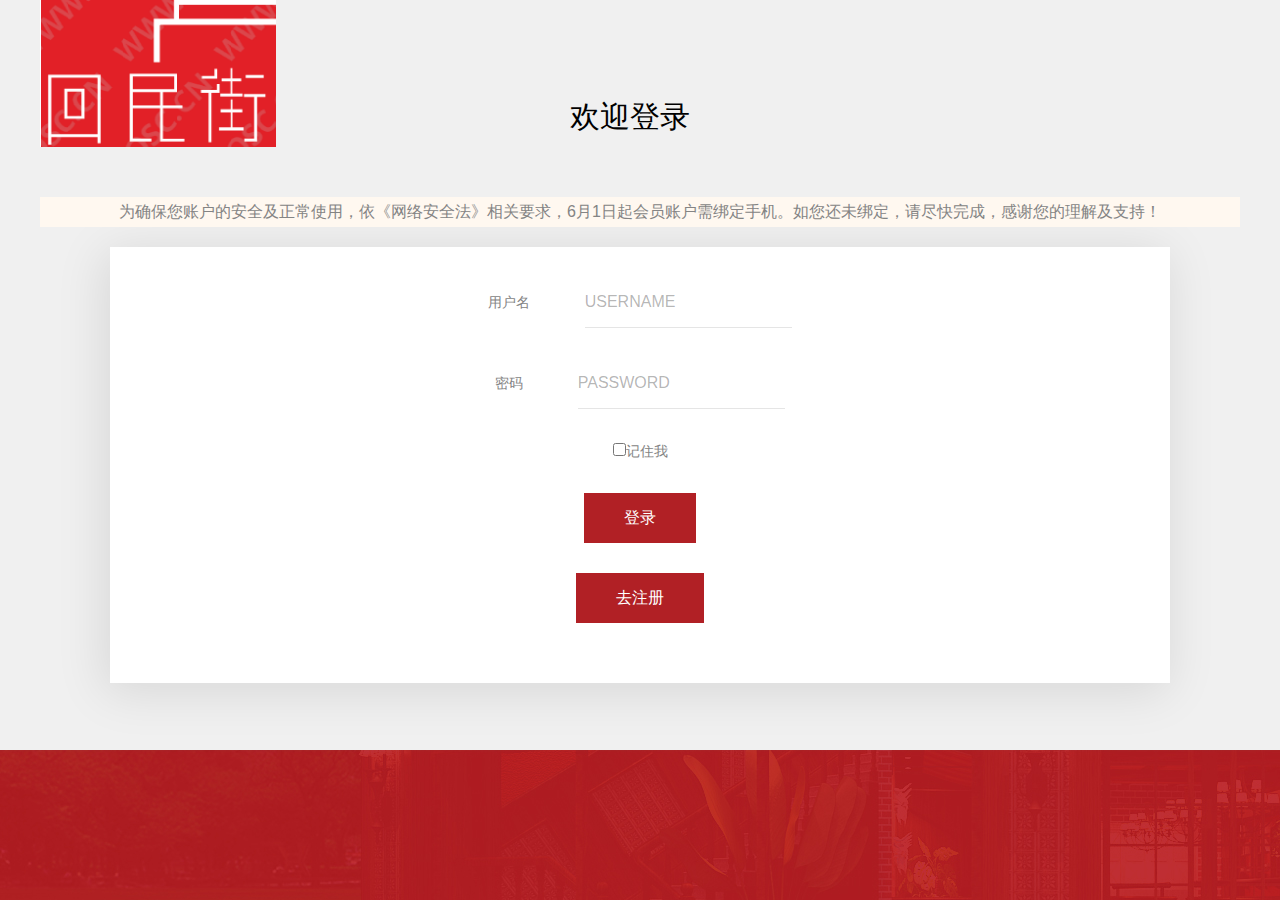
<file: lunwen/login.html>
<!DOCTYPE html>
<html lang="en">

<head>
    <meta charset="UTF-8">
    <meta name="viewport" content="width=device-width, initial-scale=1.0">
    <meta http-equiv="X-UA-Compatible" content="ie=edge">
    <link rel="stylesheet" href="./static/css/site_impt.css">


    <title>登录</title>
    <style>
        .header {
            position: relative;
            margin-bottom: 20px;
            box-sizing: border-box;
        }
        
        .logo-image {
            background: url("./static/picture/login-logo.png") top left no-repeat;
            width: 236px;
            height: 147px;
            margin-bottom: 50px;
            box-sizing: border-box;
        }
        
        .w {
            width: 1200px;
            margin: 0 auto;
        }
        
        .header b {
            display: block;
            width: 140px;
            height: 40px;
            position: absolute;
            top: 50%;
            left: 50%;
            transform: translate(-50%, -50%);
            font-size: 30px;
            color: #000;
            font-weight: 400;
        }
        
        body,
        h1,
        h2,
        h3,
        h4,
        h5,
        h6,
        hr,
        p,
        blockquote,
        dl,
        dt,
        dd,
        ul,
        ol,
        li,
        pre,
        form,
        fieldset,
        legend,
        button,
        input,
        textarea,
        th,
        td {
            margin: 0;
            padding: 0;
        }
        
        body,
        button,
        input,
        select,
        textarea {
            font: 12px/1.5tahoma, arial, \5b8b\4f53;
        }
        
        h1,
        h2,
        h3,
        h4,
        h5,
        h6 {
            font-size: 100%;
        }
        
        address,
        cite,
        dfn,
        em,
        var {
            font-style: normal;
        }
        
        code,
        kbd,
        pre,
        samp {
            font-family: couriernew, courier, monospace;
        }
        
        small {
            font-size: 12px;
        }
        
        ul,
        ol {
            list-style: none;
        }
        
        a {
            text-decoration: none;
        }
        
        a:hover {
            text-decoration: underline;
        }
        
        sup {
            vertical-align: text-top;
        }
        
        sub {
            vertical-align: text-bottom;
        }
        
        legend {
            color: #000;
        }
        
        fieldset,
        img {
            border: 0;
        }
        
        button,
        input,
        select,
        textarea {
            font-size: 100%;
        }
        
        .login-title {
            height: 30px;
            line-height: 30px;
            font-size: 16px;
            color: #3c3c3c;
            font-weight: 700;
            text-align: center;
            width: 100%;
        }
        /* =======================================================
*
* 	Template Style 
*	Edit this section
*
* ======================================================= */
        
        body {
            font-family: "Open Sans", Arial, sans-serif;
            line-height: 1.5;
            font-size: 16px;
            color: #848484;
            background-color: #f0f0f0;
        }
        
        body.style-2 {
            background-color: #ffffff;
            background-size: cover;
            background-position: -30% center;
            background-repeat: no-repeat;
            background-image: url(../images/bg_2.jpg);
            height: 100%;
        }
        
        body.style-3 {
            background: #ffffff url(../images/geometry2.png) repeat;
        }
        
        a {
            color: #33cccc;
            transition: all 0.3s ease;
        }
        
        a:hover {
            color: #29a3a3;
        }
        
        .menu {
            padding: 0;
            margin: 30px 0 0 0;
        }
        
        .menu li {
            list-style: none;
            margin-bottom: 10px;
            display: -moz-inline-stack;
            display: inline-block;
            zoom: 1;
            *display: inline;
        }
        
        .menu li a {
            padding: 5px;
        }
        
        .menu li.active a {
            color: #b3b3b3;
        }
        
        .fh5co-form {
            padding: 30px;
            margin-top: 4em;
            box-shadow: -4px 7px 46px 2px rgba(0, 0, 0, 0.1);
            background: #ffffff;
            width: 1000px;
            margin: 0 auto;
        }
        
        .style-2 .fh5co-form {
            box-shadow: -4px 7px 46px 2px rgba(0, 0, 0, 0.1);
        }
        
        @media screen and (max-width: 768px) {
            .fh5co-form {
                padding: 15px;
            }
        }
        
        .fh5co-form h2 {
            text-transform: uppercase;
            letter-spacing: 2px;
            font-size: 20px;
            margin: 0 0 30px 0;
            color: #000000;
            text-align: center;
        }
        
        .fh5co-form .form-group {
            margin-bottom: 30px;
            text-align: center;
        }
        
        .fh5co-form .form-group p {
            font-size: 14px;
            color: #9f9f9f;
            font-weight: 300;
        }
        
        .fh5co-form .form-group p a {
            color: #000000;
        }
        
        .fh5co-form label {
            font-weight: 300;
            font-size: 14px;
            font-weight: 300;
        }
        
        .fh5co-form .form-control {
            font-size: 16px;
            font-weight: 300;
            height: 50px;
            padding-left: 0;
            padding-right: 0;
            border: none;
            margin-left: 50px;
            border-bottom: 1px solid rgba(0, 0, 0, 0.1);
            box-shadow: none;
            border-radius: 0px;
            transition: all 0.3s ease;
        }
        
        .fh5co-form .form-control::-webkit-input-placeholder {
            color: rgba(0, 0, 0, 0.3);
            text-transform: uppercase;
        }
        
        .fh5co-form .form-control::-moz-placeholder {
            color: rgba(0, 0, 0, 0.3);
            text-transform: uppercase;
        }
        
        .fh5co-form .form-control:-ms-input-placeholder {
            color: rgba(0, 0, 0, 0.3);
            text-transform: uppercase;
        }
        
        .copyrights {
            text-indent: -9999px;
            height: 0;
            line-height: 0;
            font-size: 0;
            overflow: hidden;
        }
        
        .fh5co-form .form-control:-moz-placeholder {
            color: rgba(0, 0, 0, 0.3);
            text-transform: uppercase;
        }
        
        .fh5co-form .form-control:focus,
        .fh5co-form .form-control:active {
            border-bottom: 1px solid rgba(0, 0, 0, 0.4);
        }
        
        .btn-primary {
            height: 50px;
            padding-right: 40px;
            padding-left: 40px;
            border: none;
            background: rgb(177, 32, 37);
            color: #ffffff;
        }
        
        .btn-primary:hover,
        .btn-primary:focus,
        .btn-primary:active {
            color: #ffffff;
            background: #47d1d1 !important;
            outline: none;
        }
        
        input,
        textarea {
            color: #000;
        }
        
        .placeholder {
            color: #aaa;
        }
        
        .js .animate-box {
            opacity: 0;
        }
        /*# sourceMappingURL=style.css.map */
        
        .footer {
            position: absolute;
            left: 0;
            bottom: 0;
            height: 150px;
            width: 100%;
            /* background-color: red; */
            margin-top: 30px;
            background: url("./static/images/foot_bg.jpg") no-repeat;
        }
    </style>
</head>

<body>

    <div class="w">
        <div class="header">
            <div class="logo-image"></div>
            <b>欢迎登录</b>
            <div class="login-msg error" style="text-align: center;width: 100%;line-height: 30px; margin: 0 auto;background-color: rgb(255,248,240);">
                <p class="error" style="float: none;width: auto;">
                    为确保您账户的安全及正常使用，依《网络安全法》相关要求，6月1日起会员账户需绑定手机。如您还未绑定，请尽快完成，感谢您的理解及支持！
                </p>
            </div>
        </div>
        <div class="content">
            <div class="login">
                <div class="row">
                    <div class="col-md-4 col-md-push-8">


                        <!-- Start Sign In Form -->
                        <form action="#" class="fh5co-form animate-box fadeInRight animated-fast" data-animate-effect="fadeInRight">

                            <div class="form-group">
                                <label for="username" class="sr-only">用户名</label>
                                <input type="text" class="form-control" id="username" placeholder="Username" autocomplete="off">
                            </div>
                            <div class="form-group">
                                <label for="password" class="sr-only">密码</label>
                                <input type="password" class="form-control" id="password" placeholder="Password" autocomplete="off">
                            </div>
                            <div class="form-group">
                                <label for="remember"><input type="checkbox" id="remember">记住我</label>
                            </div>

                            <div class="form-group">
                                <input type="submit" value="登录" class="btn btn-primary">
                            </div>
                            <div class="form-group">
                                <input type="submit" value="去注册" class="btn btn-primary" id="zhuce">
                            </div>
                        </form>
                        <!-- END Sign In Form -->


                    </div>
                </div>
            </div>
            <!--标准登录框结束-->
        </div>
    </div>
    <div class="footer">

    </div>
    <script>
        var input = document.getElementById('zhuce');
        input.onfocus = function() {
            console.log(111)
            window.location.href = "./zhuce.html";

            console.log(666)

        }
    </script>
</body>

</html>
</file>
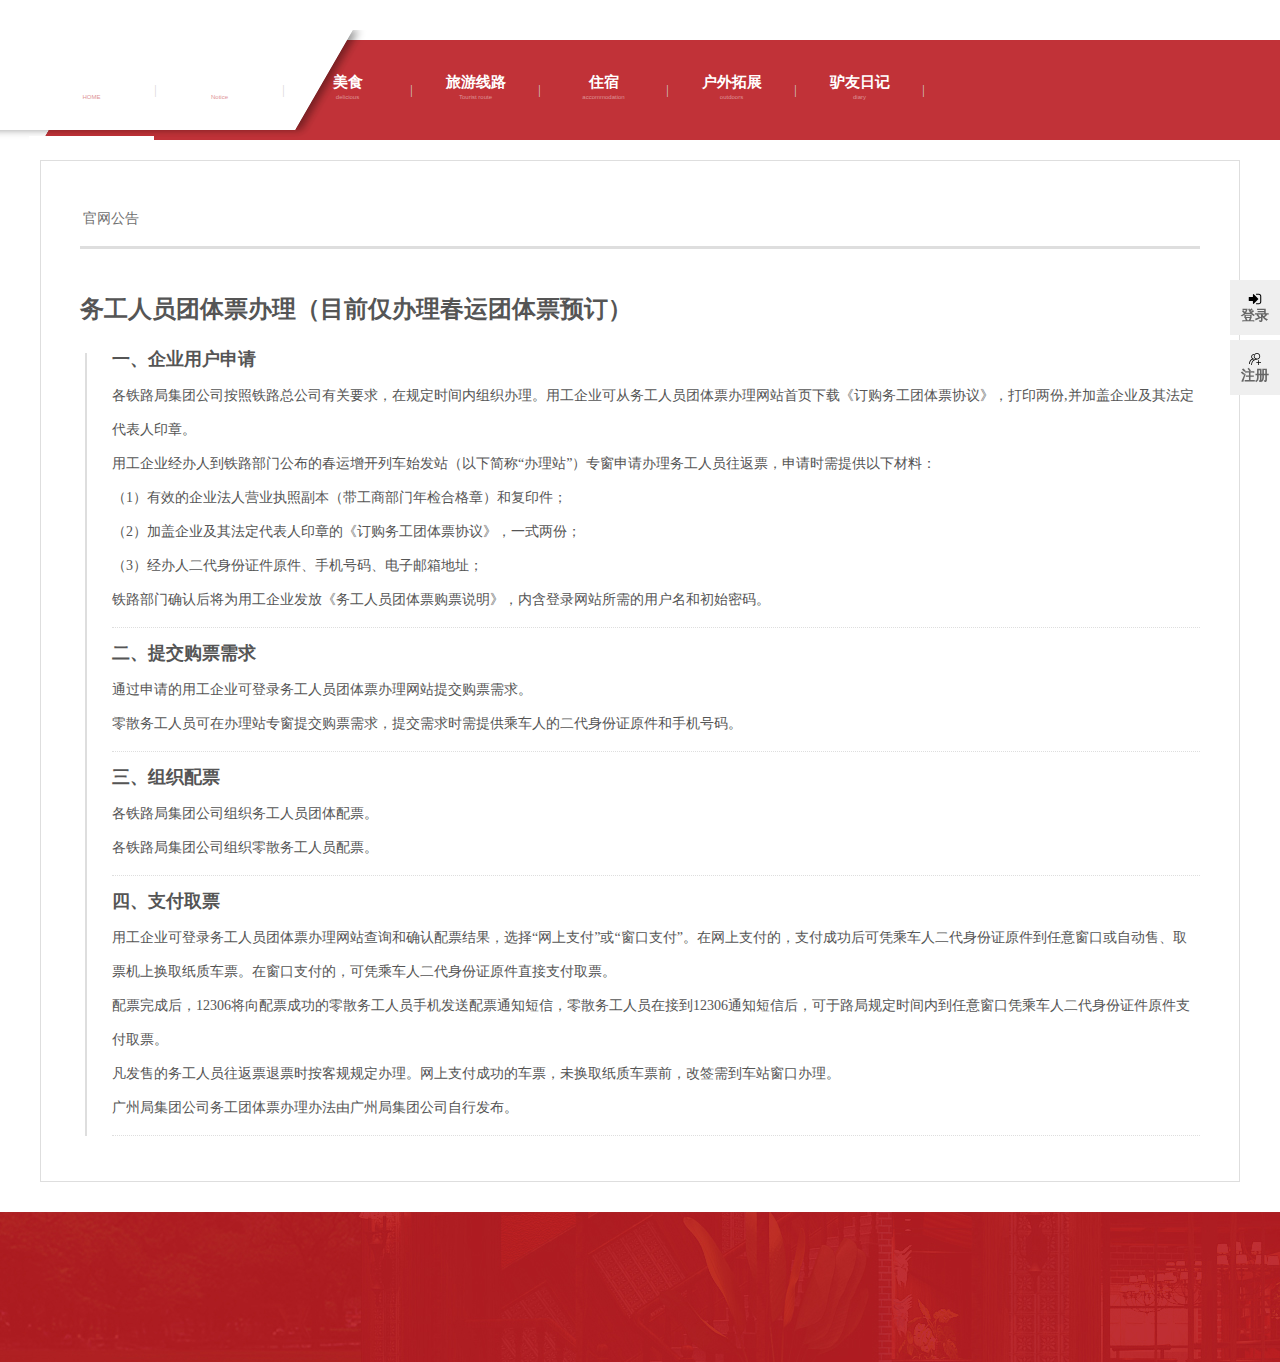
<file: lunwen/news.html>
<!DOCTYPE html>
<html>

<head>
    <meta charset="UTF-8">


    <title>西安回民街新闻</title>
    <meta name="keywords" content="西安回民街">
    <meta name="description" content="西安回民街">

    <link href="static/css/7ca4b477d57243a6958687553ec809b2.css" rel="stylesheet" type="text/css" />
    <link href="static/css/site_impt.css" rel="stylesheet" type="text/css" />
    <link href="static/css/page_impt_home.css" rel="stylesheet" type="text/css" />
    <link rel="shortcut icon" href="/favicon.ico" type="image/x-icon" />


    <meta name='viewport' content='width=1440' />
    <meta http-equiv="Cache-Control" content="no-transform" />
    <style>
        #self {
            display: block;
            width: 100%;
            height: 100%;
            font-size: 20px;
            color: #000;
            text-align: center;
            line-height: 80px;
        }
        
        .self #w_wbox-1508035774066 .p_wbox {
            background-image: none;
        }
        
        .item_hide_self {
            display: block !important;
        }
        
        .promise li .p1 {
            font-size: 40px !important;
        }
        
        .fixed-right-menu {
            width: 50px;
            position: fixed;
            right: 0;
            top: 50%;
            margin-top: -170px;
            z-index: 1100;
        }
        
        .fixed-right-menu .menu-item {
            margin-bottom: 5px;
            background: #EFEFEF;
            text-align: center;
            width: 50px;
            position: relative;
        }
        
        .fixed-right-menu .menu-item .menu-hd {
            text-align: center;
            display: block;
            padding: 10px;
            color: #666;
        }
        
        .fixed-right-menu .menu-item .menu-name {
            line-height: 18px;
        }
        
        #c_companyplace_list-15081437905243048 li {
            width: 100%;
            padding: 5px 10px;
            box-sizing: border-box;
            cursor: pointer;
        }
        
        #c_companyplace_list-15081437905243048 li h3 {
            width: 100%;
            line-height: 30px;
            margin-bottom: 5px;
        }
        
        #c_companyplace_list-15081437905243048 li div {
            overflow: hidden;
        }
        
        #c_companyplace_list-15081437905243048 li div p {
            display: inline-block;
            width: 80%;
            float: left;
            overflow: hidden;
            /*超出部分隐藏*/
            white-space: nowrap;
            /*不换行*/
            text-overflow: ellipsis;
            /*超出部分文字以...显示*/
        }
        
        #c_companyplace_list-15081437905243048 li div img {}
        
        .footer {
            height: 150px;
            width: 100%;
            /* background-color: red; */
            margin-top: 30px;
            background: url("./static/images/foot_bg.jpg") no-repeat;
        }
        
        .pagebox {
            padding-top: 160px;
            box-sizing: border-box;
        }
        
        .info-box-border {
            border: 1px solid #DEDEDE;
            padding: 30px 39px;
        }
        
        .info-box-tab .info-top {
            height: 58px;
            border-bottom: 3px solid #DEDEDE;
            margin-bottom: 20px;
        }
        
        .info-box-tab .info-top-list {
            height: 58px;
            overflow: hidden;
        }
        
        .info-box-tab .info-top-list li {
            float: left;
            margin-right: 60px;
            height: 58px;
            line-height: 55px;
            position: relative;
        }
        
        .info-box-tab .info-top-list a {
            display: block;
            padding: 0 3px;
        }
        
        .group-buy-info-tit {
            font-size: 24px;
            line-height: 80px;
        }
        
        .group-buy-info-list {
            border-left: 2px solid #DEDEDE;
            position: relative;
            margin-left: 5px;
            padding-left: 25px;
        }
        
        .group-buy-info-list:before {
            content: "";
            position: absolute;
            top: 0;
            left: -2px;
            width: 2px;
            height: 4px;
            background: #fff;
        }
        
        .group-buy-info-list .group-buy-info-item {
            margin-bottom: 15px;
            position: relative;
        }
        
        .group-buy-info-list .item-name {
            font-size: 18px;
            height: 20px;
            line-height: 20px;
        }
        
        .group-buy-info-list .item-sub {
            line-height: 34px;
            border-bottom: 1px dotted #DEDEDE;
            padding: 10px 0;
        }
        
        .group-buy-info-list .item-sub p {
            line-height: 34px;
        }
    </style>

    <script type="text/javascript" src="static/js/5fe1678763d44ed38414c8ea867b5a74.js"></script>
    </meta>
</head>

<body data-pageid="af96174b-39ab-430a-a049-013fbaedc3e4">
    <div class="main pagebox">

        <div id="w_wbox-1508148168559" class="w_wbox-001">
            <div class="w_wbox">
                <div id="content_box-1508148168559" class="e_wbox e_wbox-001 p_wbox" id="p_wbox">
                    <div id="w_img-1508148168573" class="w_img-002">
                        <div class="w_img animated  ">
                            <div class="e_box e_box-000 p_box">
                                <a class="e_link e_link-000 p_link001" target="_blank">
                                    <span id="self">回民街</span>
                                </a>
                            </div>
                        </div>
                    </div>
                    <div id="c_nav_main-15081482441389059" class="c_nav_main-55002"> <input type="hidden" class="nav_main_navId" value="&navId=1&compId=nav_main-15081482441389059" />
                        <div class="navBar">
                            <ul class="nav clearfix">
                                <li class="m">
                                    <h3>
                                        <a href="/nav/1.html" title="首页">
                                            <p>首页</p><span>HOME</span></a>
                                    </h3>

                                    <ul class="sub">
                                    </ul>
                                </li>
                                <li class="s">|</li>
                                <li class="m">
                                    <h3>
                                        <a href="/nav/19.html" title="官网公告">
                                            <p>官网公告</p><span>Notice</span></a>
                                    </h3>


                                </li>
                                <li class="s">|</li>
                                <li class="m">
                                    <h3>
                                        <a href="/nav/2.html" title="走进周麻婆">
                                            <p>美食</p><span>delicious</span></a>
                                    </h3>

                                    <ul class="sub">
                                        <li><a href="/nav/23.html" title="小吃">小吃</a></li>
                                        <li><a href="/nav/24.html" title="本地特产">本地特产</a></li>

                                    </ul>
                                </li>
                                <li class="s">|</li>
                                <li class="m">
                                    <h3>
                                        <a href="/nav/18.html" title="旅游线路">
                                            <p>旅游线路</p><span>Tourist route</span></a>
                                    </h3>
                                </li>
                                <li class="s">|</li>
                                <li class="m">
                                    <h3>
                                        <a href="/nav/20.html" title="住宿">
                                            <p>住宿</p><span>accommodation</span></a>
                                    </h3>


                                </li>
                                <li class="s">|</li>
                                <li class="m">
                                    <h3>
                                        <a href="/nav/21.html" title="户外拓展">
                                            <p>户外拓展</p><span>outdoors</span></a>
                                    </h3>


                                </li>
                                <li class="s">|</li>
                                <li class="m">
                                    <h3>
                                        <a href="/nav/22.html" title="驴友日记">
                                            <p>驴友日记</p><span>diary</span></a>
                                    </h3>

                                </li>
                                <li class="s">|</li>
                                <li class="block"></li>
                            </ul>
                        </div>
                        <script type="text/javascript" src="static/js/cgi9flijf1aesmh4aaaaadoqdao0716.js"></script>
                        <script type="text/javascript" src="static/js/cgi9flijgg6eghl6aaaaalyq6sw3773.js"></script>
                        <script type="text/javascript">
                            $("div[id^='c_nav_main']").attr("loaded", "true")
                        </script>



                    </div>
                </div>
            </div>
        </div>
        <div class="info-box-border">
            <div class="info-box-tab">
                <div class="info-top">
                    <ul class="info-top-list">
                        <li class="active"><a href="javascript:;">官网公告</a></li>

                    </ul>
                </div>
                <div class="info-con">
                    <!-- 务工人员 -->
                    <div class="info-con-item" style="display: block;">
                        <!-- <a href="javascript:;"><img src="../../images/groupbuy04.jpg" alt=""></a> -->
                        <!-- 说明 -->
                        <div class="group-buy-info">
                            <h3 class="group-buy-info-tit">务工人员团体票办理（目前仅办理春运团体票预订）</h3>
                            <ul class="group-buy-info-list">
                                <li class="group-buy-info-item">
                                    <i class="dot"></i>
                                    <h4 class="item-name">一、企业用户申请</h4>
                                    <div class="item-sub">
                                        <p>各铁路局集团公司按照铁路总公司有关要求，在规定时间内组织办理。用工企业可从务工人员团体票办理网站首页下载《订购务工团体票协议》，打印两份,并加盖企业及其法定代表人印章。</p>
                                        <p>用工企业经办人到铁路部门公布的春运增开列车始发站（以下简称“办理站”）专窗申请办理务工人员往返票，申请时需提供以下材料：</p>
                                        <p>（1）有效的企业法人营业执照副本（带工商部门年检合格章）和复印件；</p>
                                        <p>（2）加盖企业及其法定代表人印章的《订购务工团体票协议》，一式两份；</p>
                                        <p>（3）经办人二代身份证件原件、手机号码、电子邮箱地址；</p>
                                        <p>铁路部门确认后将为用工企业发放《务工人员团体票购票说明》，内含登录网站所需的用户名和初始密码。</p>
                                    </div>
                                </li>
                                <li class="group-buy-info-item">
                                    <i class="dot"></i>
                                    <h4 class="item-name">二、提交购票需求</h4>
                                    <div class="item-sub">
                                        <p>通过申请的用工企业可登录务工人员团体票办理网站提交购票需求。</p>
                                        <p>零散务工人员可在办理站专窗提交购票需求，提交需求时需提供乘车人的二代身份证原件和手机号码。</p>
                                    </div>
                                </li>
                                <li class="group-buy-info-item">
                                    <i class="dot"></i>
                                    <h4 class="item-name">三、组织配票</h4>
                                    <div class="item-sub">
                                        <p>各铁路局集团公司组织务工人员团体配票。</p>
                                        <p>各铁路局集团公司组织零散务工人员配票。</p>
                                    </div>
                                </li>
                                <li class="group-buy-info-item">
                                    <i class="dot"></i>
                                    <h4 class="item-name">四、支付取票</h4>
                                    <div class="item-sub">
                                        <p>用工企业可登录务工人员团体票办理网站查询和确认配票结果，选择“网上支付”或“窗口支付”。在网上支付的，支付成功后可凭乘车人二代身份证原件到任意窗口或自动售、取票机上换取纸质车票。在窗口支付的，可凭乘车人二代身份证原件直接支付取票。</p>
                                        <p>配票完成后，12306将向配票成功的零散务工人员手机发送配票通知短信，零散务工人员在接到12306通知短信后，可于路局规定时间内到任意窗口凭乘车人二代身份证件原件支付取票。</p>
                                        <p>凡发售的务工人员往返票退票时按客规规定办理。网上支付成功的车票，未换取纸质车票前，改签需到车站窗口办理。</p>
                                        <p>广州局集团公司务工团体票办理办法由广州局集团公司自行发布。</p>
                                    </div>
                                </li>
                            </ul>
                        </div>
                    </div>
                    <!-- 学生团体 -->
                    <div class="info-con-item" style="display: none;">
                        <!-- <a href="javascript:;"><img src="../../images/groupbuy05.jpg" alt=""></a> -->
                        <!-- 说明 -->
                        <div class="group-buy-info">
                            <h3 class="group-buy-info-tit">互联网预订学生团体票须知</h3>
                            <ul class="group-buy-info-list">
                                <li class="group-buy-info-item">
                                    <i class="dot"></i>
                                    <h4 class="item-name">一.铁路局集团公司授权</h4>
                                    <div class="item-sub">
                                        <p>1.1符合国家有关规定享受学生优惠资质的学校允许在互联网上集中预订学生团体票。</p>
                                        <p>1.2学校在互联网上预订学生团体票之前，必须与学校所在地铁路局集团公司签订互联网订票合同户协议。</p>
                                        <p>1.3铁路局集团公司向学校出具互联网预订学生团体票“授权证书”。</p>
                                    </div>
                                </li>
                                <li class="group-buy-info-item">
                                    <i class="dot"></i>
                                    <h4 class="item-name">二.网站服务时间</h4>
                                    <div class="item-sub">
                                        <p>2.1网站每日07:00~23:00提供服务。</p>
                                    </div>
                                </li>
                                <li class="group-buy-info-item">
                                    <i class="dot"></i>
                                    <h4 class="item-name">三.学校登录</h4>
                                    <div class="item-sub">
                                        <p>3.1学校集中办票登录的网站地址为授权证书中公布的地址。</p>
                                        <p>3.2首次登录时，须使用授权证书中的管理员用户名和密码。</p>
                                        <p>3.3为方便学校进行订单管理，管理员可创建不超过62个一级部门，在每个一级部门下创建不超过62个二级部门。</p>
                                        <p>3.4为方便学校并行录入订单，管理员可在一级部门下定义操作员。</p>
                                    </div>
                                </li>
                                <li class="group-buy-info-item">
                                    <i class="dot"></i>
                                    <h4 class="item-name">四.学校组织录入订单</h4>
                                    <div class="item-sub">
                                        <p>4.1只有操作员才可录入订单。</p>
                                        <p>4.2不同操作员可并行录入订单，重复录入的订单的以先录的为准。</p>
                                        <p>4.3可录入单程或往返车票订单，不允许录入通票和联程车票的订单。</p>
                                        <p>4.4每位学生限定一张往程车票和一张返程车票。重复录入的以先录入的为准。</p>
                                        <p>4.5乘车站限定为学校所在地城市行政管辖范围内的所有车站，订票乘车区间必须与学生证载明的优惠区间一致。</p>
                                        <p>4.6暂只能办理动车组二等座和普通车硬座的预订业务。</p>
                                        <p>4.7订票时必须录入学生本人二代居民身份证号码和真实姓名。</p>
                                        <p>4.8为提高订票的成功率，建议订票时不限定发车日期和车次。</p>
                                        <p>4.9操作员可通过订单查询查看本人录入的订单。</p>
                                    </div>
                                </li>


                                <li class="group-buy-info-item">
                                    <i class="dot"></i>
                                    <h4 class="item-name">五.订单处理</h4>
                                    <div class="item-sub">
                                        <p>5.1只有管理员才可对订单进行处理操作。管理员可查看本校所有订单。</p>
                                        <p>5.2当确认所有订单提交完整无误后，可执行“封单”操作。</p>
                                        <p>5.3封单后，方可进行汇总单分配、汇总单查询以及核对提交。</p>
                                        <p>5.4封单后，需添加或修改订单时，先执行“解封”操作。</p>
                                        <p>5.5订单核对提交后，原则上不再允许修改订单。</p>
                                    </div>
                                </li>
                                <li class="group-buy-info-item">
                                    <i class="dot"></i>
                                    <h4 class="item-name">六.铁路配票</h4>
                                    <div class="item-sub">
                                        <p>6.1铁路部门根据学校提交的订单需求，按照最大限度满足的原则进行配票。</p>
                                        <p>6.2铁路部门配票后，学校可在网站上查看订单兑现情况。</p>
                                        <p>6.3学校应当在协议规定时间内到指定车站交款取票，车票票面载明有乘车学生的二代居民身份证号码和姓名。</p>
                                        <p>6.4对于配票成功的订单，铁路部门将扣除乘车学生相应的减价优惠次数。当学生改变行程计划时，必须取票后到车站窗口办理退票，否则将影响后续正常购票。</p>
                                    </div>
                                </li>
                                <li class="group-buy-info-item">
                                    <i class="dot"></i>
                                    <h4 class="item-name">七.附则</h4>
                                    <div class="item-sub">
                                        <p>7.1本须知中所称“学校”指与铁路签订了合同户协议的学校。</p>
                                        <p>7.2本须知中的未尽事宜，按《铁路旅客运输规程》等有关规定办理，请参阅有关规定。</p>
                                    </div>
                                </li>
                            </ul>
                        </div>
                    </div>
                </div>
            </div>
        </div>

        <ul class="fixed-right-menu">
            <li class="menu-item">
                <a href="javascript:;" class="menu-hd goGonggao">
                    <img src="./static/picture/denglu.png" alt="">
                    <h4 class="menu-name">登录</h4>
                </a>
            </li>
            <li class="menu-item">
                <a name="g_href" data-type="1" data-href="view/infos/service_number.html" data-redirect="Y" href="javascript:;" class="menu-hd">
                    <img src="./static/picture/zhuce.png" alt="">
                    <h4 class="menu-name">注册</h4>
                </a>
            </li>

            <li class="menu-item" style="display: none">
                <a name="g_href" data-type="1" data-href="view/infos/safetyTips.html" data-redirect="Y" class="menu-hd" href="javascript:;">
                    <img src="./static/picture/user.png" alt="">
                    <h4 class="menu-name">欢迎您</h4>
                </a>
            </li>
        </ul>
    </div>
    <div class="footer">

    </div>
    <script type="text/javascript" src="static/js/wow.min.js"></script>
    <script>
        var wow = new WOW({
            boxClass: 'wow',
            animateClass: 'animated',
            offset: 50,
            mobile: true,
            live: true
        });
        wow.init();
    </script>


</body>

</html>
</file>
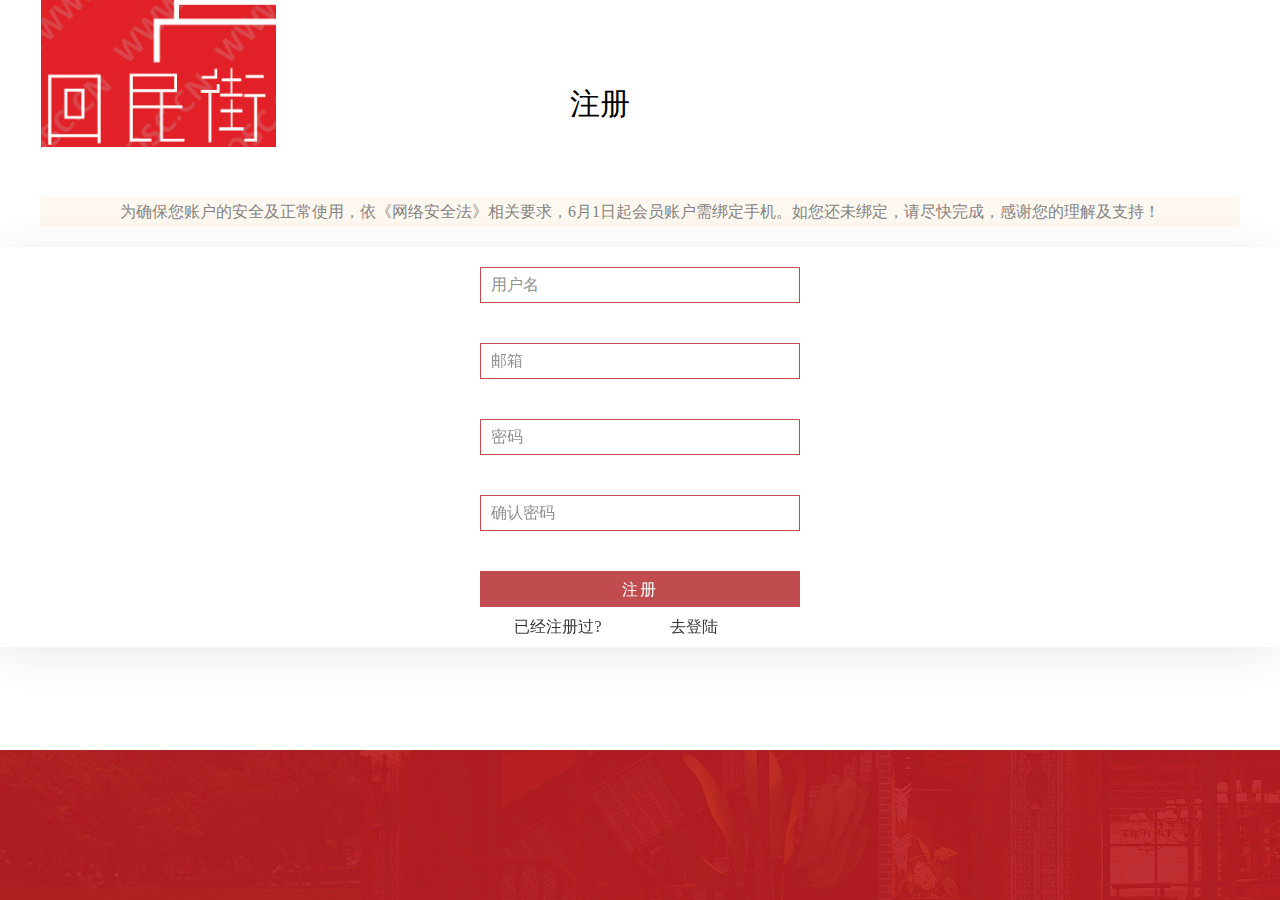
<file: lunwen/zhuce.html>
<!DOCTYPE html>
<html>

<head lang="en">

    <meta charset="UTF-8">
    <title>注册</title>

    <style type="text/css">
        .w {
            width: 1200px;
            margin: 0 auto;
        }
        
        * {
            box-sizing: border-box;
        }
        
        body {
            margin: 0;
            padding: 0;
            font: 16px/20px microsft yahei;
            color: #848484;
        }
        
        .wrap {
            width: 100%;
            padding: 10px 0;
            position: fixed;
            opacity: 0.8;
            background: #fff;
            box-shadow: -4px 7px 46px 2px rgba(0, 0, 0, 0.1);
        }
        
        .container {
            width: 60%;
            margin: 0 auto;
        }
        
        .container h1 {
            text-align: center;
            font-weight: 500;
        }
        
        .container input {
            width: 320px;
            display: block;
            height: 36px;
            border: 0;
            outline: 0;
            padding: 6px 10px;
            line-height: 24px;
            margin: 10px auto;
            -webkit-transition: all 0s ease-in 0.1ms;
            -moz-transition: all 0s ease-in 0.1ms;
            transition: all 0s ease-in 0.1ms;
            border: 1px solid rgb(177, 32, 37);
        }
        
        .container input[type="text"],
        .container input[type="password"] {
            background-color: #FFFFFF;
            font-size: 16px;
            color: #50a3a2;
        }
        
        .container input[type='submit'] {
            font-size: 16px;
            letter-spacing: 2px;
            color: #fff;
            background-color: rgb(177, 32, 37);
        }
        
        .container input[type='submit']:hover {
            cursor: pointer;
        }
        
        .to_login {
            color: #000;
        }
        
        .text {
            color: #000;
        }
        
        .wrap ul {
            position: absolute;
            top: 0;
            left: 0;
            width: 100%;
            height: 100%;
            z-index: -20;
        }
        
        .header {
            position: relative;
            margin-bottom: 20px;
            box-sizing: border-box;
        }
        
        .logo-image {
            background: url("./static/picture/login-logo.png") top left no-repeat;
            width: 236px;
            height: 147px;
            margin-bottom: 50px;
            box-sizing: border-box;
        }
        
        .w {
            width: 1200px;
            margin: 0 auto;
        }
        
        .header b {
            display: block;
            width: 140px;
            height: 40px;
            position: absolute;
            top: 50%;
            left: 50%;
            transform: translate(-50%, -50%);
            font-size: 30px;
            color: #000;
            font-weight: 400;
        }
        
        body,
        h1,
        h2,
        h3,
        h4,
        h5,
        h6,
        hr,
        p,
        blockquote,
        dl,
        dt,
        dd,
        ul,
        ol,
        li,
        pre,
        form,
        fieldset,
        legend,
        button,
        input,
        textarea,
        th,
        td {
            margin: 0;
            padding: 0;
        }
        
        body,
        button,
        input,
        select,
        textarea {
            font: 12px/1.5tahoma, arial, \5b8b\4f53;
        }
        
        h1,
        h2,
        h3,
        h4,
        h5,
        h6 {
            font-size: 100%;
        }
        
        address,
        cite,
        dfn,
        em,
        var {
            font-style: normal;
        }
        
        code,
        kbd,
        pre,
        samp {
            font-family: couriernew, courier, monospace;
        }
        
        small {
            font-size: 12px;
        }
        
        ul,
        ol {
            list-style: none;
        }
        
        a {
            text-decoration: none;
        }
        
        a:hover {
            text-decoration: underline;
        }
        
        sup {
            vertical-align: text-top;
        }
        
        sub {
            vertical-align: text-bottom;
        }
        
        legend {
            color: #000;
        }
        
        fieldset,
        img {
            border: 0;
        }
        
        button,
        input,
        select,
        textarea {
            font-size: 100%;
        }
        
        .login-title {
            height: 30px;
            line-height: 30px;
            font-size: 16px;
            color: #3c3c3c;
            font-weight: 700;
            text-align: center;
            width: 100%;
        }
        
        .footer {
            position: absolute;
            left: 0;
            bottom: 0;
            height: 150px;
            width: 100%;
            /* background-color: red; */
            margin-top: 30px;
            background: url("./static/images/foot_bg.jpg") no-repeat;
        }
    </style>
</head>

<body>
    <div class="w">
        <div class="header">
            <div class="logo-image"></div>
            <b>注册</b>
            <div class="login-msg error" style="text-align: center;width: 100%;line-height: 30px; margin: 0 auto;background-color: rgb(255,248,240);">
                <p class="error" style="float: none;width: auto;">
                    为确保您账户的安全及正常使用，依《网络安全法》相关要求，6月1日起会员账户需绑定手机。如您还未绑定，请尽快完成，感谢您的理解及支持！
                </p>
            </div>
        </div>
    </div>
    <div class="wrap">

        <div class="container">


            <form>
                <input type="text" placeholder="用户名" />             <input type="text" placeholder="邮箱" />             <input type="password" placeholder="密码" />             <input type="password" placeholder="确认密码" />             <input type="submit"
                    value="注册" / id="zhuce">
                <p class="change_link" align="center">
                    <span class="text">已经注册过?</span>                 <a href="login.html" class="to_login"> 去登陆 </a>             </p>
            </form>
        </div>

        <ul>

            <li></li>

            <li></li>

            <li></li>

            <li></li>

            <li></li>

            <li></li>

            <li></li>

            <li></li>

            <li></li>

            <li></li>
        </ul>
    </div>
    <div class="footer">

    </div>
    <script>
        document.getElementById('zhuce').onfocus = function() {
            window.location.href = "./login.html";
        }
    </script>
</body>

</html>
</file>
<file: lunwen/static/css/site_impt.css>
﻿/*初始化111*/ html,body{margin: 0;padding: 0;font-family:Microsoft YaHei; font-size:14px; color:rgba(85, 85, 85, 1); } .pagebox{ position:relative; }#c_ebizads_banner-15365606383013382{ width:100% !important; left:0 !important; } #w_video-1508233549267 { position: absolute; top: 0px; left: 0px !important; z-index: 1; width: 100% !important; height: 100%; } #w_video-1536912945895{ position: absolute; top: 0px; left: 0px !important; z-index: 1; width: 100% !important; height: 100%; } .p_end .font { color: #999; } .promise{ color:#fff; } .promise li{ width: 25%; float: left; text-align: center; display: block; list-style-type: none; height:150px; overflow:hidden; margin-bottom:40px !important; } .promise li .mist{ height:150px; transition:all 0.35s ease-in-out; transform:translateY(50px); } .promise li:hover .mist{ transform:translateY(0px); } .promise li .p1{ font-size:60px; font-family:"楷体"; } .promise li .p2{ font-size:24px; font-family:"TIMES NEW ROMAN"; } .promise li .p3{ font-size:14px; padding-top:10px; } .meishi{ height:590px; } .meishi li{ width:185px; height:530px; float:left; margin-right:15px !important; animation-duration: 1.8s; position:relative; } .meishi li .pic{ position:absolute; width:100%; height:530px; top:0; left:0; text-align:center; transition:all 0.35s ease-in-out; overflow:hidden; } /* .meishi li:hover .pic{ width:385px; z-index:9999; transition:all 0.35s ease-in-out; } */ .meishi li.ms1{ margin-top:60px !important; } .meishi li .pic a{ display:table-cell; text-align:center; } .meishi li .pic a img{ width: auto !important; height: 100% !important; left: 50% !important; top: 50% !important; -webkit-transform: translate(-50%,-50%) !important; -ms-transform: translate(-50%,-50%) !important; transform: translate(-50%,-50%) !important; position: absolute !important; } .meishi li .pic1{ position:absolute; right:20px; top:30px; z-index:22; transition:all 0.35s ease-in-out; } .meishi li:hover .pic1{ right:20px; transition:all 0.35s ease-in-out; } .hj{ width:1230px; } .hj li{ width:380px; margin-right:30px !important; margin-bottom:30px !important; height:260px; overflow:hidden; float:left; } .hj li img{ width:100%; transition:all 0.35s ease-in-out; transform:scale(1); } .hj li:hover img{ width:100%; transition:all 0.35s ease-in-out; transform:scale(1.2); } .branch{padding: 50px 0 !important;} .branch-map{width: 788px; height: 564px; background: url(../images/branch_map1.jpg) no-repeat 0 0; position: relative;} .branch-map .t{color: #ba1c22; line-height: 40px;} .branch-map a{position: absolute;height: 45px; line-height: 14px; background:url(../images/zmp.png) no-repeat center 12px; color: #fff !important; font-size: 12px;} .branch-map a.beijing{background-position: center 14px; left: 533px; top: 196px; } .branch-map a.heilongjiang{left: 635px; top:90px; } .branch-map a.jilin{left: 625px; top:140px; } .branch-map a.liaoning{left: 610px; top:175px; } .branch-map a.neimenggu{left: 455px; top:200px; } .branch-map a.tianjin{left: 555px; top:212px; } .branch-map a.hebei{left: 525px; top:230px; } .branch-map a.shanxi{left: 490px; top:250px; } .branch-map a.shandong{left: 555px; top:263px; } .branch-map a.henan{left: 512px; top:302px; } .branch-map a.shanxi1{left: 450px; top:303px; } .branch-map a.anhui{left: 558px; top:328px; } .branch-map a.jiangsu{left: 592px; top:315px; } .branch-map a.shanghai{left: 613px; top:325px; } .branch-map a.hubei{left: 500px; top:344px; } .branch-map a.sichuan{left: 390px; top:345px; } .branch-map a.chongqing{left: 443px; top:360px; } .branch-map a.zhejiang{left: 600px; top:360px; } .branch-map a.jiangxi{left: 545px; top:387px; } .branch-map a.hunan{left: 503px; top:392px; } .branch-map a.guizhou{left: 440px; top:406px; } .branch-map a.fujian{left: 580px; top:410px; } .branch-map a.yunnan{left: 378px; top:446px; } .branch-map a.guangxi{left: 460px; top:457px; } .branch-map a.guangdong{left: 530px; top:449px; } .branch-info{width: 220px; height: 400px; border: 1px solid #ececec; margin-top: 112px !important; position: relative; padding: 15px 20px !important; overflow: hidden; } .branch-info a.close{width:12px; height: 12px; background:url(../images/icon-x.png) no-repeat 0 0; display: block; position: absolute; right: 20px; top: 20px ;} .branch-info .p-name{color: #ba1c22; font-size: 16px; padding-bottom: 20px; line-height: 20px;} .p-branch-con{ height:360px; font-size: 12px;} .p-branch{text-align: justify;} .p-branch p{line-height: 20px; color: #6e6e6e;} .p-branch p.t{padding: 4px 0; color: #008cd6;} .floatL{float:left} .floatR{float:left} .tab{ width:100%; margin:20px auto 50px !important;} .tab-hd { background:#fff; overflow:hidden; zoom:1;text-align:center;} .tab-hd li{ float: none; display: inline-block; width: auto; padding: 0px 30px !important; color: #555; text-align: center; margin: 0 6px !important; cursor: pointer; border: 1px solid #ddd; height: 30px; border-radius: 15px; text-align: center; line-height: 30px;} .tab-hd li.active{ background:#ba1c22;color:#fff;border:1px solid #ba1c22;} .tab-bd>li{display:none; padding:0px; border:0px solid #ddd; border-top:0 none; font-size:14px;} .tab-bd>li.thisclass{ display:list-item;} .ry{ margin:0 !important; padding:0 !important; clear:both; width:1230px; } .ry li{ float:left; width:285px; border:1px solid #ddd; margin:0px 20px 20px 0px !important; vertical-align:middle; padding:5px !important; list-style:none !important; } .ry li img{ max-width:273px; text-align:center; }
</file>
<file: lunwen/static/css/page_impt_home.css>
﻿/*e_ContentMajorStyleBox-001*/ .e_ContentMajorStyleBox-001{ /* position: absolute;*/ width: 100%; height: auto; width-uint:%; } /*stylebox_top*/ /*stylebox_link*/ .e_ContentMajorStyleBox-001 .stylebox_link{ color:#666666; font-size: 14px; height: inherit; display: table; padding:0 15px; border-width: 0px; float: right; vertical-align: middle; margin-right: 15px; } .e_ContentMajorStyleBox-001 .stylebox_top{ width: auto; height: 40px; background-color: rgba(101, 190, 186, 1); } .e_ContentMajorStyleBox-001 .title_icon{ display: inline-block; vertical-align: middle; line-height: 40px; color: rgba(255,255,255,1); margin-right: 10px; font-size: medium; } .e_ContentMajorStyleBox-001 .title_icon::before{ content: ""; } .e_ContentMajorStyleBox-001 .title_main{ display: inline-block; vertical-align: middle; line-height: 40px; color: rgba(255,255,255,1); font-weight: normal; font-size: 16px; max-width: 600px; overflow: hidden; text-overflow:ellipsis; white-space: nowrap; } .e_ContentMajorStyleBox-001 .title_sub{ display: inline-block; vertical-align: middle; line-height: 40px; color: rgba(255,255,255,1); font-size: 14px; font-weight: normal; margin-left: 10px; } .e_ContentMajorStyleBox-001 .stylebox_title{ display: inline-block; width: auto; height: inherit; background-color: rgba(101, 190, 186, 1); padding-left: 15px; padding-right: 15px; font-size: 0; vertical-align: bottom; white-space: nowrap; padding-right: 22px; vertical-align: top; } .e_ContentMajorStyleBox-001 .stylebox_link a{ color: inherit; display: table-cell; vertical-align: middle; } .e_ContentMajorStyleBox-001 .link_icon{ display: inline-block; margin-left: 5px; } .e_ContentMajorStyleBox-001 .link_icon::before{ content: '\e6af'; } .e_ContentMajorStyleBox-001 .stylebox_top_line{ height: 1px; background-color: rgba(240,240,240,1); } .e_ContentMajorStyleBox-001 .stylebox_content { border-style: solid; border-width: 1px; border-color:#f0f0f0; width: 100%; width-uint:%; } .e_ContentMajorStyleBox-001 .stylebox_bottom_line{ height: 1px; background-color: rgba(240,240,240,1); }/*e_ContentOrdinaryStyleBox-001*/ .e_ContentOrdinaryStyleBox-001{ /* position: absolute;*/ width: 100%; height: auto; width-uint:%; } /*stylebox_link*/ .e_ContentOrdinaryStyleBox-001 .stylebox_link{ color:#666666; font-size: 14px; display: table; height: inherit; border-width: 0; float: right; vertical-align: middle; margin-right: 15px; } .e_ContentOrdinaryStyleBox-001 .stylebox_link:hover{ color: rgba(101,190,186,1); } .e_ContentOrdinaryStyleBox-001 .stylebox_link:active{ color: rgba(101,190,186,1); } .e_ContentOrdinaryStyleBox-001 .stylebox_top{ width: auto; height: 40px; background-color: transparent; } .e_ContentOrdinaryStyleBox-001 .title_icon{ display: inline-block; vertical-align: middle; line-height: 40px; color: rgba(255,255,255,1); margin-right: 10px; font-size: medium; } .e_ContentOrdinaryStyleBox-001 .title_icon::before{ content: ""; } .e_ContentOrdinaryStyleBox-001 .title_main{ display: inline-block; vertical-align: middle; line-height: 40px; color: rgba(255,255,255,1); font-weight: normal; font-size: 16px; max-width: 600px; overflow: hidden; text-overflow:ellipsis; white-space: nowrap; } .e_ContentOrdinaryStyleBox-001 .title_sub{ display: inline-block; vertical-align: middle; line-height: 40px; color: rgba(255,255,255,1); font-size: 14px; font-weight: normal; margin-left: 10px; } .e_ContentOrdinaryStyleBox-001 .stylebox_title{ display: inline-block; width: auto; height: inherit; background-color: rgba(101, 190, 186, 1); padding-left: 15px; padding-right: 15px; font-size: 0; vertical-align: bottom; white-space: nowrap; } .e_ContentOrdinaryStyleBox-001 .stylebox_link a{ color: inherit; display: table-cell; vertical-align: middle; } .e_ContentOrdinaryStyleBox-001 .link_icon{ display: inline-block; margin-left: 5px; } .e_ContentOrdinaryStyleBox-001 .link_icon::before{ content: '\e6af'; } .e_ContentOrdinaryStyleBox-001 .stylebox_top_line{ height: 1px; background-color: rgba(240,240,240,1); } .e_ContentOrdinaryStyleBox-001 .stylebox_content { border-style: solid; border-width: 1px; border-color: #f0f0f0; width: 100%; width-uint:%; } .e_ContentOrdinaryStyleBox-001 .stylebox_bottom_line{ height: 1px; background-color: rgba(240,240,240,1); }/*e_IndexOrdinaryStyleBox-001*/ .e_IndexOrdinaryStyleBox-001{ /* position: absolute;*/ width: 100%; height: auto; width-uint:%; } /*stylebox_top*/ .e_IndexOrdinaryStyleBox-001 .stylebox_top{ background-color: transparent; } /*stylebox_link*/ .e_IndexOrdinaryStyleBox-001 .stylebox_link{ color: #666666; font-size: 14px; display: table; height: inherit; border-width: 0; } .e_IndexOrdinaryStyleBox-001 .stylebox_link:hover{ color: rgba(101,190,186,1); } .e_IndexOrdinaryStyleBox-001 .stylebox_link:active{ color: rgba(101,190,186,1); } .e_IndexOrdinaryStyleBox-001 .stylebox_top{ width: auto; height: 40px; } .e_IndexOrdinaryStyleBox-001 .title_icon{ display: inline-block; vertical-align: middle; line-height: 40px; color: rgba(255,255,255,1); margin-right: 10px; font-size:medium; } .e_IndexOrdinaryStyleBox-001 .title_icon::before{ content: ""; } .e_IndexOrdinaryStyleBox-001 .title_main{ display: inline-block; vertical-align: middle; line-height: 40px; color: rgba(255,255,255,1); font-weight: normal; font-size: 16px; max-width: 600px; overflow: hidden; text-overflow:ellipsis; white-space: nowrap; } .e_IndexOrdinaryStyleBox-001 .title_sub{ display: inline-block; vertical-align: middle; line-height: 40px; color: rgba(255,255,255,1); font-size: 14px; font-weight: normal; margin-left: 10px; } .e_IndexOrdinaryStyleBox-001 .stylebox_title{ display: inline-block; width: auto; height: inherit; background-color: rgba(101, 190, 186, 1); padding-left: 15px; padding-right: 15px; font-size: 0; vertical-align: bottom; white-space: nowrap; } .e_IndexOrdinaryStyleBox-001 .stylebox_link{ float: right; vertical-align: middle; margin-right: 15px; } .e_IndexOrdinaryStyleBox-001 .stylebox_link a{ color: inherit; display: table-cell; vertical-align: middle; } .e_IndexOrdinaryStyleBox-001 .link_icon{ display: inline-block; margin-left: 5px; } .e_IndexOrdinaryStyleBox-001 .link_icon::before{ content: '\e6af'; } .e_IndexOrdinaryStyleBox-001 .stylebox_top_line{ height: 1px; background-color: rgba(240,240,240,1); } .e_IndexOrdinaryStyleBox-001 .stylebox_content { border-style: solid; border-width: 1px; border-color: #f0f0f0; width: 100%; height: calc(100% - 48px); width-uint:%; } .e_IndexOrdinaryStyleBox-001 .stylebox_bottom_line{ height: 1px; background-color: rgba(240,240,240,1); }/*e_SideMajorStyleBox-001*/ .e_SideMajorStyleBox-001{ /* position: absolute;*/ width: 100%; height: auto; width-uint:%; } /*stylebox_link*/ .e_SideMajorStyleBox-001 .stylebox_link{ color: #666666; font-size: 14px; display: table; height: inherit; border-width: 0; float: right; vertical-align: middle; margin-right: 15px; } .e_SideMajorStyleBox-001 .stylebox_top{ width: auto; height: 40px; background-color: rgba(101, 190, 186, 1); } .e_SideMajorStyleBox-001 .title_icon{ display: inline-block; vertical-align: middle; line-height: 40px; color: rgba(255,255,255,1); margin-right: 10px; font-size: medium; } .e_SideMajorStyleBox-001 .title_icon::before{ content: ""; } .e_SideMajorStyleBox-001 .title_main{ display: inline-block; vertical-align: middle; line-height: 40px; color: rgba(255,255,255,1); font-weight: normal; font-size: 16px; max-width: 600px; overflow: hidden; text-overflow:ellipsis; white-space: nowrap; } .e_SideMajorStyleBox-001 .title_sub{ display: inline-block; vertical-align: middle; line-height: 40px; color: rgba(255,255,255,1); font-size: 14px; font-weight: normal; margin-left: 10px; } .e_SideMajorStyleBox-001 .stylebox_title{ display: inline-block; width: auto; height: inherit; background-color: rgba(101, 190, 186, 1); padding-left: 15px; padding-right: 15px; font-size: 0; vertical-align: bottom; white-space: nowrap; } .e_SideMajorStyleBox-001 .stylebox_link a{ color: inherit; display: table-cell; vertical-align: middle; } .e_SideMajorStyleBox-001 .link_icon{ display: inline-block; margin-left: 5px; } .e_SideMajorStyleBox-001 .link_icon::before{ content: '\e6af'; } .e_SideMajorStyleBox-001 .stylebox_top_line{ height: 1px; background-color: rgba(240,240,240,1); } .e_SideMajorStyleBox-001 .stylebox_content { border-style: solid; border-width: 1px; border-color: #f0f0f0; width: 100%; width-uint:%; } .e_SideMajorStyleBox-001 .stylebox_bottom_line{ height: 1px; background-color: rgba(240,240,240,1); }.c_news_list-02001{ position:absolute; width:890px; height:600px; overflow: hidden; font-size: 0; } .c_news_list-02001 .p_Newslist{ width:auto; height:auto; overflow: hidden; white-space: normal; background: transparent; } /*庞秀伟开始*/ .c_news_list-02001 .p_Newslist:hover{ border: none; } .c_news_list-02001 .p_Newslist:active{ border: none; } /*庞秀伟结束 */ .c_news_list-02001 .p_news{ width:inherit; height:auto; overflow:hidden; border-color: transparent; padding: 15px; } .c_news_list-02001 .p_content{ width:auto; height:auto; border-width: 0; background-color: transparent; margin:10px; overflow: hidden; } .c_news_list-02001 .p_header{ width:auto; height:auto; border-width: 0; background-color: transparent; } .c_news_list-02001 .p_SortBox{ width:auto; height:auto; border-width: 0; background-color: transparent; margin-top: 10px; vertical-align: top; display: -webkit-inline-box; display: -webkit-inline-flex; display: -moz-inline-box; display: -moz-inline-flex; display: -ms-inline-flexbox; display: inline-flex; display: inline-block\0; max-width: 100%; margin-right: 10px; } .c_news_list-02001 .p_InteractionInfo{ width:auto; height:auto; border-width: 0; background-color: transparent; } .c_news_list-02001 .p_iconBox{ width:auto; height:auto; } .c_news_list-02001 .p_TimeBox{ width:auto; height:auto; border-width: 0; background-color: transparent; margin-right: 10px; } .c_news_list-02001 .p_CommentBox{ width:auto; height:auto; border-width: 0; background-color: transparent; margin-right: 10px; } .c_news_list-02001 .p_ViewBox{ width:auto; height:auto; border-width: 0; background-color: transparent; margin-right: 10px; } .c_news_list-02001 .p_about{ width:auto; height:auto; border-width: 0; background-color: transparent; } .c_news_list-02001 .p_TitleBox{ width:auto; height:auto; border-width: 0; background-color: transparent; } .c_news_list-02001 .p_SummaryBox{ width:auto; height:auto; border-width: 0; background-color: transparent; } .c_news_list-02001 .p_AuthorBox{ width:auto; height:auto; border-width: 0; background-color: transparent; vertical-align: top; margin-top: 10px; display: -webkit-inline-box; display: -webkit-inline-flex; display: -moz-inline-box; display: -moz-inline-flex; display: -ms-inline-flexbox; display: inline-flex; display: inline-block\0; max-width: 100%; margin-right: 10px; } .c_news_list-02001 .p_KeywordBox{ width:auto; height:auto; border-width: 0; background-color: transparent; } .c_news_list-02001 .p_KeywordBox a{ cursor: default; } .c_news_list-02001 .p_FromBox{ width:auto; height:auto; border-width: 0; background-color: transparent; vertical-align: top; margin-top: 10px; display: -webkit-inline-box; display: -webkit-inline-flex; display: -moz-inline-box; display: -moz-inline-flex; display: -ms-inline-flexbox; display: inline-flex; display: inline-block\0; max-width: 100%; margin-right: 10px; } .c_news_list-02001 .p_assist{ width:auto; height:auto; border-width: 0; background-color: transparent; } .c_news_list-02001 .p_TypeBox{ width:auto; height:auto; border-width: 0; background-color: transparent; display: inline; } /*覆盖阶段结束*/ /*改为inline-block*/ .c_news_list-02001 .p_TimeBox{ display:inline-block; margin-top: 10px; } .c_news_list-02001 .p_CommentBox{ display:inline-block; margin-top: 10px; } .c_news_list-02001 .p_ViewBox{ display:inline-block; margin-top: 10px; } .c_news_list-02001 .p_tag{ display:inline-block; cursor: default; color:#969696; margin: 0; padding-bottom: 0px; padding-left: 0px; padding-right: 5px; padding-top: 0px; font-size: 14px; text-align: left; } .c_news_list-02001 .p_tag .font{ white-space: normal; vertical-align: middle; line-height: 19px; } .c_news_list-02001 .p_tag:hover{ color:#969696; } .c_news_list-02001 .p_icon{ display: inline; width: auto; height: auto; vertical-align: bottom; float:left; margin-top: 5px; position: relative; z-index: 3; color: rgba(153,153,153,1); font-size: 14px; text-align: center; } .c_news_list-02001 .p_icon .font{ display: inline; } .c_news_list-02001 .p_about{ display:inline-block; vertical-align:middle; } .c_news_list-02001 .p_comment{ vertical-align:top; display: inline-table; margin: 0; padding: 0 5px 0 0; color: #969696; font-size: 12px; text-align: left; white-space: nowrap; overflow: visible; } .c_news_list-02001 .p_comment .font{ vertical-align: middle; display: table-cell; line-height: 18px; } .c_news_list-02001 .p_time{ vertical-align:top; display: inline-table; margin: 0; padding: 0 5px 0 0; color: #969696; font-size: 12px; text-align: left; white-space: nowrap; overflow: visible; } .c_news_list-02001 .p_time .font{ vertical-align: middle; display: table-cell; line-height: 18px; } .c_news_list-02001 .p_view{ vertical-align:top; display: inline-table; margin: 0; padding: 0 5px 0 0; color: #969696; font-size: 12px; text-align: left; white-space: nowrap; overflow: visible; } .c_news_list-02001 .p_view .font{ vertical-align: middle; display: table-cell; line-height: 18px; } .c_news_list-02001 .p_author{ vertical-align:top; display: block; -moz-box-flex:1; -webkit-box-flex:1; -ms-box-flex:1; box-flex:1; flex:1; display: inline-block\0; max-width: 70%\0; overflow: hidden; margin: 0; padding: 0 5px 0 0; color: #969696; font-size: 12px; text-align: left; white-space: nowrap; } .c_news_list-02001 .p_author .font{ display: block; overflow: hidden; white-space: normal; vertical-align: middle; line-height: 18px; } .c_news_list-02001 .p_from{ vertical-align:top; display: block; -moz-box-flex:1; -webkit-box-flex:1; -ms-box-flex:1; box-flex:1; flex:1; display: inline-block\0; max-width: 70%\0; overflow: hidden; margin: 0; padding: 0 5px 0 0; color: #969696; font-size: 12px; text-align: left; white-space: nowrap; } .c_news_list-02001 .p_from .font{ display: block; overflow: hidden; white-space: normal; line-height: 18px; vertical-align: middle; } /*end*/ /*组件样式开始*/ .c_news_list-02001 .p_articles{ margin: 5px; height:auto; width:205px; overflow: hidden; border:1px solid #f0f0f0; width: calc((100% - 30px)/3); display: inline-block; vertical-align: top; } .c_news_list-02001 .p_articles:hover{ background: #fcfdff; } /*.c_news_list-02001 .p_articles:hover .p_title{ color:rgba(69,165,161,1) } .c_news_list-02001 .p_articles:hover .p_titleA{ color:rgba(69,165,161,1) } .c_news_list-02001 .p_articles:hover .p_ToDetail{ background: rgba(101, 190, 186,1); border-color: transparent; color: rgba(255,255,255,1); } .c_news_list-02001 .p_articles:hover .p_shade{ display: block; }*/ .c_news_list-02001 .p_images{ display: block; width:auto; height:auto; position:relative; vertical-align:middle; margin:5px; /*margin-bottom: 10px;*/ } .c_news_list-02001 .p_images:hover .p_shade{ display: block; } .c_news_list-02001 .p_thumbnail{ width:100%; height:auto; vertical-align:middle; text-align:center; overflow: hidden; } .c_news_list-02001 .higher .p_thumbnail{ position: absolute; height: 100%; } .c_news_list-02001 .widther .p_thumbnail{ position: absolute; height: 100%; } .c_news_list-02001 .smaller .p_thumbnail{ position: absolute; height: 100%; } .c_news_list-02001 .p_thumbnail img{ width: 100%; } /*.c_news_list-02001 .p_thumbnail:hover:after{ background: transparent; }*/ .c_news_list-02001 .p_VideoIcon{ position:absolute; top:50%; left:50%; width:auto; margin-left:-10px; margin-top:-10px; height: inherit; color: rgba(102,102,102,1); } .c_news_list-02001 .p_sort{ display: block; vertical-align: top; -moz-box-flex:1; -webkit-box-flex:1; -ms-box-flex:1; box-flex:1; flex:1; display: inline-block\0; max-width: 70%\0; overflow: hidden; margin: 0; padding: 0 5px 0 0; color: #969696; text-align: left; white-space: nowrap; } .c_news_list-02001 .p_LinkB{ -moz-box-flex:1; -webkit-box-flex:1; -ms-box-flex:1; box-flex:1; flex:1; overflow: hidden; } .c_news_list-02001 .p_ListTag{ width:auto; vertical-align: bottom; display: inline; } .c_news_list-02001 .p_ListTag.BottomRight{ position: absolute; bottom: 0px; right: 0px; background:#fff; white-space: nowrap; } .c_news_list-02001 .p_ListTagA{ position: absolute; top: 10px; right: 5px; width: auto; height: auto; } .c_news_list-02001 .p_TitleBox{ display:inline; } .c_news_list-02001 .p_LinkC{ display: inline } .c_news_list-02001 .p_title{ width:100%; display:inline; } .c_news_list-02001 .p_title .font{ /*width:inherit;*/ display:inline; white-space: normal; vertical-align: baseline; } .c_news_list-02001 .p_title:active{ color: #57b2ad; } .c_news_list-02001 .p_titleA{ width:100%; display:inline; color: #ED5A5A; font-size: 16px; font-weight: 400; text-align: left; cursor: pointer; } .c_news_list-02001 .p_titleA .font{ /*width:inherit;*/ display:inline; white-space: normal; vertical-align: baseline; line-height: 21px; } .c_news_list-02001 .p_titleA:active{ color: #57b2ad; } .c_news_list-02001 .p_SummaryBox{ margin-top: 5px; } .c_news_list-02001 .p_header{ font-size:0; overflow:hidden; } .c_news_list-02001 .p_InteractionInfo{ /*display:table-cell; text-align:right;*/ float:right; margin-top:5px; margin-bottom:5px; } .c_news_list-02001 .p_ToDetail{ float:right; position: relative; margin-top: 10px; background: rgba(252,252,252,1); border-color: rgba(240, 240, 240,1); border-style: solid; border-width: 1px; display: inline-block; margin: 0; padding-left: 10px; padding-right: 10px; min-width: 86px; color: rgba(101, 190, 186,1); font-size: 12px; text-align: center; } .c_news_list-02001 .p_ToDetail .font { white-space: nowrap; vertical-align: middle; line-height: 26px; } .c_news_list-02001 .p_shade{ position: absolute; background: rgba(0,0,0,0.3); width: 100%; height: 100%; top: 0px; left: 0px; display: none; } .c_news_list-02001 .p_shade:hover{ background: rgba(0,0,0,0.3); } .c_news_list-02001 .p_ToDetailA{ background: transparent; position: absolute; top: 50%; left: 50%; border: none; transform:translate(-50%,-50%); color: #fff; text-align: center; } .c_news_list-02001 .p_ToDetailA .font{ } .c_news_list-02001 .p_ToDetailA:hover{ background: transparent; } .c_news_list-02001 .p_top{ margin-right:5px; background: rgba(243, 124, 54 ,1); display: inline-block; float: left; min-height: 16px; min-width: 44px; padding-bottom: 0px; padding-left: 5px; padding-right: 5px; padding-top: 0px; color: rgba(255,255,255,1); font-size: 14px; text-align: center; } .c_news_list-02001 .p_top .font{ padding-right: 3px; line-height: normal; white-space: nowrap; } .c_news_list-02001 .p_Recommend{ margin-right:5px; background: rgba(237, 90, 90 ,1); display: inline-block; float: left; min-height: 16px; min-width: 44px; padding-bottom: 0px; padding-left: 5px; padding-right: 5px; padding-top: 0px; color: rgba(255,255,255,1); font-size: 14px; text-align: center; } .c_news_list-02001 .p_Recommend .font{ padding-right: 3px; white-space: nowrap; vertical-align: middle; } .c_news_list-02001 .p_KeywordBox{ margin-top:10px; } .c_news_list-02001 .p_nameB{ float:left; margin-top:3px; display: inline-block; padding: 0; vertical-align: middle; color: #969696; font-size: 14px; text-align: left; } .c_news_list-02001 .p_nameB .font{ /*max-width: 6em;*/ overflow: hidden; text-overflow: ellipsis; white-space: nowrap; vertical-align: middle; line-height: 19px; } .c_news_list-02001 .p_icon .iconfont:before{ content:'\e6ae'; color: rgba(153,153,153,1); display: inline-block; } .c_news_list-02001 .p_AssistNameA .iconfont:before{ content: '\e67a'; margin-right:5px; } .c_news_list-02001 .p_AssistNameB .iconfont:before{ content: '\e696'; margin-right:5px; } .c_news_list-02001 .p_AssistNameC .iconfont:before{ margin-right:5px; content: '\e69e'; } .c_news_list-02001 .p_AssistNameD .iconfont:before{ content: '\e6a6'; vertical-align: middle; margin-right:5px; } .c_news_list-02001 .p_AssistNameE .iconfont:before{ content: '\e60a'; margin-right:5px; } .c_news_list-02001 .p_AssistNameF .iconfont:before{ content: '\e6b3'; margin-right:5px; } .c_news_list-02001 .p_AssistNameG .iconfont:before{ content: '\e6b1'; margin-right:5px; } .c_news_list-02001 .p_VideoIcon:before{ content:'\e65d'; color:rgba(255,255,255,1); font-size:25px; } .c_news_list-02001 .p_summary{ font-family:"Microsoft Yahei"; white-space:normal; text-align: justify; color: rgba(102,102,102,1); font-size: 14px; line-height: 26px; vertical-align: top; word-break: break-all; } .c_news_list-02001 .p_ImgNews .iconfont{ float:none; } .c_news_list-02001 .p_page{ width: auto; height: auto; float: right; right: 30px; margin-bottom: 10px; } .c_news_list-02001 .e_pagebox-000 .pre:after{ display: none; } /*庞秀伟*/ .c_news_list-02001 .p_sort{ font-size: 12px; } .c_news_list-02001 .p_sort .font{ white-space: normal; display: block; overflow: hidden; vertical-align: middle; line-height: 18px; } .c_news_list-02001 .p_sort:active{ color: #ed5a5a; } .c_news_list-02001 .p_TitleBox .p_nameC{ display: inline; vertical-align: top; float:left; color: #969696; font-size: 14px; text-align: left; } .c_news_list-02001 .p_TitleBox .p_nameC .font{ display: inline; line-height: 21px; } /*大图 .c_product_detail-02001 .p_image{ width: 100%; height: 100%; }*/ .c_news_list-02001 .p_hot{ display: inline; float:none; padding: 0; color: rgba(153,153,153,1); font-size: 16px; font-weight: normal; text-align: center; } .c_news_list-02001 .p_hot .font{ /*margin-top: -4px;*/ display: inline; } .c_news_list-02001 .p_new{ display: inline; float:none; padding: 0; color: rgba(153,153,153,1); font-size: 16px; text-align: center; } .c_news_list-02001 .p_new .font{ /*margin-top: -4px;*/ display: inline; } .c_news_list-02001 .p_ImgNews{ display: inline; float:none; padding: 0; color: rgba(153,153,153,1); font-size: 16px; font-weight: normal; text-align: center; } .c_news_list-02001 .p_ImgNews .font{ /*margin-top: -4px;*/ display: inline; } .c_news_list-02001 .p_VideoNews{ display: inline; padding: 0; color: rgba(153,153,153,1); font-size: 16px; font-weight: normal; text-align: center; } .c_news_list-02001 .p_VideoNews .font{ /*margin-top: -4px;*/ display: inline; } .c_news_list-02001 .p_hot .iconfont:before { font-size: 18px; content: "\e666"; color: rgba(237,90,88,1); } .c_news_list-02001 .p_new .iconfont:before { font-size: 18px; content: "\e61b"; color: rgba(3,114,112,1); } .c_news_list-02001 .p_ImgNews .iconfont:before { content: "\e69d"; color: rgba(3, 114, 112, 1); font-size: 18px; } .c_news_list-02001 .p_VideoNews .iconfont:before { font-size: 18px; content: "\e6be"; color: rgba(3, 114, 112, 1); } .c_news_list-02001 .p_ThumbnailBox{ width: auto; height: auto; } /*跑马灯*/ .c_news_list-02001 .p_CommonLanternBox{ width: auto; height: auto; position: relative; background-color: transparent; overflow: hidden; } .c_news_list-02001 .p_CommonSwitchBtnA{ position: absolute; top: 50%; left: 50%; transform: translate(-50%,-50%); font-size: 45px; color: #e5e5e5; display: inline-block; vertical-align: middle; cursor: pointer; } .c_news_list-02001 .p_CommonSwitchBtnA .iconfont:before{ content: "\e687"; } .c_news_list-02001 .p_CommonSwitchBtnB{ position: absolute; top: 50%; right: 50%; transform: translate(50%,-50%); font-size: 45px; color: #e5e5e5; display: inline-block; vertical-align: middle; cursor: pointer; } .c_news_list-02001 .p_CommonSwitchBtnB .iconfont:before{ content: "\e6ae"; display: inline-block; } .c_news_list-02001 .p_CommonSummaryBoxA{ width: auto; height: auto; /* position: relative; */ text-align: center; margin-bottom: 20px; } .c_news_list-02001 .p_CommonThumbnailBox{ width: auto; height: auto; } .c_news_list-02001 .d_CommonInteractionA{ left: 0px; width: 60px; height: auto; vertical-align: middle; position: absolute; overflow: visible; top: 50%; transform: translate(0,-50%); } .c_news_list-02001 .d_CommonInteractionB{ right: 0px; width: 60px; height: auto; vertical-align: middle; position: absolute; overflow: visible; top: 50%; transform: translate(0,-50%); } .c_news_list-02001 .p_CommonSquareNumBtn{ width: 100px; height: 10px; margin: 0px 8px; display: inline-block; padding: 0; background-color: rgba(228,228,228,1); border-width: 1px; border-color: transparent; color: rgba(153,153,153,1); font-size: 12px; font-family: "Microsoft YaHei"; text-align: center; cursor: pointer; } .c_news_list-02001 .p_CommonSquareNumBtn:hover,.c_news_list-02001 .p_CommonSquareNumBtn.active{ background-color: rgba(103,184,180,1); color: rgba(255,255,255,1); } .c_news_list-02001 .p_CommonSquareNumBtn .shape { text-indent: -9999em; width: inherit; height: inherit; vertical-align: middle; } .c_news_list-02001 .p_CommonSquareNumBtn img{ display: none; } /*跑马灯 结束*/ .c_news_list-02001 .p_moreBox{ width: 100%; height: auto; } .c_news_list-02001 .p_more{ position: static; } .c_news_list-02001 .p_moreBtn{ position: static; width: auto; } /*移上动画*/ .c_news_list-02001 .p_articles:hover .p_matteA{ display: block; } .c_news_list-02001 .p_articles:hover .p_Position{ display: inline-block; } .c_news_list-02001 .p_articles:hover .p_matte{ display: block; } .c_news_list-02001 .p_MatteIcon{ width: auto; display: inline-block; } .c_news_list-02001 .p_MatteIcon:before{ content: ""; } .c_news_list-02001 .p_MatteIcon .iconfont{ font-size: 20px; color: rgba(255,255,255,.8); } .c_news_list-02001 .p_MatteIcon .iconfont:before{ content: "\e602"; } .c_news_list-02001 .p_articles .p_matte:before { content: "\200B"; display: inline-block; width: 0; height: 100%; vertical-align: middle; } .c_news_list-02001 .p_AssistNameA{ display: inline-block; margin: 0; padding: 0; color: #c8c8c8; font-size: 12px; text-align: right; } .c_news_list-02001 .p_AssistNameA .font{ vertical-align: middle; white-space: nowrap; width: inherit; line-height: 16px; } .c_news_list-02001 .p_AssistNameG{ display: inline-block; margin: 0; padding: 0; color: #c8c8c8; font-size: 12px; text-align: right; } .c_news_list-02001 .p_AssistNameG .font { vertical-align: middle; white-space: nowrap; width: inherit; line-height: 16px; } .c_news_list-02001 .p_AssistNameD{ display: inline-block; margin: 0; padding: 0; color: #c8c8c8; font-size: 12px; text-align: right; } .c_news_list-02001 .p_AssistNameD .font { vertical-align: middle; white-space: nowrap; width: inherit; line-height: 16px; } .c_news_list-02001 .p_AssistNameE{ display: inline-block; margin: 0; padding: 0; color: #c8c8c8; font-size: 12px; text-align: right; } .c_news_list-02001 .p_AssistNameE .font { vertical-align: middle; white-space: nowrap; width: inherit; line-height: 16px; } .c_news_list-02001 .p_AssistNameB{ display: inline-block; margin: 0; padding: 0; color: #c8c8c8; font-size: 12px; text-align: right; } .c_news_list-02001 .p_AssistNameB .font { vertical-align: middle; white-space: nowrap; width: inherit; line-height: 16px; } .c_news_list-02001 .p_AssistNameC{ display: inline-block; margin: 0; padding: 0; color: #c8c8c8; font-size: 12px; text-align: right; } .c_news_list-02001 .p_AssistNameC .font { vertical-align: middle; white-space: nowrap; width: inherit; line-height: 16px; } .c_news_list-02001 .p_AssistNameF{ display: inline-block; margin: 0; padding: 0; color: #c8c8c8; font-size: 12px; text-align: right; } .c_news_list-02001 .p_AssistNameF .font { vertical-align: middle; white-space: nowrap; width: inherit; line-height: 16px; } .c_news_list-02001 .p_succ{ width: auto; height: auto; min-width: 255px; min-height: 113px; max-width: 500px; background-color:#F7FBFB; border: 2px solid #65beba; font-size: 22px; position: absolute; z-index: 9999999999; } .c_news_list-02001 .p_succ .iconfont{ height: auto; color: #A2D465; margin-right:20px; display: inline-block; margin-left: 40px; } .c_news_list-02001 .p_succ .iconfont:before{ content: "\e648"; } .c_news_list-02001 .p_succ .fontbox{ display: inline-block; vertical-align:top; max-width: 386px; margin-right: 20px; } .c_news_list-02001 .p_succ .promptbox{ width: auto; height: auto; margin-top: 35px; margin-bottom: 35px; } .c_news_list-02001 .p_succ .assistfont{ display: none; } .c_news_list-02001 .p_succ .closebtn { display: none; } .c_news_list-02001 .p_fail{ width: auto; height: auto; min-width: 255px; min-height: 113px; max-width: 500px; background-color:#FDFCF3; border: 2px solid #FFDC90; font-size: 22px; position: absolute; z-index: 99999999999; } .c_news_list-02001 .p_fail .iconfont{ height: auto; color: #FF0000; margin-right:20px; display: inline-block; margin-left: 40px; } .c_news_list-02001 .p_fail .iconfont:before{ content: "\e641"; } .c_news_list-02001 .p_fail .fontbox{ display: inline-block; vertical-align:top; max-width: 386px; margin-right: 20px; } .c_news_list-02001 .p_fail .promptbox{ width: auto; height: auto; margin-top: 35px; margin-bottom: 35px; } .c_news_list-02001 .p_fail .assistfont{ font-size: 14px; color: #999999; margin-top: 5px; } .c_news_list-02001 .p_fail .closebtn { font-size: 14px; color: #65beba; position: absolute; right: 15px; bottom: 15px; } .c_news_list-02001 .p_fail .closebtn:hover{ cursor: pointer; }.c_news_list-02001 .p_PromptNoneData{ width: auto; background-color: inherit; text-align: center; } .c_news_list-02001 .p_PromptNoneData .prompt_title .iconfont:before { content: ""; } .c_news_list-02001 .p_PromptNoneData .prompt_title .first{ height: auto; display: table-cell; font-size: 32px; position: relative; color: #09bb07; vertical-align: middle; padding: 0 10px 5px 0; } .c_news_list-02001 .p_PromptNoneData .prompt_title{ display: inline-table; padding: 0 30px; min-height: 200px; height: 100%; } .c_news_list-02001 .p_PromptNoneData .prompt_title .first:before{ content: "\e6b4"; } .c_news_list-02001 .p_PromptNoneData .prompt_title .font{ font-size: 18px; display: table-cell; line-height: normal; vertical-align: middle; color: rgba(51,51,51,1); font-weight: bold; text-align: left; } .c_news_list-02001 .p_PromptNoneData .promptbox{ width: auto; height: 100%; } .c_news_list-02001 .p_PromptNoneData .prompt_content { font-size: 14px; color: rgba(105, 105, 105,1); padding-left: 65px; } /*引导短连接*/ .c_news_list-02001 .p_moreBtn{ background:rgba(252,252,252,1); border-color:rgba(240, 240, 240,1); border-style:solid; border-width:1px; display:inline-table; min-height:29px; margin:0; padding-bottom:5px; padding-left:10px; padding-right:10px; padding-top:5px; min-width:86px; cursor:pointer; color:rgba(101, 190, 186,1); font-size:12px; text-align:center; } .c_news_list-02001 .p_moreBtn .font{ white-space:nowrap; overflow:visible; vertical-align:middle; } .c_news_list-02001 .p_moreBtn:hover{ background:rgba(101, 190, 186,1); border-color:transparent; } .c_news_list-02001 .p_moreBtn:hover{ color:rgba(255,255,255,1); } .c_news_list-02001 .p_moreBtn .iconfont:before{ content:""; } @-moz-keyframes three-quarters-loader { 0% { -moz-transform: rotate(0deg); transform: rotate(0deg); } 100% { -moz-transform: rotate(360deg); transform: rotate(360deg); } } @-webkit-keyframes three-quarters-loader { 0% { -webkit-transform: rotate(0deg); transform: rotate(0deg); } 100% { -webkit-transform: rotate(360deg); transform: rotate(360deg); } } @keyframes three-quarters-loader { 0% { -moz-transform: rotate(0deg); -ms-transform: rotate(0deg); -webkit-transform: rotate(0deg); transform: rotate(0deg); } 100% { -moz-transform: rotate(360deg); -ms-transform: rotate(360deg); -webkit-transform: rotate(360deg); transform: rotate(360deg); } } .loading_animation{ -moz-animation: three-quarters-loader 850ms infinite linear; -webkit-animation: three-quarters-loader 850ms infinite linear; animation: three-quarters-loader 850ms infinite linear; border: 3px solid #737282; border-right-color: transparent; border-radius: 16px; box-sizing: border-box; display: inline-block; position: relative; overflow: hidden; text-indent: -9999px; width: 32px; height: 32px; vertical-align: middle; } .c_news_list-02001 .p_loading{ width: 890px; height: 70px; background-color: #FBFBFC; line-height: 70px; text-align: center; color: #666666; font-size: 18px; } .c_news_list-02001 .p_loading .iconfont:before{ content: ""; } .c_news_list-02001 .p_loading .font{ display: inline-block; margin-left: 20px; line-height: 70px; height: inherit; }.c_news_list-02001 .p_more{ width: 890px; text-align:center; padding-right:20px; padding-left:20px; height: 70px; background-color:#F6F7F8; position: relative; border-radius: 0; border-width: 0; color: rgba(115,115,131,1); font-size: 18px; } .c_news_list-02001 .p_more:active{ background-color:#F6F7F8; } .c_news_list-02001 .p_more .font{ display:table-cell; vertical-align:middle; text-align: inherit; } .c_news_list-02001 .p_more .iconfont{ display:inline; vertical-align:middle; } .c_news_list-02001 .p_more .iconfont:before{ content: "\e6d1"; } .c_news_list-02001 .p_scroll{ width: 100%; height: auto; position: relative; } .c_news_list-02001 .p_scroll .vline{ width: 100%; border-top-width: 1px; border-top-style: solid; border-top-color: #F0F0F0; opacity: 1; position: absolute; top: 50%; -webkit-transform:translate(0,-50%); transform:translate(0,-50%); } .c_news_list-02001 .p_scroll .scrolling{ width: 77px; height: 25px; border: 1px solid #BABABB; background: -webkit-linear-gradient(#fff , #F2F2F3); background: -o-linear-gradient(#fff , #F2F2F3); background: -moz-linear-gradient(#fff , #F2F2F3); background: linear-gradient(#fff , #F2F2F3); border-radius: 6px; position:relative; left:50%; text-align: center; font-size: 15px; box-shadow: 0 0 10px #fff inset,0 1px 1px rgba(0,0,0,0.1); color: #AAAAAA; cursor: pointer; } .c_news_list-02001 .p_scroll .scrolling:hover{ border: 1px solid #BABABB; background: -webkit-linear-gradient(#fff , #F7F7F8); background: -o-linear-gradient(#fff , #F7F7F8); background: -moz-linear-gradient(#fff , #F7F7F8); background: linear-gradient(#fff , #F7F7F8); } .c_news_list-02001 .p_scroll .scrolling:active{ border: 1px solid #BABABB; background: -webkit-linear-gradient(#fff , #E4E4E4); background: -o-linear-gradient(#fff , #E4E4E4); background: -moz-linear-gradient(#fff , #E4E4E4); background: linear-gradient(#fff , #E4E4E4); box-shadow: 0 0 10px #fff inset,0 1px 2px rgba(0,0,0,0.1); }/*翻页*/ .e_pagebox{ width:auto; height:auto; clear:both; position:relative; } .c_news_list-02001 .p_page .pre{ display:inline-table; float:left; margin-left:18px; margin-right:5px; } .c_news_list-02001 .p_page .pageNum{ display:inline-block; position:static; float:left; margin-right:5px; line-height:30px; /*padding: 0 10px;*/ } .c_news_list-02001 .p_page .next{ display:inline-table; float:left; } .c_news_list-02001 .p_page .PageInterval{ display:inline-block; position:static; float:left; margin-right:5px; line-height:38px; font-size: 12px; } .c_news_list-02001 .p_page .p_PageInterval{ display:inline-block; position:static; float:left; margin-right:5px; line-height:38px; font-size: 12px; } /*左翻页*/ .c_news_list-02001 .p_page .pre:after{ content:""; display:none; position:absolute; top:5px; left:-14px; width:27px; height:27px; background-color:rgba(242, 242, 242, 1); font-size:0; line-height:0; -webkit-transform: rotate(45deg); -moz-transform: rotate(45deg); -o-transform: rotate(45deg); -ms-transform: rotate(45deg); transform: rotate(45deg); z-index:-1; } .c_news_list-02001 .p_page .pre:hover:after{ top:4px; left:-12px; background-color:rgba(101, 190, 186, 1); border-radius:4px 0 0 0; -webkit-box-shadow: 0 3px 0px rgba(90, 90, 90, 0.8); -moz-box-shadow: 0 3px 0px rgba(90, 90, 90, 0.8); box-shadow: 0 3px 0px rgba(90, 90, 90, 0.8); -webkit-transform: rotate(45deg); -moz-transform: rotate(45deg); -o-transform: rotate(45deg); -ms-transform: rotate(45deg); transform: rotate(45deg); z-index:-1; } .c_news_list-02001 .p_page .pre:active:after { top:8px; left:-12px; width:28px; height:25px; background-color:rgba(90, 170, 167, 1); border-radius:0 3px 0 0 ; -webkit-box-shadow: 0 3px 0px rgba(90, 90, 90, 0.8); -moz-box-shadow: 0 3px 0px rgba(90, 90, 90, 0.8); box-shadow: 0 3px 0px rgba(90, 90, 90, 0.8); -webkit-transform: rotate(-226deg); -moz-transform: rotate(-226deg); -o-transform: rotate(-226deg); -ms-transform: rotate(-226deg); transform: rotate(-226deg); z-index:-1; } .c_news_list-02001 .p_page .pre{ height:30px; color:rgba(102, 102, 102, 1); border-width: 0; border-style: solid; border-color:rgba(255,255,255,0); background-color:rgba(242, 242, 242, 1); text-align:center; padding-top:0; padding-right:20px; padding-left:20px; position:relative; left:0; top:0; } .c_news_list-02001 .p_page .pre:hover{ color:rgba(255,255,255,1); border-width: 0; border-style: solid; border-color:rgba(255,255,255,0); background-color:rgba(101,190,186,1); cursor:pointer; } .c_news_list-02001 .p_page .pre:active{ background-color:rgba(90, 170, 167, 1); } .c_news_list-02001 .p_page .pre .font{ display:table-cell; vertical-align:middle; bottom:0; font-size: 12px; } .c_news_list-02001 .p_page .pre:hover .iconfont{ color:rgba(255,255,255,1); } .c_news_list-02001 .p_page .pre:active .iconfont{ color:rgba(255,255,255,1); } .c_news_list-02001 .p_page .pre .iconfont:before{ content: ""; margin-right: 5px; } /*右翻页*/ .c_news_list-02001 .p_page .next:after{ content:""; display:none; position:absolute; top:5px; right:-14px; width:27px; height:27px; background-color:rgba(101, 190, 186, 1); font-size:0; line-height:0; -webkit-transform: rotate(45deg); -moz-transform: rotate(45deg); -o-transform: rotate(45deg); -ms-transform: rotate(45deg); transform: rotate(45deg); z-index:-1; } .c_news_list-02001 .p_page .next:hover:after{ top:5px; right:-12px; background-color:rgba(101, 190, 186, 1); border-radius:4px 0 0 0; -webkit-box-shadow: 0 3px 0px #777; -moz-box-shadow: 0 3px 0px #777; box-shadow: 0 3px 0px #777; -webkit-transform: rotate(-45deg); -moz-transform: rotate(-45deg); -o-transform: rotate(-45deg); -ms-transform: rotate(-45deg); transform: rotate(-45deg); z-index:-1; width:26px; height:26px; } .c_news_list-02001 .p_page .next:active:after { top:8px; right:-12px; width:27px; height:24px; background-color:rgba(90, 170, 167, 1); border-radius:0 3px 0 0 ; -webkit-box-shadow: 0 3px 0px #777; -moz-box-shadow: 0 3px 0px #777; box-shadow: 0 3px 0px #777; -webkit-transform: rotate(226deg); -moz-transform: rotate(226deg); -o-transform: rotate(226deg); -ms-transform: rotate(226deg); transform: rotate(226deg); z-index:-1; } .c_news_list-02001 .p_page .next{ height:30px; color:rgba(255, 255, 255, 1); border-width: 0; border-style: solid; border-color:rgba(255,255,255,0); background-color:rgba(101, 190, 186, 1); text-align:center; padding-top:0; padding-right:20px; padding-left:20px; position:relative; left:0; top:0; } .c_news_list-02001 .p_page .next:hover{ color:rgba(255,255,255,1); border-width: 0; border-style: solid; border-color:rgba(255,255,255,0); background-color:rgba(101,190,186,1); cursor:pointer; } .c_news_list-02001 .p_page .next:active{ background-color:rgba(90, 170, 167, 1); } .c_news_list-02001 .p_page .next .font{ display:table-cell; vertical-align:middle; bottom:0; font-size: 12px; } .c_news_list-02001 .p_page .next:hover .iconfont{ color:rgba(255,255,255,1); } .c_news_list-02001 .p_page .next:active .iconfont{ color:rgba(255,255,255,1); } .c_news_list-02001 .p_page .next .iconfont:before{ content: ""; margin-top: 3px; float: right; margin-left: 5px; } /*翻页数字*/ .c_news_list-02001 .p_page .pageNum { position:relative; background-size: 100% 100%; color: inherit; cursor: pointer; display: table; font-family: inherit; font-size: 14px; font-weight: inherit; height: inherit; position: absolute; text-decoration: none; width: inherit; } .c_news_list-02001 .p_page .pageNum{ height:30px; width:30px; color:rgba(102, 102, 102, 1); border-width: 0; border-style: solid; border-color:rgba(255,255,255,0); background-color:rgba(242, 242, 242, 1); text-align:center; position:relative; } .c_news_list-02001 .p_page .pageNum:hover{ color:rgba(255,255,255,1); border-width: 0; border-style: solid; border-color:rgba(255,255,255,0); cursor:pointer; text-decoration: none; background-color:rgba(101,190,186,1); } .c_news_list-02001 .p_page .pageNum:active { text-decoration: none; background-color:rgba(90, 170, 167, 1); } .c_news_list-02001 .p_page .pageNum.active { text-decoration: none; background-color:rgba(90, 170, 167, 1); color:rgba(255,255,255,1); } .c_news_list-02001 .p_page .pageNum .font{ display:table-cell; vertical-align:middle; bottom:0; } .c_news_list-02001 .p_page .pageNum .iconfont{ display:inline; color:rgba(255,255,255,1); vertical-align:middle; } .c_news_list-02001 .p_page .pageNum:hover .iconfont{ color:rgba(255,255,255,1); } .c_news_list-02001 .p_page .pageNum:active .iconfont{ color:rgba(255,255,255,1); } .c_news_list-02001 .p_page .pageNum .iconfont:before{ content: ""; } /*翻页省略*/ .c_news_list-02001 .p_page .PageInterval{ line-height:30px; cursor:text; color:rgba(102,102,102,1); } .c_news_list-02001 .p_page .p_PageInterval{ line-height:30px; cursor:text; color:rgba(102,102,102,1); }/*占位容器*/ .c_news_list-02001 .p_OccupyBox{ margin:0; width: auto; height:auto; padding:0; border:none; overflow: hidden; }.c_nav_main-55002{position:absolute; width:400px; height:200px; overflow:hidden;} .navBar { width:100%; margin:0 auto; line-height:50px; color:#333; } .nav { position:relative; width:100%; margin:0 auto; font-size:14px; height:50px; line-height:50px; background:#000; } .nav a { color:#FE7700; } .nav h3 { font-size:100%; font-weight:normal; } .nav .m { float:left; position:relative; z-index:1; line-height:50px; } .nav .s { float:left; width:3px; text-align:center; color:#D4D4D4; font-size:12px; } .nav h3 a { display:block; width:115px; text-align:center; font-weight:bold; } .nav .sub { display:none; position:absolute; top:50px; z-index:1; width:117px; border:1px solid #E6E4E3; border-top:0; background:#fff; } .nav .sub li { text-align:center; padding:0 8px; margin-bottom:-1px; } .nav .sub li a { display:block; border-bottom:1px solid #E6E4E3; height:28px; line-height:28px; color:#000; font-size:12px; font-weight:bold; } .nav .sub li a:hover { color:#FE7700; } .nav .block { height:8px; width:117px; background:#FE7700; position:absolute; left:0; top:42px; overflow:hidden; z-index:99; }.c_nav_main-23002 .p_MatteIcon .iconfont:before{content:'\e602'; }.c_nav_main-55002 .p_MatteIcon .iconfont:before{content:'\e602'; }.w_rbox-001{ position:absolute; width:300px; height:300px; } .w_rbox-001 .p_stylebox{ width: 100%; /* height: 100%;*/ }.e_AllWBox-001{ width: 490px; height: 39px; background-color:rgba(77,144,203,1); } .w_bbox-001 .p_wbox{ background-color: rgba(255,255,255,1); } .w_bbox-001 .w_bbox-001 .p_wbox { margin-top: 20px; }.w_bbox-001{ position:absolute; width:100%; height:120px; }.w_video-000{ position: absolute; width: 480px; height: 270px; } .w_video-000 .w_video{ width: 100%; height: 100%; position: relative; overflow: hidden; } .w_video-000 .w_video .p_video{ position: absolute; width: 100%; height: auto; top: 50%; left: 50%; -webkit-transform: translate(-50%,-50%); -ms-transform: translate(-50%,-50%); transform: translate(-50%,-50%); } .w_video-000 .w_video .p_video + div{ display: none; }/*通用按钮-普通*/ .w_btn-017 .p_CommonBtn{ font-size:18px; width: 100%; height:50px; color:rgba(255,255,255,1); border-width: 1px; border-style: none; border-color:transparent; background-color:rgba(106,186,190,1); padding-top:0; padding-right:20px; padding-left:20px; text-align: center; } .w_btn-017 .p_CommonBtn:hover{ color:rgba(255,255,255,1); border-width: 1px; border-style: none; border-color:transparent; background-color:rgba(106,186,190,1); } .w_btn-017 .p_CommonBtn:hover .font{ color:rgba(255,255,255,1); } .w_btn-017 .p_CommonBtn:active{ color:rgba(255,255,255,1); border-width: 1px; border-style: none; border-color:transparent; background-color:rgba(106,186,190,1); } .w_btn-017 .p_CommonBtn .font{ display:table-cell; vertical-align:middle; text-align: inherit; } .iconfont:before{ content: ""; } /*普通短链接*/ .e_title.w_btn-017 .p_link{ display:inline-block; padding:0; color:#707070; font-size:14px; text-align:left; } .e_title.w_btn-017 .p_link{ white-space:nowrap; vertical-align:middle; line-height: 19px; } a>.e_title.w_btn-017 .p_link:hover{ text-decoration:underline; font-weight:bold; cursor:pointer; color: #60a9d7; } a>.e_title.w_btn-017 .p_link:active{ color:#60a9d7; font-weight:400; } a>.e_title.w_btn-017 .p_link:active{ text-decoration:none; margin-top:0; } .e_title.w_btn-017 .p_link .iconfont:before{ display: inline-block; content:""; } .w_btn-017{position:absolute; width:200px; height:50px; } .w_btn-017 .p_CommonBtn{width: 100%;height: inherit;padding:0;background-color:rgba(106, 186, 190, 0); border-color:rgba(101, 190, 186, 1); border-style:solid; border-width:2px; } .w_btn-017 .animated{ width:100%; height:100%; } .w_btn-017 .p_CommonBtn{ border-style: solid; }.w_btn-017 .p_CommonBtn .font{color:rgba(101, 190, 186, 1); }.w_btn-017 .p_CommonBtn:hover{background-color:rgba(87, 178, 173, 1); border-color:rgba(87, 178, 173, 1); }.w_btn-017 .p_CommonBtn:hover .font{color:rgba(255, 255, 255, 1); }.w_btn-017 .p_CommonBtn:active{background-color:rgba(87, 178, 173, 1); border-color:rgba(87, 178, 173, 1); }.w_btn-017 .p_CommonBtn:active .font{color:rgba(255, 255, 255, 1); }.w_btn-017 .p_MatteIcon iconfont:before{content:'\e752'; }.w_btn-017 .p_link{shadow-angle:0px; shadow-distance:0px; shadow-angle-ofInset:0px; shadow-distance-ofInset:0px; }.w_hline-001 .p_HLine{ border-top-width: 1px; border-top-style: solid; border-top-color:#f0f0f0; opacity:1; filter:alpha(opacity:100); } .w_hline-001{ position:absolute; width:300px; height:1px; left:100px; top:20px; } .w_hline-001 .w_hline{ width:100%; height:inherit; }.c_ads_banner-17002{width:1420px; overflow: hidden;height:400px; position:absolute; } .lubo { width: 100%; min-width: 100%; clear: both; position: relative; height: 100%; } .lubo_box { position: relative; width: 100%; height: 100%; } #c_ads_banner-14943199982472136{left:0 !important;} .lubo_box li { float: left; position: absolute; top: 0; left: 0; width: 100%; height: 100%; opacity: 0; filter: alpha(opacity=0); } .lubo_box li a { display: block; width: 100%; height: 100%; } .lubo_box li img { width: 100%; height: 100%; } .cir_box { overflow: hidden; position: absolute; z-index: 100; } .cir_box li { float: left; width: 30px; height: 5px; margin: 0 5px; cursor: pointer; background: #fff; opacity: 0.8; filter: alpha(opacity=80); } .cir_on { background: #000 !important; } .lubo_btn { position: absolute; width: 100%; top: 140px; z-index: 2; } .left_btn, .right_btn { transition: 1s all; top: 215px; padding: 20px 10px; font-size: 30px; color: rgb(255, 255, 255); background: rgba(0, 0, 0, 0.498039); cursor: pointer; font-family: "宋体"; display: block; opacity: 0.5; } .left_btn:hover, .right_btn:hover { opacity: 1; } .left_btn { float: left; } .right_btn { float: right; }.c_ads_banner-17002 .p_MatteIcon .iconfont:before{content:'\e602'; }.c_companyplace_list-01001 .p_succ{ width: auto; height: auto; min-width: 255px; min-height: 113px; max-width: 500px; background-color:#F7FBFB; border: 2px solid #65beba; font-size: 22px; position: absolute; z-index: 9999999999; } .c_companyplace_list-01001 .p_succ .iconfont{ height: auto; color: #A2D465; margin-right:20px; display: inline-block; margin-left: 40px; } .c_companyplace_list-01001 .p_succ .iconfont:before{ content: "\e648"; } .c_companyplace_list-01001 .p_succ .fontbox{ display: inline-block; vertical-align:top; max-width: 386px; margin-right: 20px; } .c_companyplace_list-01001 .p_succ .promptbox{ width: auto; height: auto; margin-top: 35px; margin-bottom: 35px; } .c_companyplace_list-01001 .p_succ .assistfont{ display: none; } .c_companyplace_list-01001 .p_succ .closebtn { display: none; } .c_companyplace_list-01001 .p_fail{ width: auto; height: auto; min-width: 255px; min-height: 113px; max-width: 500px; background-color:#FDFCF3; border: 2px solid #FFDC90; font-size: 22px; position: absolute; z-index: 99999999999; } .c_companyplace_list-01001 .p_fail .iconfont{ height: auto; color: #FF0000; margin-right:20px; display: inline-block; margin-left: 40px; } .c_companyplace_list-01001 .p_fail .iconfont:before{ content: "\e641"; } .c_companyplace_list-01001 .p_fail .fontbox{ display: inline-block; vertical-align:top; max-width: 386px; margin-right: 20px; } .c_companyplace_list-01001 .p_fail .promptbox{ width: auto; height: auto; margin-top: 35px; margin-bottom: 35px; } .c_companyplace_list-01001 .p_fail .assistfont{ font-size: 14px; color: #999999; margin-top: 5px; } .c_companyplace_list-01001 .p_fail .closebtn { font-size: 14px; color: #65beba; position: absolute; right: 15px; bottom: 15px; } .c_companyplace_list-01001 .p_fail .closebtn:hover{ cursor: pointer; }.c_companyplace_list-01001 .p_PromptNoneData{ width: auto; background-color: inherit; text-align: center; } .c_companyplace_list-01001 .p_PromptNoneData .prompt_title .iconfont:before { content: ""; } .c_companyplace_list-01001 .p_PromptNoneData .prompt_title .first{ height: auto; display: table-cell; font-size: 32px; position: relative; color: #09bb07; vertical-align: middle; padding: 0 10px 5px 0; } .c_companyplace_list-01001 .p_PromptNoneData .prompt_title{ display: inline-table; padding: 0 30px; min-height: 200px; height: 100%; } .c_companyplace_list-01001 .p_PromptNoneData .prompt_title .first:before{ content: "\e6b4"; } .c_companyplace_list-01001 .p_PromptNoneData .prompt_title .font{ font-size: 18px; display: table-cell; line-height: normal; vertical-align: middle; color: rgba(51,51,51,1); font-weight: bold; text-align: left; } .c_companyplace_list-01001 .p_PromptNoneData .promptbox{ width: auto; height: 100%; } .c_companyplace_list-01001 .p_PromptNoneData .prompt_content { font-size: 14px; color: rgba(105, 105, 105,1); padding-left: 65px; } .c_companyplace_list-01001 .p_scroll{ width: 100%; height: auto; position: relative; } .c_companyplace_list-01001 .p_scroll .vline{ width: 100%; border-top-width: 1px; border-top-style: solid; border-top-color: #F0F0F0; opacity: 1; position: absolute; top: 50%; -webkit-transform:translate(0,-50%); transform:translate(0,-50%); } .c_companyplace_list-01001 .p_scroll .scrolling{ width: 77px; height: 25px; border: 1px solid #BABABB; background: -webkit-linear-gradient(#fff , #F2F2F3); background: -o-linear-gradient(#fff , #F2F2F3); background: -moz-linear-gradient(#fff , #F2F2F3); background: linear-gradient(#fff , #F2F2F3); border-radius: 6px; position:relative; left:50%; text-align: center; font-size: 15px; box-shadow: 0 0 10px #fff inset,0 1px 1px rgba(0,0,0,0.1); color: #AAAAAA; cursor: pointer; } .c_companyplace_list-01001 .p_scroll .scrolling:hover{ border: 1px solid #BABABB; background: -webkit-linear-gradient(#fff , #F7F7F8); background: -o-linear-gradient(#fff , #F7F7F8); background: -moz-linear-gradient(#fff , #F7F7F8); background: linear-gradient(#fff , #F7F7F8); } .c_companyplace_list-01001 .p_scroll .scrolling:active{ border: 1px solid #BABABB; background: -webkit-linear-gradient(#fff , #E4E4E4); background: -o-linear-gradient(#fff , #E4E4E4); background: -moz-linear-gradient(#fff , #E4E4E4); background: linear-gradient(#fff , #E4E4E4); box-shadow: 0 0 10px #fff inset,0 1px 2px rgba(0,0,0,0.1); } .e_pagebox{ width:auto; height:auto; clear:both; position:relative; } .c_companyplace_list-01001 .p_page .pre{ display:inline-table; float:left; margin-left:18px; margin-right:5px; } .c_companyplace_list-01001 .p_page .pageNum{ display:inline-block; position:static; float:left; margin-right:5px; line-height:30px; } .c_companyplace_list-01001 .p_page .next{ display:inline-table; float:left; } .c_companyplace_list-01001 .p_page .PageInterval{ display:inline-block; position:static; float:left; margin-right:5px; line-height:38px; font-size: 12px; } .c_companyplace_list-01001 .p_page .p_PageInterval{ display:inline-block; position:static; float:left; margin-right:5px; line-height:38px; font-size: 12px; } .c_companyplace_list-01001 .p_page .pre:after{ content:""; display:none; position:absolute; top:5px; left:-14px; width:27px; height:27px; background-color:rgba(242, 242, 242, 1); font-size:0; line-height:0; -webkit-transform: rotate(45deg); -moz-transform: rotate(45deg); -o-transform: rotate(45deg); -ms-transform: rotate(45deg); transform: rotate(45deg); z-index:-1; } .c_companyplace_list-01001 .p_page .pre:hover:after{ top:4px; left:-12px; background-color:rgba(101, 190, 186, 1); border-radius:4px 0 0 0; -webkit-box-shadow: 0 3px 0px rgba(90, 90, 90, 0.8); -moz-box-shadow: 0 3px 0px rgba(90, 90, 90, 0.8); box-shadow: 0 3px 0px rgba(90, 90, 90, 0.8); -webkit-transform: rotate(45deg); -moz-transform: rotate(45deg); -o-transform: rotate(45deg); -ms-transform: rotate(45deg); transform: rotate(45deg); z-index:-1; } .c_companyplace_list-01001 .p_page .pre:active:after { top:8px; left:-12px; width:28px; height:25px; background-color:rgba(90, 170, 167, 1); border-radius:0 3px 0 0 ; -webkit-box-shadow: 0 3px 0px rgba(90, 90, 90, 0.8); -moz-box-shadow: 0 3px 0px rgba(90, 90, 90, 0.8); box-shadow: 0 3px 0px rgba(90, 90, 90, 0.8); -webkit-transform: rotate(-226deg); -moz-transform: rotate(-226deg); -o-transform: rotate(-226deg); -ms-transform: rotate(-226deg); transform: rotate(-226deg); z-index:-1; } .c_companyplace_list-01001 .p_page .pre{ height:30px; color:rgba(102, 102, 102, 1); border-width: 0; border-style: solid; border-color:rgba(255,255,255,0); background-color:rgba(242, 242, 242, 1); text-align:center; padding-top:0; padding-right:20px; padding-left:20px; position:relative; left:0; top:0; } .c_companyplace_list-01001 .p_page .pre:hover{ color:rgba(255,255,255,1); border-width: 0; border-style: solid; border-color:rgba(255,255,255,0); background-color:rgba(101,190,186,1); cursor:pointer; } .c_companyplace_list-01001 .p_page .pre:active{ background-color:rgba(90, 170, 167, 1); } .c_companyplace_list-01001 .p_page .pre .font{ display:table-cell; vertical-align:middle; bottom:0; font-size: 12px; } .c_companyplace_list-01001 .p_page .pre:hover .iconfont{ color:rgba(255,255,255,1); } .c_companyplace_list-01001 .p_page .pre:active .iconfont{ color:rgba(255,255,255,1); } .c_companyplace_list-01001 .p_page .pre .iconfont:before{content: "";margin-right: 5px;shadow-angle:0px; shadow-distance:0px; shadow-angle-ofInset:0px; shadow-distance-ofInset:0px; } .c_companyplace_list-01001 .p_page .next:after{ content:""; display:none; position:absolute; top:5px; right:-14px; width:27px; height:27px; background-color:rgba(101, 190, 186, 1); font-size:0; line-height:0; -webkit-transform: rotate(45deg); -moz-transform: rotate(45deg); -o-transform: rotate(45deg); -ms-transform: rotate(45deg); transform: rotate(45deg); z-index:-1; } .c_companyplace_list-01001 .p_page .next:hover:after{ top:5px; right:-12px; background-color:rgba(101, 190, 186, 1); border-radius:4px 0 0 0; -webkit-box-shadow: 0 3px 0px #777; -moz-box-shadow: 0 3px 0px #777; box-shadow: 0 3px 0px #777; -webkit-transform: rotate(-45deg); -moz-transform: rotate(-45deg); -o-transform: rotate(-45deg); -ms-transform: rotate(-45deg); transform: rotate(-45deg); z-index:-1; width:26px; height:26px; } .c_companyplace_list-01001 .p_page .next:active:after { top:8px; right:-12px; width:27px; height:24px; background-color:rgba(90, 170, 167, 1); border-radius:0 3px 0 0 ; -webkit-box-shadow: 0 3px 0px #777; -moz-box-shadow: 0 3px 0px #777; box-shadow: 0 3px 0px #777; -webkit-transform: rotate(226deg); -moz-transform: rotate(226deg); -o-transform: rotate(226deg); -ms-transform: rotate(226deg); transform: rotate(226deg); z-index:-1; } .c_companyplace_list-01001 .p_page .next{ height:30px; color:rgba(255, 255, 255, 1); border-width: 0; border-style: solid; border-color:rgba(255,255,255,0); background-color:rgba(101, 190, 186, 1); text-align:center; padding-top:0; padding-right:20px; padding-left:20px; position:relative; left:0; top:0; } .c_companyplace_list-01001 .p_page .next:hover{ color:rgba(255,255,255,1); border-width: 0; border-style: solid; border-color:rgba(255,255,255,0); background-color:rgba(101,190,186,1); cursor:pointer; } .c_companyplace_list-01001 .p_page .next:active{ background-color:rgba(90, 170, 167, 1); } .c_companyplace_list-01001 .p_page .next .font{ display:table-cell; vertical-align:middle; bottom:0; font-size: 12px; } .c_companyplace_list-01001 .p_page .next:hover .iconfont{ color:rgba(255,255,255,1); } .c_companyplace_list-01001 .p_page .next:active .iconfont{ color:rgba(255,255,255,1); } .c_companyplace_list-01001 .p_page .next .iconfont:before{content: "";margin-top: 3px;float: right;margin-left: 5px;shadow-angle:0px; shadow-distance:0px; shadow-angle-ofInset:0px; shadow-distance-ofInset:0px; } .c_companyplace_list-01001 .p_page .pageNum { position:relative; background-size: 100% 100%; color: inherit; cursor: pointer; display: table; font-family: inherit; font-size: 14px; font-weight: inherit; height: inherit; position: absolute; text-decoration: none; width: inherit; } .c_companyplace_list-01001 .p_page .pageNum{ height:30px; width:30px; color:rgba(102, 102, 102, 1); border-width: 0; border-style: solid; border-color:rgba(255,255,255,0); background-color:rgba(242, 242, 242, 1); text-align:center; position:relative; } .c_companyplace_list-01001 .p_page .pageNum:hover{ color:rgba(255,255,255,1); border-width: 0; border-style: solid; border-color:rgba(255,255,255,0); cursor:pointer; text-decoration: none; background-color:rgba(101,190,186,1); } .c_companyplace_list-01001 .p_page .pageNum:active { text-decoration: none; background-color:rgba(90, 170, 167, 1); } .c_companyplace_list-01001 .p_page .pageNum.active { text-decoration: none; background-color:rgba(90, 170, 167, 1); color:rgba(255,255,255,1); } .c_companyplace_list-01001 .p_page .pageNum .font{ display:table-cell; vertical-align:middle; bottom:0; } .c_companyplace_list-01001 .p_page .pageNum .iconfont{ display:inline; color:rgba(255,255,255,1); vertical-align:middle; } .c_companyplace_list-01001 .p_page .pageNum:hover .iconfont{ color:rgba(255,255,255,1); } .c_companyplace_list-01001 .p_page .pageNum:active .iconfont{ color:rgba(255,255,255,1); } .c_companyplace_list-01001 .p_page .pageNum .iconfont:before{ content: ""; } .c_companyplace_list-01001 .p_page .PageInterval{ line-height:30px; cursor:text; color:rgba(102,102,102,1); } .c_companyplace_list-01001 .p_page .p_PageInterval{ line-height:30px; cursor:text; color:rgba(102,102,102,1); } .c_companyplace_list-01001 .p_OccupyBox{ margin:0; width: auto; height:auto; padding:0; border:none; overflow: hidden; } .c_companyplace_list-01001 .p_moreBtn{ background:rgba(252,252,252,1); border-color:rgba(240, 240, 240,1); border-style:solid; border-width:1px; display:inline-table; min-height:29px; margin:0; padding-bottom:5px; padding-left:10px; padding-right:10px; padding-top:5px; min-width:86px; cursor:pointer; color:rgba(101, 190, 186,1); font-size:12px; text-align:center; } .c_companyplace_list-01001 .p_moreBtn .font{ white-space:nowrap; overflow:visible; vertical-align:middle; } .c_companyplace_list-01001 .p_moreBtn:hover{ background:rgba(101, 190, 186,1); border-color:transparent; } .c_companyplace_list-01001 .p_moreBtn:hover{ color:rgba(255,255,255,1); } .c_companyplace_list-01001 .p_moreBtn .iconfont:before{ content:""; } @-moz-keyframes three-quarters-loader { 0% { -moz-transform: rotate(0deg); transform: rotate(0deg); } 100% { -moz-transform: rotate(360deg); transform: rotate(360deg); } } @-webkit-keyframes three-quarters-loader { 0% { -webkit-transform: rotate(0deg); transform: rotate(0deg); } 100% { -webkit-transform: rotate(360deg); transform: rotate(360deg); } } @keyframes three-quarters-loader { 0% { -moz-transform: rotate(0deg); -ms-transform: rotate(0deg); -webkit-transform: rotate(0deg); transform: rotate(0deg); } 100% { -moz-transform: rotate(360deg); -ms-transform: rotate(360deg); -webkit-transform: rotate(360deg); transform: rotate(360deg); } } .loading_animation{ -moz-animation: three-quarters-loader 850ms infinite linear; -webkit-animation: three-quarters-loader 850ms infinite linear; animation: three-quarters-loader 850ms infinite linear; border: 3px solid #737282; border-right-color: transparent; border-radius: 16px; box-sizing: border-box; display: inline-block; position: relative; overflow: hidden; text-indent: -9999px; width: 32px; height: 32px; vertical-align: middle; } .c_companyplace_list-01001 .p_loading{ width: 890px; height: 70px; background-color: #FBFBFC; line-height: 70px; text-align: center; color: #666666; font-size: 18px; } .c_companyplace_list-01001 .p_loading .iconfont:before{content: "";shadow-angle:0px; shadow-distance:0px; shadow-angle-ofInset:0px; shadow-distance-ofInset:0px; } .c_companyplace_list-01001 .p_loading .font{ display: inline-block; margin-left: 20px; line-height: 70px; height: inherit; }.c_companyplace_list-01001 .p_more{ width: 890px; text-align:center; padding-right:20px; padding-left:20px; height: 70px; background-color:#F6F7F8; position: relative; border-radius: 0; border-width: 0; color: rgba(115,115,131,1); font-size: 18px; } .c_companyplace_list-01001 .p_more:active{ background-color:#F6F7F8; } .c_companyplace_list-01001 .p_more .font{ display:table-cell; vertical-align:middle; text-align: inherit; } .c_companyplace_list-01001 .p_more .iconfont{ display:inline; vertical-align:middle; } .c_companyplace_list-01001 .p_more .iconfont:before{content: "\e6d1";shadow-angle:0px; shadow-distance:0px; shadow-angle-ofInset:0px; shadow-distance-ofInset:0px; } .c_companyplace_list-01001 .p_moreBox{ margin:0; width: 236px; height:317px; padding:0; border-width:1px; border-style: none; border-color:rgba(228,228,228,0); background-color:transparent; overflow: hidden; } .c_companyplace_list-01001 .p_CommonSquareNumBtn{ display:inline-block; height:10px; width:100px; padding:0; background-color:rgba(228,228,228,1); border-width:1px; border-color:transparent; color:rgba(153,153,153,1); font-size: 12px; font-family:"Microsoft YaHei"; text-align:center; cursor:pointer; } .c_companyplace_list-01001 .p_CommonSquareNumBtn img{ display:none; } .c_companyplace_list-01001 .p_CommonSquareNumBtn .shape{ text-indent:-9999em; width:inherit; height:inherit; vertical-align:middle; } .c_companyplace_list-01001 .p_CommonSquareNumBtn:hover, .c_companyplace_list-01001 .p_CommonSquareNumBtn.active{ background-color:rgba(103,184,180,1); color:rgba(255,255,255,1); } .c_companyplace_list-01001 .p_CommonSquareNumBtn.j-nav-active{ background-color:rgba(103,184,180,1); color:rgba(255,255,255,1); } .c_companyplace_list-01001 .p_CommonThumbnailBox{ margin:0; width: 236px; height:317px; padding:0; border-width:1px; border-style: none; border-color:rgba(228,228,228,0); background-color:transparent; overflow: hidden; } .c_companyplace_list-01001 .p_CommonSummaryBoxA{margin:0;width: 236px;height:317px;padding:0;border-width:1px;border-style: none;border-color:rgba(228,228,228,0);background-color:transparent;overflow: hidden;text-align:center; } .c_companyplace_list-01001 .p_CommonSwitchBtnB{ display:inline-block; vertical-align:middle; cursor:pointer; font-size:28px; color:rgba(154,155,155,1); } .c_companyplace_list-01001 .p_CommonSwitchBtnB .iconfont:before{ content: "\e6b0"; display: inline-block; } .c_companyplace_list-01001 .p_CommonSwitchBtnB:hover{ color:rgba(105,192,188,1); } .c_companyplace_list-01001 .p_CommonSwitchBtnB:hover{ cursor:pointer; } .c_companyplace_list-01001 .p_ToDetail{ background:rgba(252,252,252,1); border-color:rgba(240, 240, 240,1); border-style:solid; border-width:1px; display:inline-block; margin:0; padding-left:10px; padding-right:10px; min-width:86px; color:rgba(101, 190, 186,1); font-size:12px; text-align:center; } .c_companyplace_list-01001 .p_ToDetail .font{ white-space:nowrap; vertical-align:middle; line-height: 26px; } a>.c_companyplace_list-01001 .p_ToDetail:hover{ background:rgba(101, 190, 186,1); border-color:transparent; color:rgba(255,255,255,1); cursor:pointer; } .c_companyplace_list-01001 .p_ToDetail .iconfont:before{content:"";shadow-angle:0px; shadow-distance:0px; shadow-angle-ofInset:0px; shadow-distance-ofInset:0px; } .e_title.c_companyplace_list-01001 .p_linkA{ display:inline-block; padding:0; color:#707070; font-size:14px; text-align:left; } .e_title.c_companyplace_list-01001 .p_linkA{ white-space:nowrap; vertical-align:middle; line-height: 19px; } a>.e_title.c_companyplace_list-01001 .p_linkA:hover{ text-decoration:underline; font-weight:bold; cursor:pointer; color: #60a9d7; } a>.e_title.c_companyplace_list-01001 .p_linkA:active{ color:#60a9d7; font-weight:400; } a>.e_title.c_companyplace_list-01001 .p_linkA:active{ text-decoration:none; margin-top:0; } .e_title.c_companyplace_list-01001 .p_linkA .iconfont:before{ display: inline-block; content:""; } .c_companyplace_list-01001 .p_SaveText{ display:inline-table; margin:0; padding:0 5px 0 0; vertical-align:middle; color:#969696; font-size:12px; text-align:left; white-space:nowrap; overflow:visible; } .c_companyplace_list-01001 .p_SaveText .font{ vertical-align:middle; display:table-cell; line-height: 18px; } .c_companyplace_list-01001 .p_SaveText .iconfont:before{ content:""; } .c_companyplace_list-01001 .p_imageE{ padding:0; border-width:1px; border-style:none; border-color:transparent; overflow: hidden; } .c_companyplace_list-01001 .p_imageE:hover{ border-width:1px; border-style:none; border-color:transparent; } .c_companyplace_list-01001 .p_imageE:active{ border-width:1px; border-style:none; border-color:transparent; } .c_companyplace_list-01001 .p_imageD{ padding:0; border-width:1px; border-style:none; border-color:transparent; overflow: hidden; } .c_companyplace_list-01001 .p_imageD:hover{ border-width:1px; border-style:none; border-color:transparent; } .c_companyplace_list-01001 .p_imageD:active{ border-width:1px; border-style:none; border-color:transparent; } .c_companyplace_list-01001 .p_imageC{ padding:0; border-width:1px; border-style:none; border-color:transparent; overflow: hidden; } .c_companyplace_list-01001 .p_imageC:hover{ border-width:1px; border-style:none; border-color:transparent; } .c_companyplace_list-01001 .p_imageC:active{ border-width:1px; border-style:none; border-color:transparent; } .c_companyplace_list-01001 .p_SaveBox{ margin:0; width: 236px; height:317px; padding:0; border-width:1px; border-style: none; border-color:rgba(228,228,228,0); background-color:transparent; overflow: hidden; } .c_companyplace_list-01001 .p_AttentionText{ display:inline-table; margin:0; padding:0 5px 0 0; vertical-align:middle; color:#969696; font-size:12px; text-align:left; white-space:nowrap; overflow:visible; } .c_companyplace_list-01001 .p_AttentionText .font{ vertical-align:middle; display:table-cell; line-height: 18px; } .c_companyplace_list-01001 .p_AttentionText .iconfont:before{ content:""; } .c_companyplace_list-01001 .p_imageH{ padding:0; border-width:1px; border-style:none; border-color:transparent; overflow: hidden; } .c_companyplace_list-01001 .p_imageH:hover{ border-width:1px; border-style:none; border-color:transparent; } .c_companyplace_list-01001 .p_imageH:active{ border-width:1px; border-style:none; border-color:transparent; } .c_companyplace_list-01001 .p_imageG{ padding:0; border-width:1px; border-style:none; border-color:transparent; overflow: hidden; } .c_companyplace_list-01001 .p_imageG:hover{ border-width:1px; border-style:none; border-color:transparent; } .c_companyplace_list-01001 .p_imageG:active{ border-width:1px; border-style:none; border-color:transparent; } .c_companyplace_list-01001 .p_imageF{ padding:0; border-width:1px; border-style:none; border-color:transparent; overflow: hidden; } .c_companyplace_list-01001 .p_imageF:hover{ border-width:1px; border-style:none; border-color:transparent; } .c_companyplace_list-01001 .p_imageF:active{ border-width:1px; border-style:none; border-color:transparent; } .c_companyplace_list-01001 .p_AttentionBox{ margin:0; width: 236px; height:317px; padding:0; border-width:1px; border-style: none; border-color:rgba(228,228,228,0); background-color:transparent; overflow: hidden; } .c_companyplace_list-01001 .p_PostInfo{ display:inline-table; margin:0; padding:0 5px 0 0; vertical-align:middle; color:#969696; font-size:12px; text-align:left; white-space:nowrap; overflow:visible; } .c_companyplace_list-01001 .p_PostInfo .font{ vertical-align:middle; display:table-cell; line-height: 18px; } .c_companyplace_list-01001 .p_PostInfo .iconfont:before{ content:""; } .c_companyplace_list-01001 .p_PostName{ display:inline-block; margin:0; padding:0; color:#c8c8c8; font-size:12px; text-align:right; } .c_companyplace_list-01001 .p_PostName .font{ vertical-align:middle; white-space:nowrap; width:inherit; line-height: 16px; } .c_companyplace_list-01001 .p_PostName .iconfont:before{content:"\e69e";shadow-angle:0px; shadow-distance:0px; shadow-angle-ofInset:0px; shadow-distance-ofInset:0px; } .c_companyplace_list-01001 .p_PostBox{ margin:0; width: 236px; height:317px; padding:0; border-width:1px; border-style: none; border-color:rgba(228,228,228,0); background-color:transparent; overflow: hidden; } .c_companyplace_list-01001 .p_IconWoMen{ margin:0; width:inherit; height:inherit; color:rgba(102,102,102,1); } .c_companyplace_list-01001 .p_IconWoMen .iconfont:before{ content: '\e6bd'; font-size: 50px; }.c_companyplace_list-01001 .p_IconMen{ margin:0; width:inherit; height:inherit; color:rgba(102,102,102,1); } .c_companyplace_list-01001 .p_IconMen .iconfont:before{ content: '\e6bd'; font-size: 50px; } .c_companyplace_list-01001 .p_SexIconBox{ margin:0; width: 236px; height:317px; padding:0; border-width:1px; border-style: none; border-color:rgba(228,228,228,0); background-color:transparent; overflow: hidden; } .c_companyplace_list-01001 .p_SexBox{ margin:0; width: 236px; height:317px; padding:0; border-width:1px; border-style: none; border-color:rgba(228,228,228,0); background-color:transparent; overflow: hidden; } .c_companyplace_list-01001 .p_NameInfo{ display:inline-block; margin:0; padding:0; color:rgba(51,51,51,1); font-size:14px; text-align:left; } .c_companyplace_list-01001 .p_NameInfo .font{ white-space:nowrap; vertical-align:middle; line-height: 19px; } .c_companyplace_list-01001 .p_NameInfo .iconfont:before{ content:""; } .c_companyplace_list-01001 .p_FullName{ display:inline-block; margin:0; padding:0; color:#c8c8c8; font-size:12px; text-align:right; } .c_companyplace_list-01001 .p_FullName .font{ vertical-align:middle; white-space:nowrap; width:inherit; line-height: 16px; } .c_companyplace_list-01001 .p_FullName .iconfont:before{content:"\e69e";shadow-angle:0px; shadow-distance:0px; shadow-angle-ofInset:0px; shadow-distance-ofInset:0px; } .c_companyplace_list-01001 .p_NameBox{ margin:0; width: 236px; height:317px; padding:0; border-width:1px; border-style: none; border-color:rgba(228,228,228,0); background-color:transparent; overflow: hidden; } .c_companyplace_list-01001 .p_NameSexPostBox{ margin:0; width: 236px; height:317px; padding:0; border-width:1px; border-style: none; border-color:rgba(228,228,228,0); background-color:transparent; overflow: hidden; } .c_companyplace_list-01001 .p_imageB{ padding:0; border-width:1px; border-style:none; border-color:transparent; overflow: hidden; } .c_companyplace_list-01001 .p_imageB:hover{ border-width:1px; border-style:none; border-color:transparent; } .c_companyplace_list-01001 .p_imageB:active{ border-width:1px; border-style:none; border-color:transparent; } .c_companyplace_list-01001 .p_nameinfoBox{ margin:0; width: 236px; height:317px; padding:0; border-width:1px; border-style: none; border-color:rgba(228,228,228,0); background-color:transparent; overflow: hidden; } .c_companyplace_list-01001 .p_interactionB{ margin:0; width: 236px; height:317px; padding:0; border-width:1px; border-style: none; border-color:rgba(228,228,228,0); background-color:transparent; overflow: hidden; } .c_companyplace_list-01001 .p_MailInfo{ display:inline-table; margin:0; padding:0 5px 0 0; vertical-align:middle; color:#969696; font-size:12px; text-align:left; white-space:nowrap; overflow:visible; } .c_companyplace_list-01001 .p_MailInfo .font{ vertical-align:middle; display:table-cell; line-height: 18px; } .c_companyplace_list-01001 .p_MailInfo .iconfont:before{ content:""; } .c_companyplace_list-01001 .p_MailName{ display:inline-block; margin:0; padding:0; color:#c8c8c8; font-size:12px; text-align:right; } .c_companyplace_list-01001 .p_MailName .font{ vertical-align:middle; white-space:nowrap; width:inherit; line-height: 16px; } .c_companyplace_list-01001 .p_MailName .iconfont:before{content:"\e69e";shadow-angle:0px; shadow-distance:0px; shadow-angle-ofInset:0px; shadow-distance-ofInset:0px; } .c_companyplace_list-01001 .p_MailBox{ margin:0; width: 236px; height:317px; padding:0; border-width:1px; border-style: none; border-color:rgba(228,228,228,0); background-color:transparent; overflow: hidden; } .c_companyplace_list-01001 .p_PhoneInfo{ display:inline-table; margin:0; padding:0 5px 0 0; vertical-align:middle; color:#969696; font-size:12px; text-align:left; white-space:nowrap; overflow:visible; } .c_companyplace_list-01001 .p_PhoneInfo .font{ vertical-align:middle; display:table-cell; line-height: 18px; } .c_companyplace_list-01001 .p_PhoneInfo .iconfont:before{ content:""; } .c_companyplace_list-01001 .p_PhoneName{ display:inline-block; margin:0; padding:0; color:#c8c8c8; font-size:12px; text-align:right; } .c_companyplace_list-01001 .p_PhoneName .font{ vertical-align:middle; white-space:nowrap; width:inherit; line-height: 16px; } .c_companyplace_list-01001 .p_PhoneName .iconfont:before{content:"\e69e";shadow-angle:0px; shadow-distance:0px; shadow-angle-ofInset:0px; shadow-distance-ofInset:0px; } .c_companyplace_list-01001 .p_PhoneBox{ margin:0; width: 236px; height:317px; padding:0; border-width:1px; border-style: none; border-color:rgba(228,228,228,0); background-color:transparent; overflow: hidden; } .c_companyplace_list-01001 .p_TellInfo{ display:inline-table; margin:0; padding:0 5px 0 0; vertical-align:middle; color:#969696; font-size:12px; text-align:left; white-space:nowrap; overflow:visible; } .c_companyplace_list-01001 .p_TellInfo .font{ vertical-align:middle; display:table-cell; line-height: 18px; } .c_companyplace_list-01001 .p_TellInfo .iconfont:before{ content:""; } .c_companyplace_list-01001 .p_TelName{ display:inline-block; margin:0; padding:0; color:#c8c8c8; font-size:12px; text-align:right; } .c_companyplace_list-01001 .p_TelName .font{ vertical-align:middle; white-space:nowrap; width:inherit; line-height: 16px; } .c_companyplace_list-01001 .p_TelName .iconfont:before{content:"\e69e";shadow-angle:0px; shadow-distance:0px; shadow-angle-ofInset:0px; shadow-distance-ofInset:0px; } .c_companyplace_list-01001 .p_TelBox{ margin:0; width: 236px; height:317px; padding:0; border-width:1px; border-style: none; border-color:rgba(228,228,228,0); background-color:transparent; overflow: hidden; } .c_companyplace_list-01001 .p_interactionA{ margin:0; width: 236px; height:317px; padding:0; border-width:1px; border-style: none; border-color:rgba(228,228,228,0); background-color:transparent; overflow: hidden; } .c_companyplace_list-01001 .p_AddressInfo{ color:rgba(102,102,102,1); font-size:14px; line-height:26px; text-align:left; vertical-align:top; word-break:break-all; } .c_companyplace_list-01001 .p_AddressName{ display:inline-block; margin:0; padding:0; color:#c8c8c8; font-size:12px; text-align:right; } .c_companyplace_list-01001 .p_AddressName .font{ vertical-align:middle; white-space:nowrap; width:inherit; line-height: 16px; } .c_companyplace_list-01001 .p_AddressName .iconfont:before{content:"\e69e";shadow-angle:0px; shadow-distance:0px; shadow-angle-ofInset:0px; shadow-distance-ofInset:0px; } .c_companyplace_list-01001 .p_AddressBox{ margin:0; width: 236px; height:317px; padding:0; border-width:1px; border-style: none; border-color:rgba(228,228,228,0); background-color:transparent; overflow: hidden; } .c_companyplace_list-01001 .p_sort{ display:inline-table; margin:0; padding:0 5px 0 0; vertical-align:middle; color:#969696; font-size:12px; text-align:left; white-space:nowrap; overflow:visible; } .c_companyplace_list-01001 .p_sort .font{ vertical-align:middle; display:table-cell; line-height: 18px; } .c_companyplace_list-01001 .p_sort .iconfont:before{ content:""; } .c_companyplace_list-01001 .p_AssistNameA{ display:inline-block; margin:0; padding:0; color:#c8c8c8; font-size:12px; text-align:right; } .c_companyplace_list-01001 .p_AssistNameA .font{ vertical-align:middle; white-space:nowrap; width:inherit; line-height: 16px; } .c_companyplace_list-01001 .p_AssistNameA .iconfont:before{content:"\e69e";shadow-angle:0px; shadow-distance:0px; shadow-angle-ofInset:0px; shadow-distance-ofInset:0px; } .c_companyplace_list-01001 .p_SortBox{ margin:0; width: 236px; height:317px; padding:0; border-width:1px; border-style: none; border-color:rgba(228,228,228,0); background-color:transparent; overflow: hidden; } .c_companyplace_list-01001 .p_TitleInfo{ display:inline-block; margin:0; padding:0; color:rgba(51, 51, 51,1); font-size:24px; font-weight:400; text-align:center; } .c_companyplace_list-01001 .p_TitleInfo .font{ white-space:nowrap; vertical-align:middle; line-height: 31px; } .c_companyplace_list-01001 .p_TitleInfo .iconfont:before{ content:""; } .c_companyplace_list-01001 .p_TitleNameA{ display:inline-block; margin:0; padding:0; color:#c8c8c8; font-size:12px; text-align:right; } .c_companyplace_list-01001 .p_TitleNameA .font{ vertical-align:middle; white-space:nowrap; width:inherit; line-height: 16px; } .c_companyplace_list-01001 .p_TitleNameA .iconfont:before{content:"\e69e";shadow-angle:0px; shadow-distance:0px; shadow-angle-ofInset:0px; shadow-distance-ofInset:0px; } .c_companyplace_list-01001 .p_TitleBox{ margin:0; width: 236px; height:317px; padding:0; border-width:1px; border-style: none; border-color:rgba(228,228,228,0); background-color:transparent; overflow: hidden; } .c_companyplace_list-01001 .p_InfoBox{ margin:0; width: 236px; height:317px; padding:0; border-width:1px; border-style: none; border-color:rgba(228,228,228,0); background-color:transparent; overflow: hidden; } .c_companyplace_list-01001 .p_imageA{ padding:0; border-width:1px; border-style:solid; border-color:rgba(228,228,228,1); background-color: transparent; overflow: hidden; } .c_companyplace_list-01001 .p_imageA:hover{ border-width:1px; border-style:solid; border-color:rgba(228,228,228,1); background-color: transparent; } .c_companyplace_list-01001 .p_imageA:active{ border-width:1px; border-style:solid; border-color:rgba(228,228,228,1); background-color: transparent; } .c_companyplace_list-01001 .p_images{ margin:0; width: 236px; height:317px; padding:0; border-width:1px; border-style: none; border-color:rgba(228,228,228,0); background-color:transparent; overflow: hidden; } .c_companyplace_list-01001 .p_MapList{margin:0px; width: 236px;height:317px;padding:0;border-width:1px;border-style: none;border-color:rgba(228,228,228,0);background-color:transparent;overflow: hidden;margin-top:0px; margin-right:0px; margin-bottom:0px; margin-left:0px; } .c_companyplace_list-01001 .p_MapListBox{ margin:0; width: 236px; height:317px; padding:0; border-width:1px; border-style: none; border-color:rgba(228,228,228,0); background-color:transparent; overflow: hidden; } .c_companyplace_list-01001 .p_CommonSwitchBtnA{ display:inline-block; vertical-align:middle; cursor:pointer; font-size:28px; color:rgba(154,155,155,1); } .c_companyplace_list-01001 .p_CommonSwitchBtnA .iconfont:before{ content: "\e6b0"; display: inline-block; } .c_companyplace_list-01001 .p_CommonSwitchBtnA:hover{ color:rgba(105,192,188,1); } .c_companyplace_list-01001 .p_CommonSwitchBtnA:hover{ cursor:pointer; } .c_companyplace_list-01001 .p_CommonInteraction{ margin:0; width: 236px; height:317px; padding:0; border-width:1px; border-style: none; border-color:rgba(228,228,228,0); background-color:transparent; overflow: hidden; } .c_companyplace_list-01001 .p_companyplaceList{ margin:0; width: 880px; height:auto; padding:0; border-width:1px; border-style:none; border-color:rgba(255, 255, 255,1); background-color:transparent; white-space:nowrap; } .c_companyplace_list-01001 {position:absolute; width:876px; height:244px; overflow: hidden;font-size: 0;} .c_companyplace_list-01001 .p_companyplaceList { width: auto; height: auto; overflow: hidden; background-color: transparent; } .c_companyplace_list-01001 .p_MapListBox { width: auto; height: auto; overflow: hidden; position: relative; } .c_companyplace_list-01001 .p_MapList { width: auto; height: auto; overflow: hidden; padding: 20px 40px 20px 20px; } .c_companyplace_list-01001 .p_MapList:after { content: ""; display: block; height: 1px; width: 95%; background-color: #dde6e6; position: absolute; left: 2.5%; bottom: 0; } .c_companyplace_list-01001 .p_MapList:last-child:after { height: 0; } .c_companyplace_list-01001 .p_images { width: 230px; height: auto; padding: 3px; position: relative; float: left; margin-right: 20px; } .c_companyplace_list-01001 .p_imageA { width: inherit; height: auto; } .c_companyplace_list-01001 .p_InfoBox { width: auto; height: auto; display: block; overflow: hidden; white-space: normal; } .c_companyplace_list-01001 .p_TitleBox { display: inline-block; vertical-align: bottom; margin-top: 15px; margin-right: 20px; width: auto; min-width: 70%; max-width: 100%; height: auto; } .c_companyplace_list-01001 .p_TitleNameA { float: left; display: inline-block; margin-top: 12px; } .c_companyplace_list-01001 .p_TitleNameA .iconfont:before { content: ""; } .c_companyplace_list-01001 .p_TitleInfo { display: block; vertical-align: top; overflow: hidden; text-align: left; } .c_companyplace_list-01001 .p_TitleInfo .font { white-space: normal; line-height: 31px; } .c_companyplace_list-01001 .p_SortBox { display: inline-block; vertical-align: bottom; margin-top: 20px; width: auto; height: auto; } .c_companyplace_list-01001 .p_AssistNameA { display: inline-block; vertical-align: middle; } .c_companyplace_list-01001 .p_AssistNameA .iconfont:before { content: "\e6cc"; } .c_companyplace_list-01001 .p_sort { display: inline-block; vertical-align: middle; width: 90px; } .c_companyplace_list-01001 .p_sort .font { white-space: normal; line-height: 16px; } .c_companyplace_list-01001 .p_AddressBox { display: block; margin-top: 15px; width: auto; height: auto; } .c_companyplace_list-01001 .p_AddressName { display: inline-block; margin-top: 4px; float: left; } .c_companyplace_list-01001 .p_AddressName .iconfont:before { content: ""; } .c_companyplace_list-01001 .p_AddressInfo { display: block; white-space: normal; overflow: hidden; } .c_companyplace_list-01001 .p_interactionA { display: block; margin-left: -20px; width: auto; height: auto; } .c_companyplace_list-01001 .p_TelBox { display: inline-block; vertical-align: middle; margin-left: 20px; margin-top: 15px; width: auto; height: auto; } .c_companyplace_list-01001 .p_TelName { display: inline-block; vertical-align: middle; } .c_companyplace_list-01001 .p_TelName .iconfont:before { content: "\e627"; } .c_companyplace_list-01001 .p_TellInfo { display: inline-block; vertical-align: middle; } .c_companyplace_list-01001 .p_PhoneBox { display: inline-block; vertical-align: middle; margin-left: 20px; margin-top: 15px; width: auto; height: auto; } .c_companyplace_list-01001 .p_PhoneName { display: inline-block; vertical-align: middle; } .c_companyplace_list-01001 .p_PhoneName .iconfont:before { content: "\e629"; } .c_companyplace_list-01001 .p_PhoneInfo { display: inline-block; vertical-align: middle; } .c_companyplace_list-01001 .p_MailBox { display: inline-block; vertical-align: middle; margin-left: 20px; margin-top: 15px; width: auto; height: auto; } .c_companyplace_list-01001 .p_MailName { display: inline-block; vertical-align: middle; } .c_companyplace_list-01001 .p_MailName .iconfont:before { content: "\e676"; } .c_companyplace_list-01001 .p_MailInfo { display: inline-block; vertical-align: middle; } .c_companyplace_list-01001 .p_interactionB { display: block; width: auto; height: auto; margin-top: 20px; overflow: visible; margin-bottom: 10px; } .c_companyplace_list-01001 .p_nameinfoBox { display: inline-block; vertical-align: middle; width: auto; height: auto; margin-right: 50px; } .c_companyplace_list-01001 .p_imageB { display: inline-block; vertical-align: top; margin-right: 10px; } .c_companyplace_list-01001 .p_NameSexPostBox { display: inline-block; vertical-align: top; width: auto; height: auto; } .c_companyplace_list-01001 .p_NameBox { display: inline-block; vertical-align: middle; width: 70px; height: auto; margin-top: 5px; } .c_companyplace_list-01001 .p_FullName { display: inline-block; vertical-align: middle; float: left; margin-top: 2px; } .c_companyplace_list-01001 .p_FullName .iconfont:before { content: ""; } .c_companyplace_list-01001 .p_NameInfo { display: block; vertical-align: middle; } .c_companyplace_list-01001 .p_NameInfo .font { white-space: normal; line-height: 19px; } .c_companyplace_list-01001 .p_SexBox { display: inline-block; vertical-align: middle; width: auto; height: auto; margin-top: 5px; } .c_companyplace_list-01001 .p_SexIconBox { display: inline-block; vertical-align: middle; width: auto; height: auto; } .c_companyplace_list-01001 .p_IconMen { color: #65beba; } .c_companyplace_list-01001 .p_IconMen:before {content: "\e64a";shadow-angle:0px; shadow-distance:0px; shadow-angle-ofInset:0px; shadow-distance-ofInset:0px; } .c_companyplace_list-01001 .p_IconWoMen { color: #fe6397; } .c_companyplace_list-01001 .p_IconWoMen:before {content: "\e6d2";shadow-angle:0px; shadow-distance:0px; shadow-angle-ofInset:0px; shadow-distance-ofInset:0px; } .c_companyplace_list-01001 .p_PostBox { display: block; width: 90px; height: auto; margin-top: 5px; } .c_companyplace_list-01001 .p_PostName { display: inline-block; vertical-align: middle; float: left; } .c_companyplace_list-01001 .p_PostName .iconfont:before { content: ""; } .c_companyplace_list-01001 .p_PostInfo { display: block; vertical-align: middle; } .c_companyplace_list-01001 .p_PostInfo .font { white-space: normal; line-height: 16px; } .c_companyplace_list-01001 .p_AttentionBox { display: inline-block; vertical-align: middle; width: auto; height: auto; overflow: visible; margin-right: 35px; } .c_companyplace_list-01001 .p_imageF { position: relative; width: 45px; height: 45px; display: inline-block; vertical-align: middle; overflow: visible; } .c_companyplace_list-01001 .p_imageF>img { display: block; width: 100%; height: 100%; } .c_companyplace_list-01001 .p_imageF>canvas { display: block; width: 100%; height: 100%; } .c_companyplace_list-01001 .p_imageF:hover .p_imageG { width: 160px; transition: all .2s ease; box-shadow: 3px 3px 10px rgba(0, 0, 0, .35); background-color: #fff; padding: 5px; } .c_companyplace_list-01001 .p_imageG { position: absolute; width: 0; height: 160px; right: 50px; bottom: 0; } .c_companyplace_list-01001 .p_imageG>img { display: block; width: 100%; height: 100%; border-radius: initial; overflow: hidden; } .c_companyplace_list-01001 .p_imageG>canvas { display: block; width: 100%; height: 100%; } .c_companyplace_list-01001 .p_imageH { position: relative; width: 45px; height: 45px; display: inline-block; vertical-align: middle; overflow: visible; } .c_companyplace_list-01001 .p_imageH>img { display: block; width: 100%; height: 100%; } .c_companyplace_list-01001 .p_imageH>canvas { display: block; width: 100%; height: 100%; } .c_companyplace_list-01001 .p_AttentionText { display: inline-block; vertical-align: middle; width: 66px; margin-left: 10px; } .c_companyplace_list-01001 .p_AttentionText .font { white-space: normal; height: 32px; overflow: hidden; display: inline-block; line-height: 16px; } .c_companyplace_list-01001 .p_SaveBox { display: inline-block; vertical-align: middle; width: auto; height: auto; overflow: visible; } .c_companyplace_list-01001 .p_imageC { position: relative; width: 45px; height: 45px; display: inline-block; vertical-align: middle; overflow: visible; } .c_companyplace_list-01001 .p_imageC>img { display: block; width: 100%; height: 100%; border-radius: initial; overflow: hidden; } .c_companyplace_list-01001 .p_imageC>canvas { display: block; width: 100%; height: 100%; } .c_companyplace_list-01001 .p_imageC:hover .p_imageD { width: 160px; transition: all .2s ease; box-shadow: 3px 3px 10px rgba(0, 0, 0, .35); background-color: #fff; padding: 5px; } .c_companyplace_list-01001 .p_imageD { position: absolute; width: 0; height: 160px; right: 50px; bottom: 0; } .c_companyplace_list-01001 .p_imageD>img { display: block; width: 100%; height: 100%; border-radius: initial; overflow: hidden; } .c_companyplace_list-01001 .p_imageD>canvas { display: block; width: 100%; height: 100%; } .c_companyplace_list-01001 .p_imageE { position: relative; width: 45px; height: 45px; display: inline-block; vertical-align: middle; } .c_companyplace_list-01001 .p_imageE>img { display: block; width: 100%; height: 100%; border-radius: initial; overflow: hidden; } .c_companyplace_list-01001 .p_imageE>canvas { display: block; width: 100%; height: 100%; } .c_companyplace_list-01001 .p_SaveText { display: inline-block; vertical-align: middle; width: 66px; margin-left: 10px; } .c_companyplace_list-01001 .p_SaveText .font { white-space: normal; height: 32px; overflow: hidden; display: inline-block; line-height: 16px; } .c_companyplace_list-01001 .p_ToDetail { position: absolute; bottom: 0; right: 0; } .c_companyplace_list-01001 .p_linkA { position: absolute; bottom: 20px; right: 20px; } .c_companyplace_list-01001 .p_page { width: auto; height: auto; float: right; right: 30px; margin-bottom: 10px; margin-top: 10px; font-size: 12px; } .c_companyplace_list-01001 .p_CommonSwitchBtnA { position: absolute; top: 50%; -webkit-transform: translate(0, -50%); -ms-transform: translate(0, -50%); -o-transform: translate(0, -50%); transform: translate(0, -50%); pointer-events: all; font-size: 60px; } .c_companyplace_list-01001 .p_CommonSwitchBtnA .iconfont:before { content: "\e6b0"; } .c_companyplace_list-01001 .p_CommonSwitchBtnB { position: absolute; top: 50%; right: 0px; -webkit-transform: translate(0, -50%); -ms-transform: translate(0, -50%); -o-transform: translate(0, -50%); transform: translate(0, -50%); pointer-events: all; font-size: 60px; } .c_companyplace_list-01001 .p_CommonSwitchBtnB .iconfont:before { content: "\e6af"; } .c_companyplace_list-01001 .p_CommonSummaryBoxA { width: auto; height: auto; text-align: center; } .c_companyplace_list-01001 .p_CommonThumbnailBox { width: auto; height: auto; } .c_companyplace_list-01001 .p_CommonInteraction { width: 100%; height: calc(100% - 10px); vertical-align: middle; position: absolute; overflow: visible; top: 0px; pointer-events: none; } .c_companyplace_list-01001 .p_CommonSquareNumBtn { width: 100px; height: 10px; margin-right: 15px; } .c_companyplace_list-01001 .p_CommonSwitchBtnB:active { color: rgba(105, 192, 188, 1); } .c_companyplace_list-01001 .p_MatteIcon .iconfont:before{content:'\e602'; }.c_companyplace_list-01001 >div{animation-fill-mode:both; }.w_img-002 .p_title{ display:inline-table; margin:0; min-width:37px; padding:0; color:rgba(51,51,51,1); font-size:16px; font-weight:400; cursor:pointer; } .w_img-002 .p_title .font{ vertical-align:middle; line-height: 21px; } .w_img-002 .p_title:hover{ color:rgba(87,177,173,1); } .w_img-002 .p_title:active{ color:rgba(69,165,161,1); } .w_img-002 .p_title .iconfont:before{ display: inline-block; content:""; } .w_img-002 .p_dimage{ padding:0; border-width:0px; border-style:solid; border-color:rgba(228,228,228,1); background-color: transparent; overflow: hidden; } .w_img-002 .p_dimage:hover{ border-width:0px; border-style:solid; border-color:rgba(228,228,228,1); background-color: transparent; } .w_img-002 .p_dimage:active{ border-width:0px; border-style:solid; border-color:rgba(228,228,228,1); background-color: transparent; } .e_title.w_img-002 .p_link002{ display:inline-block; padding:0; color:#707070; font-size:14px; text-align:left; } .e_title.w_img-002 .p_link002{ white-space:nowrap; vertical-align:middle; line-height: 19px; } a>.e_title.w_img-002 .p_link002:hover{ text-decoration:underline; font-weight:bold; cursor:pointer; color: #60a9d7; } a>.e_title.w_img-002 .p_link002:active{ color:#60a9d7; font-weight:400; } a>.e_title.w_img-002 .p_link002:active{ text-decoration:none; margin-top:0; } .e_title.w_img-002 .p_link002 .iconfont:before{ display: inline-block; content:""; } .e_title.w_img-002 .p_link001{display:inline-block;padding:0;color:#707070;font-size:14px;text-align:left;height:calc(100%); } .e_title.w_img-002 .p_link001{ white-space:nowrap; vertical-align:middle; line-height: 19px; } a>.e_title.w_img-002 .p_link001:hover{ text-decoration:underline; font-weight:bold; cursor:pointer; color: #60a9d7; } a>.e_title.w_img-002 .p_link001:active{ color:#60a9d7; font-weight:400; } a>.e_title.w_img-002 .p_link001:active{ text-decoration:none; margin-top:0; } .e_title.w_img-002 .p_link001 .iconfont:before{ display: inline-block; content:""; } .w_img-002 .p_box{ margin:0; width: 236px; height:317px; padding:0; border-width:1px; border-style: none; border-color:rgba(228,228,228,0); background-color:transparent; overflow: hidden; } .w_img-002{position:absolute; width:300px; height:249px; } .w_img-002 .animated{ width:100%; height:100%; } .w_img-002 .font { white-space: nowrap; } .w_img-002 .p_link001{ width:100%; height:calc(100%); } .w_img-002 .p_link002{ width:100%; height:30px; } .w_img-002 .p_box{ width: 100%; height: 100%; text-align:center; } .w_img-002 .p_dimage{ height: inherit; overflow: hidden; font-size: 0; } .w_img-002 .e_image:hover:after { background: transparent; }.w_img-002 .p_MatteIcon .iconfont:before{content:'\e602'; }.w_img-002 >div{animation-fill-mode:both; }.e_AllWBox-001{ width: 490px; height: 39px; background-color:rgba(77,144,203,1); } .w_wbox-001 .p_wbox{ background-color: rgba(255,255,255,1); } .w_bbox-001 .w_wbox-001 .p_wbox { margin-top: 20px; }.w_wbox-001{ position:absolute; width:100%; height:120px; }.c_complaintPage_detail-01001 { position: absolute; width: 890px; height: 680px; overflow: hidden; } .c_complaintPage_detail-01001 .p_complaintPageDetails{ width: inherit; height: auto; white-space: normal; background: transparent; } .c_complaintPage_detail-01001 .p_articles { width: inherit; height: auto; font-size: 14px; line-height: 21px; color: #656565; }@CHARSET "UTF-8";/*page property_start*/.pagebox,#-remove--flag{width:1200px;margin:0px auto;}/*page property_end*//*page property_start*/body,#-remove--flag{}/*page property_end*/#c_companyplace_list-15081437905243048 .p_MapList{margin:0px; margin-top:0px; margin-right:20px; margin-bottom:0px; margin-left:0px; padding:0px; float:left; width:285px; border:0px solid #ddd; }#c_companyplace_list-15081437905243048 .p_CommonSummaryBoxA{text-align:center; }#c_companyplace_list-15081437905243048 .p_MatteIcon .iconfont:before{content:'\e602'; }#c_companyplace_list-15081437905243048 >div{animation-fill-mode:both; }#c_companyplace_list-15081437905243048 .p_TitleNameA .iconfont:before{shadow-angle:0px; shadow-distance:0px; shadow-angle-ofInset:0px; shadow-distance-ofInset:0px; }#c_companyplace_list-15081437905243048 .p_AssistNameA .iconfont:before{shadow-angle:0px; shadow-distance:0px; shadow-angle-ofInset:0px; shadow-distance-ofInset:0px; }#c_companyplace_list-15081437905243048 .p_AddressName .iconfont:before{shadow-angle:0px; shadow-distance:0px; shadow-angle-ofInset:0px; shadow-distance-ofInset:0px; }#c_companyplace_list-15081437905243048 .p_ToDetail .iconfont:before{shadow-angle:0px; shadow-distance:0px; shadow-angle-ofInset:0px; shadow-distance-ofInset:0px; }#c_companyplace_list-15081437905243048 .p_TelName .iconfont:before{shadow-angle:0px; shadow-distance:0px; shadow-angle-ofInset:0px; shadow-distance-ofInset:0px; }#c_companyplace_list-15081437905243048 .p_FullName .iconfont:before{shadow-angle:0px; shadow-distance:0px; shadow-angle-ofInset:0px; shadow-distance-ofInset:0px; }#c_companyplace_list-15081437905243048 .p_IconMen:before{shadow-angle:0px; shadow-distance:0px; shadow-angle-ofInset:0px; shadow-distance-ofInset:0px; }#c_companyplace_list-15081437905243048 .p_IconWoMen:before{shadow-angle:0px; shadow-distance:0px; shadow-angle-ofInset:0px; shadow-distance-ofInset:0px; }#c_companyplace_list-15081437905243048 .p_PostName .iconfont:before{shadow-angle:0px; shadow-distance:0px; shadow-angle-ofInset:0px; shadow-distance-ofInset:0px; }#c_companyplace_list-15081437905243048 .p_PhoneName .iconfont:before{shadow-angle:0px; shadow-distance:0px; shadow-angle-ofInset:0px; shadow-distance-ofInset:0px; }#c_companyplace_list-15081437905243048 .p_MailName .iconfont:before{shadow-angle:0px; shadow-distance:0px; shadow-angle-ofInset:0px; shadow-distance-ofInset:0px; }#c_companyplace_list-15081437905243048 .p_page .pre .iconfont:before{shadow-angle:0px; shadow-distance:0px; shadow-angle-ofInset:0px; shadow-distance-ofInset:0px; }#c_companyplace_list-15081437905243048 .p_page .next .iconfont:before{shadow-angle:0px; shadow-distance:0px; shadow-angle-ofInset:0px; shadow-distance-ofInset:0px; }#c_companyplace_list-15081437905243048 .p_more .iconfont:before{shadow-angle:0px; shadow-distance:0px; shadow-angle-ofInset:0px; shadow-distance-ofInset:0px; }#c_companyplace_list-15081437905243048 .p_loading .iconfont:before{shadow-angle:0px; shadow-distance:0px; shadow-angle-ofInset:0px; shadow-distance-ofInset:0px; }#c_companyplace_list-15081437905243048 .p_images{width:285px; height:auto; padding:0; position:relative; float:none; margin-right:0; }#c_companyplace_list-15081437905243048 .p_imageA{border:0; }#c_companyplace_list-15081437905243048 .p_InfoBox{width:auto; height:auto; display:block; overflow:hidden; white-space:normal; border:1px solid #ddd; border-top:0; text-align:center; padding:10px; }#c_companyplace_list-15081437905243048 .p_TitleBox{display:inline-block; vertical-align:bottom; margin-top:0; margin-right:0; width:auto; min-width:90%; max-width:100%; text-align:center; height:auto; }#c_companyplace_list-15081437905243048 .p_TitleInfo{display:block; vertical-align:top; overflow:hidden; text-align:center; }#c_companyplace_list-15081437905243048 .p_AddressBox{display:block; margin-top:10px; width:auto; height:auto; }#c_companyplace_list-15081437905243048 .p_interactionB{display:block; width:auto; height:auto; margin-top:0; overflow:visible; margin-bottom:10px; }#c_companyplace_list-15081437905243048{ position:absolute; top:191px; left:357px; z-index:6; width:1220px; height:411px; }#c_complaintPage_detail-15081462814539999 .p_MatteIcon .iconfont:before{content:'\e602'; }#c_complaintPage_detail-15081462814539999 .e_title{display:none; }#c_complaintPage_detail-15081462814539999{ position:absolute; top:191px; left:357px; z-index:5; width:1200px; height:428px; }#c_complaintPage_detail-15081607320331523 .p_MatteIcon .iconfont:before{content:'\e602'; }#c_complaintPage_detail-15081607320331523 .e_title{display:none; }#c_complaintPage_detail-15081607320331523{ position:absolute; top:180.5px; left:357px; z-index:5; width:1215px; height:590px; }#c_news_list-15081453797130256 .p_articles{width:calc((100% - 90px)/3); margin:5px; margin-top:0px; margin-right:30px; margin-bottom:0px; margin-left:0px; border:0px; }#c_news_list-15081453797130256 .p_CommonSummaryBoxA{text-align:center; }#c_news_list-15081453797130256 .p_MatteIcon .iconfont:before{content:'\e602'; }#c_news_list-15081453797130256 >div{animation-fill-mode:both; }#c_news_list-15081453797130256 .p_nameC .iconfont:before{shadow-angle:0px; shadow-distance:0px; shadow-angle-ofInset:0px; shadow-distance-ofInset:0px; }#c_news_list-15081453797130256 .p_AssistNameG .iconfont:before{shadow-angle:0px; shadow-distance:0px; shadow-angle-ofInset:0px; shadow-distance-ofInset:0px; }#c_news_list-15081453797130256 .p_AssistNameA .iconfont:before{shadow-angle:0px; shadow-distance:0px; shadow-angle-ofInset:0px; shadow-distance-ofInset:0px; }#c_news_list-15081453797130256 .p_nameB .iconfont:before{shadow-angle:0px; shadow-distance:0px; shadow-angle-ofInset:0px; shadow-distance-ofInset:0px; }#c_news_list-15081453797130256 .p_ToDetail .iconfont:before{shadow-angle:0px; shadow-distance:0px; shadow-angle-ofInset:0px; shadow-distance-ofInset:0px; }#c_news_list-15081453797130256 .p_top .iconfont:before{shadow-angle:0px; shadow-distance:0px; shadow-angle-ofInset:0px; shadow-distance-ofInset:0px; }#c_news_list-15081453797130256 .p_Recommend .iconfont:before{shadow-angle:0px; shadow-distance:0px; shadow-angle-ofInset:0px; shadow-distance-ofInset:0px; }#c_news_list-15081453797130256 .p_ImgNews .iconfont:before{shadow-angle:0px; shadow-distance:0px; shadow-angle-ofInset:0px; shadow-distance-ofInset:0px; }#c_news_list-15081453797130256 .p_new .iconfont:before{shadow-angle:0px; shadow-distance:0px; shadow-angle-ofInset:0px; shadow-distance-ofInset:0px; }#c_news_list-15081453797130256 .p_hot .iconfont:before{shadow-angle:0px; shadow-distance:0px; shadow-angle-ofInset:0px; shadow-distance-ofInset:0px; }#c_news_list-15081453797130256 .p_AssistNameB .iconfont:before{shadow-angle:0px; shadow-distance:0px; shadow-angle-ofInset:0px; shadow-distance-ofInset:0px; }#c_news_list-15081453797130256 .p_AssistNameD .iconfont:before{shadow-angle:0px; shadow-distance:0px; shadow-angle-ofInset:0px; shadow-distance-ofInset:0px; }#c_news_list-15081453797130256 .p_AssistNameE .iconfont:before{shadow-angle:0px; shadow-distance:0px; shadow-angle-ofInset:0px; shadow-distance-ofInset:0px; }#c_news_list-15081453797130256 .p_AssistNameF .iconfont:before{shadow-angle:0px; shadow-distance:0px; shadow-angle-ofInset:0px; shadow-distance-ofInset:0px; }#c_news_list-15081453797130256 .p_page .pre .iconfont:before{shadow-angle:0px; shadow-distance:0px; shadow-angle-ofInset:0px; shadow-distance-ofInset:0px; }#c_news_list-15081453797130256 .p_page .next .iconfont:before{shadow-angle:0px; shadow-distance:0px; shadow-angle-ofInset:0px; shadow-distance-ofInset:0px; }#c_news_list-15081453797130256 .p_more .iconfont:before{shadow-angle:0px; shadow-distance:0px; shadow-angle-ofInset:0px; shadow-distance-ofInset:0px; }#c_news_list-15081453797130256 .p_loading .iconfont:before{shadow-angle:0px; shadow-distance:0px; shadow-angle-ofInset:0px; shadow-distance-ofInset:0px; }#c_news_list-15081453797130256 .p_images{margin:0px; }#c_news_list-15081453797130256 .p_content{width:auto; height:auto; border-width:0px; background-color:transparent; margin:0px; overflow:hidden; border:1px solid #ddd; border-top:0px; border-bottom:2px solid #ddd; padding:10px 20px; }#c_news_list-15081453797130256 .p_summary{text-align:left; color:rgba(102,102,102,1); font-size:14px; line-height:22px; vertical-align:top; }#c_news_list-15081453797130256 .p_title .font{font-weight:bold; font-size:15px; }#c_news_list-15081453797130256 .p_news{padding:0px; }#c_news_list-15081453797130256 .p_ToDetail{float:none; position:relative; margin-top:0px; background:rgba(252,252,252,1); BORDER:0px; padding-top:20px; display:inline-block; margin:0px; padding-left:0px; padding-right:0px; min-width:86px; color:#ba1c22; font-weight:bold; font-size:12px; padding-bottom:20px; text-align:left; }#c_news_list-15081453797130256 .p_thumbnail img{width:100% !important; }#c_news_list-15081453797130256{ position:absolute; top:265px; left:357px; z-index:2; width:1230px; height:452px; }#c_ads_banner-15080369053177160 .p_MatteIcon .iconfont:before{content:'\e602'; }#c_ads_banner-15080369053177160 .cir_box li{float:left; width:10px; height:10px; border-radius:5px; margin:0 5px; cursor:pointer; background:#fff; opacity:0.8; filter:alpha(opacity=50); }#c_ads_banner-15080369053177160 .cir_on{background:#fff !important; }#c_ads_banner-15080369053177160 .cir_box{overflow:hidden; position:absolute; z-index:100; right:30px; bottom:20px !important; left:auto !important; }#c_ads_banner-15080369053177160 .lubo_btn{position:absolute; width:100%; top:230px; z-index:2; }#c_ads_banner-15080369053177160{ position:absolute; top:83px; left:0px; z-index:1; width:1200px; height:535px; }#c_nav_main-15081482441389059 .nav{position:relative; width:100%; margin:0 auto; font-size:15px; height:100px; line-height:100px; background:none; }#c_nav_main-15081482441389059 .nav .block{height:4px; width:125px; background:#fff; position:absolute; left:0; top:96px; overflow:hidden; z-index:99; }#c_nav_main-15081482441389059 .nav .sub{border:0; background:#fff; top:100px; width:125px; }#c_nav_main-15081482441389059 .nav h3 a{display:block; width:125px; text-align:center; font-weight:bold; color:#fff; line-height:1.4; }#c_nav_main-15081482441389059 .nav h3 a p{padding-top:32px; }#c_nav_main-15081482441389059 .nav h3 a span{color:#de9396; display:block; font-size:6px; font-family:arial; font-weight:normal; }#c_nav_main-15081482441389059 .nav .sub li a{display:block; border-bottom:1px solid #E6E4E3; height:35px; line-height:35px; color:#555; font-size:14px; font-weight:normal; }#c_nav_main-15081482441389059 .nav .sub li a:hover{color:#ba1c22; }#c_nav_main-15081482441389059 .nav .sub li{text-align:center; padding:0 8px; margin-bottom:0; }#c_nav_main-15081482441389059{ position:absolute; top:10px; left:661px; z-index:2; width:896px; height:100px; }#w_wbox-1508032927867 .p_wbox{background-color:rgba(0, 0, 0, 0.28); }#w_wbox-1508032927867 .p_MatteIcon .iconfont:before{content:'\e602'; }#w_wbox-1508032927867 >div{animation-fill-mode:both; }#w_wbox-1508148168559 .p_wbox{background-color:rgba(255,255,255,0); background-image:url(../images/menu_bg.png); }#w_wbox-1508148168559 .p_MatteIcon .iconfont:before{content:'\e602'; }#w_wbox-1508148168559 >div{animation-fill-mode:both; }#w_wbox-1508035089382 .p_wbox{background-image:url(../images/about_bg.jpg); background-image-part-image:url(../images/about_bg.jpg); }#w_wbox-1508035089382 .p_MatteIcon .iconfont:before{content:'\e602'; }#w_wbox-1508035089382 >div{animation-fill-mode:both; }#w_wbox-1508035774066 .p_wbox{background-image:url(../images/promise.jpg); background-image-part-image:url(../images/promise.jpg); }#w_wbox-1508035774066 .p_MatteIcon .iconfont:before{content:'\e602'; }#w_wbox-1508035774066 >div{animation-fill-mode:both; }#w_wbox-1508036316037 .p_wbox{background-color:rgba(0, 0, 0, 0); }#w_wbox-1508036316037 .p_MatteIcon .iconfont:before{content:'\e602'; }#w_wbox-1508036316037 >div{animation-fill-mode:both; }#w_wbox-1508036773809 .p_wbox{background-image:url(../images/store_bg.jpg); background-image-part-image:url(../images/store_bg.jpg); background-repeat:no-repeat; background-position:top center; }#w_wbox-1508036773809 .p_MatteIcon .iconfont:before{content:'\e602'; }#w_wbox-1508036773809 >div{animation-fill-mode:both; }#w_wbox-1508037066282 .p_wbox{background-color:rgba(0, 0, 0, 0); }#w_wbox-1508037066282 .p_MatteIcon .iconfont:before{content:'\e602'; }#w_wbox-1508037066282 >div{animation-fill-mode:both; }#w_wbox-1508037442440 .p_wbox{background-image:url(../images/news_bg.jpg); background-image-part-image:url(../images/news_bg.jpg); background-repeat:no-repeat; background-position:top center; }#w_wbox-1508037442440 .p_MatteIcon .iconfont:before{content:'\e602'; }#w_wbox-1508037442440 >div{animation-fill-mode:both; }#w_bbox-1508037669027 .p_wbox{background-image:url(../images/foot_bg.jpg); background-image-part-image:url(../images/foot_bg.jpg); border-top:60px solid #fff; }#w_bbox-1508037669027 .p_MatteIcon .iconfont:before{content:'\e602'; }#w_bbox-1508037669027 >div{animation-fill-mode:both; }#w_rbox-1508035978892 .p_MatteIcon .iconfont:before{content:'\e602'; }#w_rbox-1508035978892 >div{animation-fill-mode:both; }#w_rbox-1508035978892 div.w_rbox>.p_rbox{background-color:rgba(0, 0, 0, 0); }#w_rbox-1508036339955 .p_MatteIcon .iconfont:before{content:'\e602'; }#w_rbox-1508036339955 >div{animation-fill-mode:both; }#w_rbox-1508036339955 div.w_rbox>.p_rbox{background-color:rgba(0, 0, 0, 0); }#w_rbox-1508037119521 .p_MatteIcon .iconfont:before{content:'\e602'; }#w_rbox-1508037119521 >div{animation-fill-mode:both; }#w_rbox-1508037119521 div.w_rbox>.p_rbox{background-color:rgba(0, 0, 0, 0); }#w_rbox-1509095556465 .p_MatteIcon .iconfont:before{content:'\e602'; }#w_rbox-1509095556465 >div{animation-fill-mode:both; }#w_rbox-1509095556465 div.w_rbox>.p_rbox{background-color:rgba(0, 0, 0, 0); }#w_rbox-1508035357468 .p_MatteIcon .iconfont:before{content:'\e602'; }#w_rbox-1508035357468 >div{animation-fill-mode:both; }#w_rbox-1508035357468 div.w_rbox>.p_rbox{background-color:rgba(0, 0, 0, 0); }#w_hline-1508035512834 .p_HLine{border-top-color:rgba(186, 28, 34, 1); border-top-style:solid; border-width:4px; }#w_hline-1508035512834 .p_MatteIcon .iconfont:before{content:'\e602'; }#w_hline-1508035512834 >div{animation-fill-mode:both; }#w_hline-1508036085346 .p_HLine{border-top-color:rgba(255, 255, 255, 0.5); border-top-style:solid; }#w_hline-1508036085346 .p_MatteIcon .iconfont:before{content:'\e602'; }#w_hline-1508036085346 >div{animation-fill-mode:both; }#w_hline-1508036022338 .p_HLine{border-top-color:rgba(255, 255, 255, 0.5); border-top-style:solid; }#w_hline-1508036022338 .p_MatteIcon .iconfont:before{content:'\e602'; }#w_hline-1508036022338 >div{animation-fill-mode:both; }#w_hline-1508036340034 .p_HLine{border-top-color:rgba(186, 28, 34, 0.35); border-top-style:solid; }#w_hline-1508036340034 .p_MatteIcon .iconfont:before{content:'\e602'; }#w_hline-1508036340034 >div{animation-fill-mode:both; }#w_btn-1508163109491 .p_CommonBtn{background-color:rgba(255,255,255,0); border-color:transparent; font-size:18px; width:100%; height:48px; color:#b2b2b2; border-width:1px; border-style:none; padding-top:0px; padding-right:20px; padding-left:20px; text-align:center; border-radius:25px; border:1px solid #e5e5e5; }#w_btn-1508163109491 .p_CommonBtn .font{color:#b2b2b2; text-align:inherit; display:table-cell; vertical-align:middle; font-size:14px; }#w_btn-1508163109491 .p_CommonBtn:hover{background-color:#ba1c22; border-color:transparent; color:rgba(255,255,255,1); border-width:1px; border-style:none; border:1px solid #ba1c22; }#w_btn-1508163109491 .p_CommonBtn:hover .font{color:rgba(255,255,255,1); }#w_btn-1508163109491 .p_CommonBtn:active{background-color:#ba1c22; border-color:transparent; color:rgba(255,255,255,1); border-width:1px; border-style:none; border:1px solid #ba1c22; }#w_btn-1508163109491 .p_MatteIcon .iconfont:before{content:'\e602'; }#w_btn-1508163109491 >div{animation-fill-mode:both; }#w_hline-1508037119644 .p_HLine{border-top-color:rgba(186, 28, 34, 0.35); border-top-style:solid; }#w_hline-1508037119644 .p_MatteIcon .iconfont:before{content:'\e602'; }#w_hline-1508037119644 >div{animation-fill-mode:both; }#w_hline-1508037119705 .p_HLine{border-top-color:rgba(186, 28, 34, 0.35); border-top-style:solid; }#w_hline-1508037119705 .p_MatteIcon .iconfont:before{content:'\e602'; }#w_hline-1508037119705 >div{animation-fill-mode:both; }#w_btn-1508037194032 .p_CommonBtn{background-color:rgba(255,255,255,0); border-color:transparent; font-size:18px; width:100%; height:48px; color:#b2b2b2; border-width:1px; border-style:none; padding-top:0px; padding-right:20px; padding-left:20px; text-align:center; border-radius:25px; border:1px solid #e5e5e5; }#w_btn-1508037194032 .p_CommonBtn .font{color:#b2b2b2; text-align:inherit; display:table-cell; vertical-align:middle; font-size:14px; }#w_btn-1508037194032 .p_CommonBtn:hover{background-color:#ba1c22; border-color:transparent; color:rgba(255,255,255,1); border-width:1px; border-style:none; border:1px solid #ba1c22; box-shadow:none; }#w_btn-1508037194032 .p_CommonBtn:hover .font{color:rgba(255,255,255,1); }#w_btn-1508037194032 .p_CommonBtn:active{background-color:#ba1c22; border-color:transparent; color:rgba(255,255,255,1); border-width:1px; border-style:none; border:1px solid #ba1c22; }#w_btn-1508037194032 .p_MatteIcon .iconfont:before{content:'\e602'; }#w_btn-1508037194032 >div{animation-fill-mode:both; }#w_hline-1509095556506 .p_HLine{border-top-color:rgba(255, 255, 255, 0.35); border-top-style:solid; }#w_hline-1509095556506 .p_MatteIcon .iconfont:before{content:'\e602'; }#w_hline-1509095556506 >div{animation-fill-mode:both; }#w_hline-1509095556525 .p_HLine{border-top-color:rgba(255, 255, 255, 0.35); border-top-style:solid; }#w_hline-1509095556525 .p_MatteIcon .iconfont:before{content:'\e602'; }#w_hline-1509095556525 >div{animation-fill-mode:both; }#w_btn-1508037523944 .p_CommonBtn{background-color:rgba(255,255,255,0); border-color:transparent; font-size:18px; width:100%; height:48px; color:#b2b2b2; border-width:1px; border-style:none; padding-top:0px; padding-right:20px; padding-left:20px; text-align:center; border-radius:25px; border:1px solid #e5e5e5; }#w_btn-1508037523944 .p_CommonBtn .font{color:#b2b2b2; text-align:inherit; display:table-cell; vertical-align:middle; font-size:14px; box-shadow:none; }#w_btn-1508037523944 .p_CommonBtn:hover{background-color:#ba1c22; border-color:transparent; color:rgba(255,255,255,1); border-width:1px; border-style:none; border:1px solid #ba1c22; }#w_btn-1508037523944 .p_CommonBtn:hover .font{color:rgba(255,255,255,1); }#w_btn-1508037523944 .p_CommonBtn:active{background-color:#ba1c22; border-color:transparent; color:rgba(255,255,255,1); border-width:1px; border-style:none; border:1px solid #ba1c22; }#w_btn-1508037523944 .p_MatteIcon .iconfont:before{content:'\e602'; }#w_btn-1508037523944 >div{animation-fill-mode:both; }#w_btn-1536913061177 .p_MatteIcon .iconfont:before{content:'\e602'; }#w_btn-1536913061177 >div{animation-fill-mode:both; }#w_btn-1536913061177 .p_CommonBtn{font-size:18px; width:100%; height:48px; color:rgba(255,255,255,1); border-width:1px; border-style:none; border-color:transparent; background-color:rgba(255,255,255,0); padding-top:0; padding-right:20px; padding-left:20px; text-align:center; border-radius:25px; border:1px solid #fff; }#w_btn-1536913061177 .p_CommonBtn:hover{color:rgba(255,255,255,1); border-width:1px; border-style:none; border-color:transparent; background-color:#ba1c22; border:1px solid #ba1c22; }#w_btn-1536913061177 .p_CommonBtn:hover .font{color:rgba(255,255,255,1); }#w_btn-1536913061177 .p_CommonBtn:active{color:rgba(255,255,255,1); border-width:1px; border-style:none; border-color:transparent; background-color:#ba1c22; border:1px solid #ba1c22; }#w_btn-1536913061177 .p_CommonBtn .font{display:table-cell; vertical-align:middle; text-align:inherit; color:rgba(255,255,255,1); font-size:18px; font-family:arial; }#w_hline-1508036340074 .p_HLine{border-top-color:rgba(186, 28, 34, 0.35); border-top-style:solid; }#w_hline-1508036340074 .p_MatteIcon .iconfont:before{content:'\e602'; }#w_hline-1508036340074 >div{animation-fill-mode:both; }#w_wbox-1508032927867{ position:absolute; top:0px; left:-356px; z-index:101; width:1912px; height:750px; }#w_wbox-1508148168559{ position:absolute; top:30px; left:-356px; z-index:109; width:1912px; height:110px; }#w_wbox-1508035089382{ position:absolute; top:750px; left:-356px; z-index:102; width:1912px; height:760px; }#w_wbox-1508035774066{ position:absolute; top:1510px; left:-356px; z-index:103; width:1912px; height:650px; }#w_wbox-1508036316037{ position:absolute; top:2160px; left:-356px; z-index:104; width:1912px; height:900px; }#w_wbox-1508036773809{ position:absolute; top:3090px; left:-356px; z-index:105; width:1912px; height:616px; }#w_wbox-1508037066282{ position:absolute; top:3710px; left:-356px; z-index:106; width:1912px; height:780px; }#w_wbox-1508037442440{ position:absolute; top:4460px; left:-356px; z-index:107; width:1912px; height:860px; }#w_bbox-1508037669027{ position:absolute; top:5320px; left:-356px; z-index:100; width:1912px; height:210px; }#w_rbox-1508035978892{ position:absolute; top:50px; left:778px; z-index:2; width:364px; height:111px; }#w_rbox-1508036339955{ position:absolute; top:50px; left:775px; z-index:1; width:364px; height:111px; }#w_rbox-1508037119521{ position:absolute; top:50px; left:775px; z-index:2; width:364px; height:111px; }#w_rbox-1509095556465{ position:absolute; top:80px; left:775px; z-index:4; width:364px; height:111px; }#w_rbox-1508035357468{ position:absolute; top:186px; left:357px; z-index:4; width:317px; height:67px; }#w_hline-1508035512834{ position:absolute; top:55px; left:0px; z-index:3; width:60px; height:4px; }#w_hline-1508036085346{ position:absolute; top:50px; left:40px; z-index:3; width:35px; height:1px; }#w_common_text-1508035861837{ position:absolute; top:20px; left:82px; z-index:1; width:203px; height:91px; }#w_hline-1508036022338{ position:absolute; top:50px; left:290px; z-index:2; width:35px; height:1px; }#w_common_text-1509330573529{ position:absolute; top:96px; left:927.5px; z-index:103; width:629px; height:78px; }#w_common_text-1508035192210{ position:absolute; top:270px; left:356px; z-index:2; width:385px; height:200px; }#w_hline-1508036340034{ position:absolute; top:50px; left:290px; z-index:2; width:35px; height:1px; }#w_video-1536912945895{ position:absolute; top:0px; left:0px; z-index:2; width:1912px; height:750px; }#w_common_text-1508036339996{ position:absolute; top:20px; left:82px; z-index:1; width:203px; height:91px; }#w_btn-1508163109491{ position:absolute; top:830px; left:857px; z-index:6; width:200px; height:50px; }#w_img-1508148168573{ position:absolute; top:10px; left:360px; z-index:1; width:236px; height:80px; }#w_common_text-1508035383926{ position:absolute; top:0px; left:0px; z-index:1; width:154px; height:43px; }#w_img-1508037005798{ position:absolute; top:83px; left:1302px; z-index:2; width:255px; height:399px; }#w_img-1508035308639{ position:absolute; top:479px; left:535px; z-index:3; width:206px; height:272px; }#w_common_text-1508037119593{ position:absolute; top:20px; left:82px; z-index:1; width:203px; height:91px; }#w_hline-1508037119644{ position:absolute; top:50px; left:290px; z-index:2; width:35px; height:1px; }#w_hline-1508037119705{ position:absolute; top:50px; left:40px; z-index:3; width:35px; height:1px; }#w_btn-1508037194032{ position:absolute; top:640px; left:857px; z-index:3; width:200px; height:50px; }#w_common_text-1536913061163{ position:absolute; top:500.5px; left:596px; z-index:3; width:720px; height:85px; }#w_img-1508035143347{ position:absolute; top:160px; left:812px; z-index:1; width:785px; height:461px; }#w_common_text-1509095556489{ position:absolute; top:20px; left:82px; z-index:1; width:203px; height:91px; }#w_hline-1509095556506{ position:absolute; top:50px; left:290px; z-index:2; width:35px; height:1px; }#w_hline-1509095556525{ position:absolute; top:50px; left:40px; z-index:3; width:35px; height:1px; }#w_btn-1508037523944{ position:absolute; top:759px; left:857px; z-index:3; width:200px; height:50px; }#w_btn-1536913061177{ position:absolute; top:620.5px; left:856px; z-index:4; width:200px; height:50px; }#w_img-1508037823576{ position:absolute; top:80px; left:355px; z-index:100; width:488px; height:109px; }#w_hline-1508036340074{ position:absolute; top:50px; left:40px; z-index:3; width:35px; height:1px; }
</file>
<file: lunwen/static/css/7ca4b477d57243a6958687553ec809b2.css>
﻿@charset "UTF-8";/*!
 * animate.css -http://daneden.me/animate
 * Version - 3.5.2
 * Licensed under the MIT license - http://opensource.org/licenses/MIT
 *
 * Copyright (c) 2017 Daniel Eden
 */.animated{-webkit-animation-duration:1s;animation-duration:1s;-webkit-animation-fill-mode:both;animation-fill-mode:both}.animated.infinite{-webkit-animation-iteration-count:infinite;animation-iteration-count:infinite}.animated.hinge{-webkit-animation-duration:2s;animation-duration:2s}.animated.bounceIn,.animated.bounceOut,.animated.flipOutX,.animated.flipOutY{-webkit-animation-duration:.75s;animation-duration:.75s}@-webkit-keyframes bounce{20%,53%,80%,from,to{-webkit-animation-timing-function:cubic-bezier(.215,.61,.355,1);animation-timing-function:cubic-bezier(.215,.61,.355,1);-webkit-transform:translate3d(0,0,0);transform:translate3d(0,0,0)}40%,43%{-webkit-animation-timing-function:cubic-bezier(.755,.050,.855,.060);animation-timing-function:cubic-bezier(.755,.050,.855,.060);-webkit-transform:translate3d(0,-30px,0);transform:translate3d(0,-30px,0)}70%{-webkit-animation-timing-function:cubic-bezier(.755,.050,.855,.060);animation-timing-function:cubic-bezier(.755,.050,.855,.060);-webkit-transform:translate3d(0,-15px,0);transform:translate3d(0,-15px,0)}90%{-webkit-transform:translate3d(0,-4px,0);transform:translate3d(0,-4px,0)}}@keyframes bounce{20%,53%,80%,from,to{-webkit-animation-timing-function:cubic-bezier(.215,.61,.355,1);animation-timing-function:cubic-bezier(.215,.61,.355,1);-webkit-transform:translate3d(0,0,0);transform:translate3d(0,0,0)}40%,43%{-webkit-animation-timing-function:cubic-bezier(.755,.050,.855,.060);animation-timing-function:cubic-bezier(.755,.050,.855,.060);-webkit-transform:translate3d(0,-30px,0);transform:translate3d(0,-30px,0)}70%{-webkit-animation-timing-function:cubic-bezier(.755,.050,.855,.060);animation-timing-function:cubic-bezier(.755,.050,.855,.060);-webkit-transform:translate3d(0,-15px,0);transform:translate3d(0,-15px,0)}90%{-webkit-transform:translate3d(0,-4px,0);transform:translate3d(0,-4px,0)}}.bounce,.bouncehover:hover{-webkit-animation-name:bounce;animation-name:bounce;-webkit-transform-origin:center bottom;transform-origin:center bottom}@-webkit-keyframes flash{50%,from,to{opacity:1}25%,75%{opacity:0}}@keyframes flash{50%,from,to{opacity:1}25%,75%{opacity:0}}.flash,.flashhover:hover{-webkit-animation-name:flash;animation-name:flash}@-webkit-keyframes pulse{from{-webkit-transform:scale3d(1,1,1);transform:scale3d(1,1,1)}50%{-webkit-transform:scale3d(1.05,1.05,1.05);transform:scale3d(1.05,1.05,1.05)}to{-webkit-transform:scale3d(1,1,1);transform:scale3d(1,1,1)}}@keyframes pulse{from{-webkit-transform:scale3d(1,1,1);transform:scale3d(1,1,1)}50%{-webkit-transform:scale3d(1.05,1.05,1.05);transform:scale3d(1.05,1.05,1.05)}to{-webkit-transform:scale3d(1,1,1);transform:scale3d(1,1,1)}}.pulse,.pulsehover:hover{-webkit-animation-name:pulse;animation-name:pulse}@-webkit-keyframes rubberBand{from{-webkit-transform:scale3d(1,1,1);transform:scale3d(1,1,1)}30%{-webkit-transform:scale3d(1.25,.75,1);transform:scale3d(1.25,.75,1)}40%{-webkit-transform:scale3d(.75,1.25,1);transform:scale3d(.75,1.25,1)}50%{-webkit-transform:scale3d(1.15,.85,1);transform:scale3d(1.15,.85,1)}65%{-webkit-transform:scale3d(.95,1.05,1);transform:scale3d(.95,1.05,1)}75%{-webkit-transform:scale3d(1.05,.95,1);transform:scale3d(1.05,.95,1)}to{-webkit-transform:scale3d(1,1,1);transform:scale3d(1,1,1)}}@keyframes rubberBand{from{-webkit-transform:scale3d(1,1,1);transform:scale3d(1,1,1)}30%{-webkit-transform:scale3d(1.25,.75,1);transform:scale3d(1.25,.75,1)}40%{-webkit-transform:scale3d(.75,1.25,1);transform:scale3d(.75,1.25,1)}50%{-webkit-transform:scale3d(1.15,.85,1);transform:scale3d(1.15,.85,1)}65%{-webkit-transform:scale3d(.95,1.05,1);transform:scale3d(.95,1.05,1)}75%{-webkit-transform:scale3d(1.05,.95,1);transform:scale3d(1.05,.95,1)}to{-webkit-transform:scale3d(1,1,1);transform:scale3d(1,1,1)}}.rubberBand,.rubberBandhover:hover{-webkit-animation-name:rubberBand;animation-name:rubberBand}@-webkit-keyframes shake{from,to{-webkit-transform:translate3d(0,0,0);transform:translate3d(0,0,0)}10%,30%,50%,70%,90%{-webkit-transform:translate3d(-10px,0,0);transform:translate3d(-10px,0,0)}20%,40%,60%,80%{-webkit-transform:translate3d(10px,0,0);transform:translate3d(10px,0,0)}}@keyframes shake{from,to{-webkit-transform:translate3d(0,0,0);transform:translate3d(0,0,0)}10%,30%,50%,70%,90%{-webkit-transform:translate3d(-10px,0,0);transform:translate3d(-10px,0,0)}20%,40%,60%,80%{-webkit-transform:translate3d(10px,0,0);transform:translate3d(10px,0,0)}}.shake,.shakehover:hover{-webkit-animation-name:shake;animation-name:shake}@-webkit-keyframes headShake{0%{-webkit-transform:translateX(0);transform:translateX(0)}6.5%{-webkit-transform:translateX(-6px) rotateY(-9deg);transform:translateX(-6px) rotateY(-9deg)}18.5%{-webkit-transform:translateX(5px) rotateY(7deg);transform:translateX(5px) rotateY(7deg)}31.5%{-webkit-transform:translateX(-3px) rotateY(-5deg);transform:translateX(-3px) rotateY(-5deg)}43.5%{-webkit-transform:translateX(2px) rotateY(3deg);transform:translateX(2px) rotateY(3deg)}50%{-webkit-transform:translateX(0);transform:translateX(0)}}@keyframes headShake{0%{-webkit-transform:translateX(0);transform:translateX(0)}6.5%{-webkit-transform:translateX(-6px) rotateY(-9deg);transform:translateX(-6px) rotateY(-9deg)}18.5%{-webkit-transform:translateX(5px) rotateY(7deg);transform:translateX(5px) rotateY(7deg)}31.5%{-webkit-transform:translateX(-3px) rotateY(-5deg);transform:translateX(-3px) rotateY(-5deg)}43.5%{-webkit-transform:translateX(2px) rotateY(3deg);transform:translateX(2px) rotateY(3deg)}50%{-webkit-transform:translateX(0);transform:translateX(0)}}.headShake,.headShakehover:hover{-webkit-animation-timing-function:ease-in-out;animation-timing-function:ease-in-out;-webkit-animation-name:headShake;animation-name:headShake}@-webkit-keyframes swing{20%{-webkit-transform:rotate3d(0,0,1,15deg);transform:rotate3d(0,0,1,15deg)}40%{-webkit-transform:rotate3d(0,0,1,-10deg);transform:rotate3d(0,0,1,-10deg)}60%{-webkit-transform:rotate3d(0,0,1,5deg);transform:rotate3d(0,0,1,5deg)}80%{-webkit-transform:rotate3d(0,0,1,-5deg);transform:rotate3d(0,0,1,-5deg)}to{-webkit-transform:rotate3d(0,0,1,0deg);transform:rotate3d(0,0,1,0deg)}}@keyframes swing{20%{-webkit-transform:rotate3d(0,0,1,15deg);transform:rotate3d(0,0,1,15deg)}40%{-webkit-transform:rotate3d(0,0,1,-10deg);transform:rotate3d(0,0,1,-10deg)}60%{-webkit-transform:rotate3d(0,0,1,5deg);transform:rotate3d(0,0,1,5deg)}80%{-webkit-transform:rotate3d(0,0,1,-5deg);transform:rotate3d(0,0,1,-5deg)}to{-webkit-transform:rotate3d(0,0,1,0deg);transform:rotate3d(0,0,1,0deg)}}.swing,.swinghover:hover{-webkit-transform-origin:top center;transform-origin:top center;-webkit-animation-name:swing;animation-name:swing}@-webkit-keyframes tada{from{-webkit-transform:scale3d(1,1,1);transform:scale3d(1,1,1)}10%,20%{-webkit-transform:scale3d(.9,.9,.9) rotate3d(0,0,1,-3deg);transform:scale3d(.9,.9,.9) rotate3d(0,0,1,-3deg)}30%,50%,70%,90%{-webkit-transform:scale3d(1.1,1.1,1.1) rotate3d(0,0,1,3deg);transform:scale3d(1.1,1.1,1.1) rotate3d(0,0,1,3deg)}40%,60%,80%{-webkit-transform:scale3d(1.1,1.1,1.1) rotate3d(0,0,1,-3deg);transform:scale3d(1.1,1.1,1.1) rotate3d(0,0,1,-3deg)}to{-webkit-transform:scale3d(1,1,1);transform:scale3d(1,1,1)}}@keyframes tada{from{-webkit-transform:scale3d(1,1,1);transform:scale3d(1,1,1)}10%,20%{-webkit-transform:scale3d(.9,.9,.9) rotate3d(0,0,1,-3deg);transform:scale3d(.9,.9,.9) rotate3d(0,0,1,-3deg)}30%,50%,70%,90%{-webkit-transform:scale3d(1.1,1.1,1.1) rotate3d(0,0,1,3deg);transform:scale3d(1.1,1.1,1.1) rotate3d(0,0,1,3deg)}40%,60%,80%{-webkit-transform:scale3d(1.1,1.1,1.1) rotate3d(0,0,1,-3deg);transform:scale3d(1.1,1.1,1.1) rotate3d(0,0,1,-3deg)}to{-webkit-transform:scale3d(1,1,1);transform:scale3d(1,1,1)}}.tada,.tadahover:hover{-webkit-animation-name:tada;animation-name:tada}@-webkit-keyframes wobble{from{-webkit-transform:none;transform:none}15%{-webkit-transform:translate3d(-25%,0,0) rotate3d(0,0,1,-5deg);transform:translate3d(-25%,0,0) rotate3d(0,0,1,-5deg)}30%{-webkit-transform:translate3d(20%,0,0) rotate3d(0,0,1,3deg);transform:translate3d(20%,0,0) rotate3d(0,0,1,3deg)}45%{-webkit-transform:translate3d(-15%,0,0) rotate3d(0,0,1,-3deg);transform:translate3d(-15%,0,0) rotate3d(0,0,1,-3deg)}60%{-webkit-transform:translate3d(10%,0,0) rotate3d(0,0,1,2deg);transform:translate3d(10%,0,0) rotate3d(0,0,1,2deg)}75%{-webkit-transform:translate3d(-5%,0,0) rotate3d(0,0,1,-1deg);transform:translate3d(-5%,0,0) rotate3d(0,0,1,-1deg)}to{-webkit-transform:none;transform:none}}@keyframes wobble{from{-webkit-transform:none;transform:none}15%{-webkit-transform:translate3d(-25%,0,0) rotate3d(0,0,1,-5deg);transform:translate3d(-25%,0,0) rotate3d(0,0,1,-5deg)}30%{-webkit-transform:translate3d(20%,0,0) rotate3d(0,0,1,3deg);transform:translate3d(20%,0,0) rotate3d(0,0,1,3deg)}45%{-webkit-transform:translate3d(-15%,0,0) rotate3d(0,0,1,-3deg);transform:translate3d(-15%,0,0) rotate3d(0,0,1,-3deg)}60%{-webkit-transform:translate3d(10%,0,0) rotate3d(0,0,1,2deg);transform:translate3d(10%,0,0) rotate3d(0,0,1,2deg)}75%{-webkit-transform:translate3d(-5%,0,0) rotate3d(0,0,1,-1deg);transform:translate3d(-5%,0,0) rotate3d(0,0,1,-1deg)}to{-webkit-transform:none;transform:none}}.wobble,.wobblehover:hover{-webkit-animation-name:wobble;animation-name:wobble}@-webkit-keyframes jello{11.1%,from,to{-webkit-transform:none;transform:none}22.2%{-webkit-transform:skewX(-12.5deg) skewY(-12.5deg);transform:skewX(-12.5deg) skewY(-12.5deg)}33.3%{-webkit-transform:skewX(6.25deg) skewY(6.25deg);transform:skewX(6.25deg) skewY(6.25deg)}44.4%{-webkit-transform:skewX(-3.125deg) skewY(-3.125deg);transform:skewX(-3.125deg) skewY(-3.125deg)}55.5%{-webkit-transform:skewX(1.5625deg) skewY(1.5625deg);transform:skewX(1.5625deg) skewY(1.5625deg)}66.6%{-webkit-transform:skewX(-.78125deg) skewY(-.78125deg);transform:skewX(-.78125deg) skewY(-.78125deg)}77.7%{-webkit-transform:skewX(.390625deg) skewY(.390625deg);transform:skewX(.390625deg) skewY(.390625deg)}88.8%{-webkit-transform:skewX(-.1953125deg) skewY(-.1953125deg);transform:skewX(-.1953125deg) skewY(-.1953125deg)}}@keyframes jello{11.1%,from,to{-webkit-transform:none;transform:none}22.2%{-webkit-transform:skewX(-12.5deg) skewY(-12.5deg);transform:skewX(-12.5deg) skewY(-12.5deg)}33.3%{-webkit-transform:skewX(6.25deg) skewY(6.25deg);transform:skewX(6.25deg) skewY(6.25deg)}44.4%{-webkit-transform:skewX(-3.125deg) skewY(-3.125deg);transform:skewX(-3.125deg) skewY(-3.125deg)}55.5%{-webkit-transform:skewX(1.5625deg) skewY(1.5625deg);transform:skewX(1.5625deg) skewY(1.5625deg)}66.6%{-webkit-transform:skewX(-.78125deg) skewY(-.78125deg);transform:skewX(-.78125deg) skewY(-.78125deg)}77.7%{-webkit-transform:skewX(.390625deg) skewY(.390625deg);transform:skewX(.390625deg) skewY(.390625deg)}88.8%{-webkit-transform:skewX(-.1953125deg) skewY(-.1953125deg);transform:skewX(-.1953125deg) skewY(-.1953125deg)}}.jello,.jellohover:hover{-webkit-animation-name:jello;animation-name:jello;-webkit-transform-origin:center;transform-origin:center}@-webkit-keyframes bounceIn{20%,40%,60%,80%,from,to{-webkit-animation-timing-function:cubic-bezier(.215,.61,.355,1);animation-timing-function:cubic-bezier(.215,.61,.355,1)}0%{opacity:0;-webkit-transform:scale3d(.3,.3,.3);transform:scale3d(.3,.3,.3)}20%{-webkit-transform:scale3d(1.1,1.1,1.1);transform:scale3d(1.1,1.1,1.1)}40%{-webkit-transform:scale3d(.9,.9,.9);transform:scale3d(.9,.9,.9)}60%{opacity:1;-webkit-transform:scale3d(1.03,1.03,1.03);transform:scale3d(1.03,1.03,1.03)}80%{-webkit-transform:scale3d(.97,.97,.97);transform:scale3d(.97,.97,.97)}to{opacity:1;-webkit-transform:scale3d(1,1,1);transform:scale3d(1,1,1)}}@keyframes bounceIn{20%,40%,60%,80%,from,to{-webkit-animation-timing-function:cubic-bezier(.215,.61,.355,1);animation-timing-function:cubic-bezier(.215,.61,.355,1)}0%{opacity:0;-webkit-transform:scale3d(.3,.3,.3);transform:scale3d(.3,.3,.3)}20%{-webkit-transform:scale3d(1.1,1.1,1.1);transform:scale3d(1.1,1.1,1.1)}40%{-webkit-transform:scale3d(.9,.9,.9);transform:scale3d(.9,.9,.9)}60%{opacity:1;-webkit-transform:scale3d(1.03,1.03,1.03);transform:scale3d(1.03,1.03,1.03)}80%{-webkit-transform:scale3d(.97,.97,.97);transform:scale3d(.97,.97,.97)}to{opacity:1;-webkit-transform:scale3d(1,1,1);transform:scale3d(1,1,1)}}.bounceIn,.bounceInhover:hover{-webkit-animation-name:bounceIn;animation-name:bounceIn}@-webkit-keyframes bounceInDown{60%,75%,90%,from,to{-webkit-animation-timing-function:cubic-bezier(.215,.61,.355,1);animation-timing-function:cubic-bezier(.215,.61,.355,1)}0%{opacity:0;-webkit-transform:translate3d(0,-3000px,0);transform:translate3d(0,-3000px,0)}60%{opacity:1;-webkit-transform:translate3d(0,25px,0);transform:translate3d(0,25px,0)}75%{-webkit-transform:translate3d(0,-10px,0);transform:translate3d(0,-10px,0)}90%{-webkit-transform:translate3d(0,5px,0);transform:translate3d(0,5px,0)}to{-webkit-transform:none;transform:none}}@keyframes bounceInDown{60%,75%,90%,from,to{-webkit-animation-timing-function:cubic-bezier(.215,.61,.355,1);animation-timing-function:cubic-bezier(.215,.61,.355,1)}0%{opacity:0;-webkit-transform:translate3d(0,-3000px,0);transform:translate3d(0,-3000px,0)}60%{opacity:1;-webkit-transform:translate3d(0,25px,0);transform:translate3d(0,25px,0)}75%{-webkit-transform:translate3d(0,-10px,0);transform:translate3d(0,-10px,0)}90%{-webkit-transform:translate3d(0,5px,0);transform:translate3d(0,5px,0)}to{-webkit-transform:none;transform:none}}.bounceInDown,.bounceInDownhover:hover{-webkit-animation-name:bounceInDown;animation-name:bounceInDown}@-webkit-keyframes bounceInLeft{60%,75%,90%,from,to{-webkit-animation-timing-function:cubic-bezier(.215,.61,.355,1);animation-timing-function:cubic-bezier(.215,.61,.355,1)}0%{opacity:0;-webkit-transform:translate3d(-3000px,0,0);transform:translate3d(-3000px,0,0)}60%{opacity:1;-webkit-transform:translate3d(25px,0,0);transform:translate3d(25px,0,0)}75%{-webkit-transform:translate3d(-10px,0,0);transform:translate3d(-10px,0,0)}90%{-webkit-transform:translate3d(5px,0,0);transform:translate3d(5px,0,0)}to{-webkit-transform:none;transform:none}}@keyframes bounceInLeft{60%,75%,90%,from,to{-webkit-animation-timing-function:cubic-bezier(.215,.61,.355,1);animation-timing-function:cubic-bezier(.215,.61,.355,1)}0%{opacity:0;-webkit-transform:translate3d(-3000px,0,0);transform:translate3d(-3000px,0,0)}60%{opacity:1;-webkit-transform:translate3d(25px,0,0);transform:translate3d(25px,0,0)}75%{-webkit-transform:translate3d(-10px,0,0);transform:translate3d(-10px,0,0)}90%{-webkit-transform:translate3d(5px,0,0);transform:translate3d(5px,0,0)}to{-webkit-transform:none;transform:none}}.bounceInLeft,.bounceInLefthover:hover{-webkit-animation-name:bounceInLeft;animation-name:bounceInLeft}@-webkit-keyframes bounceInRight{60%,75%,90%,from,to{-webkit-animation-timing-function:cubic-bezier(.215,.61,.355,1);animation-timing-function:cubic-bezier(.215,.61,.355,1)}from{opacity:0;-webkit-transform:translate3d(3000px,0,0);transform:translate3d(3000px,0,0)}60%{opacity:1;-webkit-transform:translate3d(-25px,0,0);transform:translate3d(-25px,0,0)}75%{-webkit-transform:translate3d(10px,0,0);transform:translate3d(10px,0,0)}90%{-webkit-transform:translate3d(-5px,0,0);transform:translate3d(-5px,0,0)}to{-webkit-transform:none;transform:none}}@keyframes bounceInRight{60%,75%,90%,from,to{-webkit-animation-timing-function:cubic-bezier(.215,.61,.355,1);animation-timing-function:cubic-bezier(.215,.61,.355,1)}from{opacity:0;-webkit-transform:translate3d(3000px,0,0);transform:translate3d(3000px,0,0)}60%{opacity:1;-webkit-transform:translate3d(-25px,0,0);transform:translate3d(-25px,0,0)}75%{-webkit-transform:translate3d(10px,0,0);transform:translate3d(10px,0,0)}90%{-webkit-transform:translate3d(-5px,0,0);transform:translate3d(-5px,0,0)}to{-webkit-transform:none;transform:none}}.bounceInRight,.bounceInRighthover:hover{-webkit-animation-name:bounceInRight;animation-name:bounceInRight}@-webkit-keyframes bounceInUp{60%,75%,90%,from,to{-webkit-animation-timing-function:cubic-bezier(.215,.61,.355,1);animation-timing-function:cubic-bezier(.215,.61,.355,1)}from{opacity:0;-webkit-transform:translate3d(0,3000px,0);transform:translate3d(0,3000px,0)}60%{opacity:1;-webkit-transform:translate3d(0,-20px,0);transform:translate3d(0,-20px,0)}75%{-webkit-transform:translate3d(0,10px,0);transform:translate3d(0,10px,0)}90%{-webkit-transform:translate3d(0,-5px,0);transform:translate3d(0,-5px,0)}to{-webkit-transform:translate3d(0,0,0);transform:translate3d(0,0,0)}}@keyframes bounceInUp{60%,75%,90%,from,to{-webkit-animation-timing-function:cubic-bezier(.215,.61,.355,1);animation-timing-function:cubic-bezier(.215,.61,.355,1)}from{opacity:0;-webkit-transform:translate3d(0,3000px,0);transform:translate3d(0,3000px,0)}60%{opacity:1;-webkit-transform:translate3d(0,-20px,0);transform:translate3d(0,-20px,0)}75%{-webkit-transform:translate3d(0,10px,0);transform:translate3d(0,10px,0)}90%{-webkit-transform:translate3d(0,-5px,0);transform:translate3d(0,-5px,0)}to{-webkit-transform:translate3d(0,0,0);transform:translate3d(0,0,0)}}.bounceInUp,.bounceInUphover:hover{-webkit-animation-name:bounceInUp;animation-name:bounceInUp}@-webkit-keyframes bounceOut{20%{-webkit-transform:scale3d(.9,.9,.9);transform:scale3d(.9,.9,.9)}50%,55%{opacity:1;-webkit-transform:scale3d(1.1,1.1,1.1);transform:scale3d(1.1,1.1,1.1)}to{opacity:0;-webkit-transform:scale3d(.3,.3,.3);transform:scale3d(.3,.3,.3)}}@keyframes bounceOut{20%{-webkit-transform:scale3d(.9,.9,.9);transform:scale3d(.9,.9,.9)}50%,55%{opacity:1;-webkit-transform:scale3d(1.1,1.1,1.1);transform:scale3d(1.1,1.1,1.1)}to{opacity:0;-webkit-transform:scale3d(.3,.3,.3);transform:scale3d(.3,.3,.3)}}.bounceOut,.bounceOuthover:hover{-webkit-animation-name:bounceOut;animation-name:bounceOut}@-webkit-keyframes bounceOutDown{20%{-webkit-transform:translate3d(0,10px,0);transform:translate3d(0,10px,0)}40%,45%{opacity:1;-webkit-transform:translate3d(0,-20px,0);transform:translate3d(0,-20px,0)}to{opacity:0;-webkit-transform:translate3d(0,2000px,0);transform:translate3d(0,2000px,0)}}@keyframes bounceOutDown{20%{-webkit-transform:translate3d(0,10px,0);transform:translate3d(0,10px,0)}40%,45%{opacity:1;-webkit-transform:translate3d(0,-20px,0);transform:translate3d(0,-20px,0)}to{opacity:0;-webkit-transform:translate3d(0,2000px,0);transform:translate3d(0,2000px,0)}}.bounceOutDown,.bounceOutDownhover:hover{-webkit-animation-name:bounceOutDown;animation-name:bounceOutDown}@-webkit-keyframes bounceOutLeft{20%{opacity:1;-webkit-transform:translate3d(20px,0,0);transform:translate3d(20px,0,0)}to{opacity:0;-webkit-transform:translate3d(-2000px,0,0);transform:translate3d(-2000px,0,0)}}@keyframes bounceOutLeft{20%{opacity:1;-webkit-transform:translate3d(20px,0,0);transform:translate3d(20px,0,0)}to{opacity:0;-webkit-transform:translate3d(-2000px,0,0);transform:translate3d(-2000px,0,0)}}.bounceOutLeft,.bounceOutLefthover:hover{-webkit-animation-name:bounceOutLeft;animation-name:bounceOutLeft}@-webkit-keyframes bounceOutRight{20%{opacity:1;-webkit-transform:translate3d(-20px,0,0);transform:translate3d(-20px,0,0)}to{opacity:0;-webkit-transform:translate3d(2000px,0,0);transform:translate3d(2000px,0,0)}}@keyframes bounceOutRight{20%{opacity:1;-webkit-transform:translate3d(-20px,0,0);transform:translate3d(-20px,0,0)}to{opacity:0;-webkit-transform:translate3d(2000px,0,0);transform:translate3d(2000px,0,0)}}.bounceOutRight,.bounceOutRighthover:hover{-webkit-animation-name:bounceOutRight;animation-name:bounceOutRight}@-webkit-keyframes bounceOutUp{20%{-webkit-transform:translate3d(0,-10px,0);transform:translate3d(0,-10px,0)}40%,45%{opacity:1;-webkit-transform:translate3d(0,20px,0);transform:translate3d(0,20px,0)}to{opacity:0;-webkit-transform:translate3d(0,-2000px,0);transform:translate3d(0,-2000px,0)}}@keyframes bounceOutUp{20%{-webkit-transform:translate3d(0,-10px,0);transform:translate3d(0,-10px,0)}40%,45%{opacity:1;-webkit-transform:translate3d(0,20px,0);transform:translate3d(0,20px,0)}to{opacity:0;-webkit-transform:translate3d(0,-2000px,0);transform:translate3d(0,-2000px,0)}}.bounceOutUp,.bounceOutUphover:hover{-webkit-animation-name:bounceOutUp;animation-name:bounceOutUp}@-webkit-keyframes fadeIn{from{opacity:0}to{opacity:1}}@keyframes fadeIn{from{opacity:0}to{opacity:1}}.fadeIn,.fadeInhover:hover{-webkit-animation-name:fadeIn;animation-name:fadeIn}@-webkit-keyframes fadeInDown{from{opacity:0;-webkit-transform:translate3d(0,-100%,0);transform:translate3d(0,-100%,0)}to{opacity:1;-webkit-transform:none;transform:none}}@keyframes fadeInDown{from{opacity:0;-webkit-transform:translate3d(0,-100%,0);transform:translate3d(0,-100%,0)}to{opacity:1;-webkit-transform:none;transform:none}}.fadeInDown,.fadeInDownhover:hover{-webkit-animation-name:fadeInDown;animation-name:fadeInDown}@-webkit-keyframes fadeInDownBig{from{opacity:0;-webkit-transform:translate3d(0,-2000px,0);transform:translate3d(0,-2000px,0)}to{opacity:1;-webkit-transform:none;transform:none}}@keyframes fadeInDownBig{from{opacity:0;-webkit-transform:translate3d(0,-2000px,0);transform:translate3d(0,-2000px,0)}to{opacity:1;-webkit-transform:none;transform:none}}.fadeInDownBig,.fadeInDownBighover:hover{-webkit-animation-name:fadeInDownBig;animation-name:fadeInDownBig}@-webkit-keyframes fadeInLeft{from{opacity:0;-webkit-transform:translate3d(-100%,0,0);transform:translate3d(-100%,0,0)}to{opacity:1;-webkit-transform:none;transform:none}}@keyframes fadeInLeft{from{opacity:0;-webkit-transform:translate3d(-100%,0,0);transform:translate3d(-100%,0,0)}to{opacity:1;-webkit-transform:none;transform:none}}.fadeInLeft,.fadeInLefthover:hover{-webkit-animation-name:fadeInLeft;animation-name:fadeInLeft}@-webkit-keyframes fadeInLeftBig{from{opacity:0;-webkit-transform:translate3d(-2000px,0,0);transform:translate3d(-2000px,0,0)}to{opacity:1;-webkit-transform:none;transform:none}}@keyframes fadeInLeftBig{from{opacity:0;-webkit-transform:translate3d(-2000px,0,0);transform:translate3d(-2000px,0,0)}to{opacity:1;-webkit-transform:none;transform:none}}.fadeInLeftBig,.fadeInLeftBighover:hover{-webkit-animation-name:fadeInLeftBig;animation-name:fadeInLeftBig}@-webkit-keyframes fadeInRight{from{opacity:0;-webkit-transform:translate3d(100%,0,0);transform:translate3d(100%,0,0)}to{opacity:1;-webkit-transform:none;transform:none}}@keyframes fadeInRight{from{opacity:0;-webkit-transform:translate3d(100%,0,0);transform:translate3d(100%,0,0)}to{opacity:1;-webkit-transform:none;transform:none}}.fadeInRight,.fadeInRighthover:hover{-webkit-animation-name:fadeInRight;animation-name:fadeInRight}@-webkit-keyframes fadeInRightBig{from{opacity:0;-webkit-transform:translate3d(2000px,0,0);transform:translate3d(2000px,0,0)}to{opacity:1;-webkit-transform:none;transform:none}}@keyframes fadeInRightBig{from{opacity:0;-webkit-transform:translate3d(2000px,0,0);transform:translate3d(2000px,0,0)}to{opacity:1;-webkit-transform:none;transform:none}}.fadeInRightBig,.fadeInRightBighover:hover{-webkit-animation-name:fadeInRightBig;animation-name:fadeInRightBig}@-webkit-keyframes fadeInUp{from{opacity:0;-webkit-transform:translate3d(0,100%,0);transform:translate3d(0,100%,0)}to{opacity:1;-webkit-transform:none;transform:none}}@keyframes fadeInUp{from{opacity:0;-webkit-transform:translate3d(0,100%,0);transform:translate3d(0,100%,0)}to{opacity:1;-webkit-transform:none;transform:none}}.fadeInUp,.fadeInUphover:hover{-webkit-animation-name:fadeInUp;animation-name:fadeInUp}@-webkit-keyframes fadeInUpBig{from{opacity:0;-webkit-transform:translate3d(0,2000px,0);transform:translate3d(0,2000px,0)}to{opacity:1;-webkit-transform:none;transform:none}}@keyframes fadeInUpBig{from{opacity:0;-webkit-transform:translate3d(0,2000px,0);transform:translate3d(0,2000px,0)}to{opacity:1;-webkit-transform:none;transform:none}}.fadeInUpBig,.fadeInUpBighover:hover{-webkit-animation-name:fadeInUpBig;animation-name:fadeInUpBig}@-webkit-keyframes fadeOut{from{opacity:1}to{opacity:0}}@keyframes fadeOut{from{opacity:1}to{opacity:0}}.fadeOut,.fadeOuthover:hover{-webkit-animation-name:fadeOut;animation-name:fadeOut}@-webkit-keyframes fadeOutDown{from{opacity:1}to{opacity:0;-webkit-transform:translate3d(0,100%,0);transform:translate3d(0,100%,0)}}@keyframes fadeOutDown{from{opacity:1}to{opacity:0;-webkit-transform:translate3d(0,100%,0);transform:translate3d(0,100%,0)}}.fadeOutDown,.fadeOutDownhover:hover{-webkit-animation-name:fadeOutDown;animation-name:fadeOutDown}@-webkit-keyframes fadeOutDownBig{from{opacity:1}to{opacity:0;-webkit-transform:translate3d(0,2000px,0);transform:translate3d(0,2000px,0)}}@keyframes fadeOutDownBig{from{opacity:1}to{opacity:0;-webkit-transform:translate3d(0,2000px,0);transform:translate3d(0,2000px,0)}}.fadeOutDownBig,.fadeOutDownBighover:hover{-webkit-animation-name:fadeOutDownBig;animation-name:fadeOutDownBig}@-webkit-keyframes fadeOutLeft{from{opacity:1}to{opacity:0;-webkit-transform:translate3d(-100%,0,0);transform:translate3d(-100%,0,0)}}@keyframes fadeOutLeft{from{opacity:1}to{opacity:0;-webkit-transform:translate3d(-100%,0,0);transform:translate3d(-100%,0,0)}}.fadeOutLeft,.fadeOutLefthover:hover{-webkit-animation-name:fadeOutLeft;animation-name:fadeOutLeft}@-webkit-keyframes fadeOutLeftBig{from{opacity:1}to{opacity:0;-webkit-transform:translate3d(-2000px,0,0);transform:translate3d(-2000px,0,0)}}@keyframes fadeOutLeftBig{from{opacity:1}to{opacity:0;-webkit-transform:translate3d(-2000px,0,0);transform:translate3d(-2000px,0,0)}}.fadeOutLeftBig,.fadeOutLeftBighover:hover{-webkit-animation-name:fadeOutLeftBig;animation-name:fadeOutLeftBig}@-webkit-keyframes fadeOutRight{from{opacity:1}to{opacity:0;-webkit-transform:translate3d(100%,0,0);transform:translate3d(100%,0,0)}}@keyframes fadeOutRight{from{opacity:1}to{opacity:0;-webkit-transform:translate3d(100%,0,0);transform:translate3d(100%,0,0)}}.fadeOutRight,.fadeOutRighthover:hover{-webkit-animation-name:fadeOutRight;animation-name:fadeOutRight}@-webkit-keyframes fadeOutRightBig{from{opacity:1}to{opacity:0;-webkit-transform:translate3d(2000px,0,0);transform:translate3d(2000px,0,0)}}@keyframes fadeOutRightBig{from{opacity:1}to{opacity:0;-webkit-transform:translate3d(2000px,0,0);transform:translate3d(2000px,0,0)}}.fadeOutRightBig,.fadeOutRightBighover:hover{-webkit-animation-name:fadeOutRightBig;animation-name:fadeOutRightBig}@-webkit-keyframes fadeOutUp{from{opacity:1}to{opacity:0;-webkit-transform:translate3d(0,-100%,0);transform:translate3d(0,-100%,0)}}@keyframes fadeOutUp{from{opacity:1}to{opacity:0;-webkit-transform:translate3d(0,-100%,0);transform:translate3d(0,-100%,0)}}.fadeOutUp,.fadeOutUphover:hover{-webkit-animation-name:fadeOutUp;animation-name:fadeOutUp}@-webkit-keyframes fadeOutUpBig{from{opacity:1}to{opacity:0;-webkit-transform:translate3d(0,-2000px,0);transform:translate3d(0,-2000px,0)}}@keyframes fadeOutUpBig{from{opacity:1}to{opacity:0;-webkit-transform:translate3d(0,-2000px,0);transform:translate3d(0,-2000px,0)}}.fadeOutUpBig,.fadeOutUpBighover:hover{-webkit-animation-name:fadeOutUpBig;animation-name:fadeOutUpBig}@-webkit-keyframes flip{from{-webkit-transform:perspective(400px) rotate3d(0,1,0,-360deg);transform:perspective(400px) rotate3d(0,1,0,-360deg);-webkit-animation-timing-function:ease-out;animation-timing-function:ease-out}40%{-webkit-transform:perspective(400px) translate3d(0,0,150px) rotate3d(0,1,0,-190deg);transform:perspective(400px) translate3d(0,0,150px) rotate3d(0,1,0,-190deg);-webkit-animation-timing-function:ease-out;animation-timing-function:ease-out}50%{-webkit-transform:perspective(400px) translate3d(0,0,150px) rotate3d(0,1,0,-170deg);transform:perspective(400px) translate3d(0,0,150px) rotate3d(0,1,0,-170deg);-webkit-animation-timing-function:ease-in;animation-timing-function:ease-in}80%{-webkit-transform:perspective(400px) scale3d(.95,.95,.95);transform:perspective(400px) scale3d(.95,.95,.95);-webkit-animation-timing-function:ease-in;animation-timing-function:ease-in}to{-webkit-transform:perspective(400px);transform:perspective(400px);-webkit-animation-timing-function:ease-in;animation-timing-function:ease-in}}@keyframes flip{from{-webkit-transform:perspective(400px) rotate3d(0,1,0,-360deg);transform:perspective(400px) rotate3d(0,1,0,-360deg);-webkit-animation-timing-function:ease-out;animation-timing-function:ease-out}40%{-webkit-transform:perspective(400px) translate3d(0,0,150px) rotate3d(0,1,0,-190deg);transform:perspective(400px) translate3d(0,0,150px) rotate3d(0,1,0,-190deg);-webkit-animation-timing-function:ease-out;animation-timing-function:ease-out}50%{-webkit-transform:perspective(400px) translate3d(0,0,150px) rotate3d(0,1,0,-170deg);transform:perspective(400px) translate3d(0,0,150px) rotate3d(0,1,0,-170deg);-webkit-animation-timing-function:ease-in;animation-timing-function:ease-in}80%{-webkit-transform:perspective(400px) scale3d(.95,.95,.95);transform:perspective(400px) scale3d(.95,.95,.95);-webkit-animation-timing-function:ease-in;animation-timing-function:ease-in}to{-webkit-transform:perspective(400px);transform:perspective(400px);-webkit-animation-timing-function:ease-in;animation-timing-function:ease-in}}.animated.flip,.fliphover:hover{-webkit-backface-visibility:visible;backface-visibility:visible;-webkit-animation-name:flip;animation-name:flip}@-webkit-keyframes flipInX{from{-webkit-transform:perspective(400px) rotate3d(1,0,0,90deg);transform:perspective(400px) rotate3d(1,0,0,90deg);-webkit-animation-timing-function:ease-in;animation-timing-function:ease-in;opacity:0}40%{-webkit-transform:perspective(400px) rotate3d(1,0,0,-20deg);transform:perspective(400px) rotate3d(1,0,0,-20deg);-webkit-animation-timing-function:ease-in;animation-timing-function:ease-in}60%{-webkit-transform:perspective(400px) rotate3d(1,0,0,10deg);transform:perspective(400px) rotate3d(1,0,0,10deg);opacity:1}80%{-webkit-transform:perspective(400px) rotate3d(1,0,0,-5deg);transform:perspective(400px) rotate3d(1,0,0,-5deg)}to{-webkit-transform:perspective(400px);transform:perspective(400px)}}@keyframes flipInX{from{-webkit-transform:perspective(400px) rotate3d(1,0,0,90deg);transform:perspective(400px) rotate3d(1,0,0,90deg);-webkit-animation-timing-function:ease-in;animation-timing-function:ease-in;opacity:0}40%{-webkit-transform:perspective(400px) rotate3d(1,0,0,-20deg);transform:perspective(400px) rotate3d(1,0,0,-20deg);-webkit-animation-timing-function:ease-in;animation-timing-function:ease-in}60%{-webkit-transform:perspective(400px) rotate3d(1,0,0,10deg);transform:perspective(400px) rotate3d(1,0,0,10deg);opacity:1}80%{-webkit-transform:perspective(400px) rotate3d(1,0,0,-5deg);transform:perspective(400px) rotate3d(1,0,0,-5deg)}to{-webkit-transform:perspective(400px);transform:perspective(400px)}}.flipInX,.flipInXhover:hover{-webkit-backface-visibility:visible!important;backface-visibility:visible!important;-webkit-animation-name:flipInX;animation-name:flipInX}@-webkit-keyframes flipInY{from{-webkit-transform:perspective(400px) rotate3d(0,1,0,90deg);transform:perspective(400px) rotate3d(0,1,0,90deg);-webkit-animation-timing-function:ease-in;animation-timing-function:ease-in;opacity:0}40%{-webkit-transform:perspective(400px) rotate3d(0,1,0,-20deg);transform:perspective(400px) rotate3d(0,1,0,-20deg);-webkit-animation-timing-function:ease-in;animation-timing-function:ease-in}60%{-webkit-transform:perspective(400px) rotate3d(0,1,0,10deg);transform:perspective(400px) rotate3d(0,1,0,10deg);opacity:1}80%{-webkit-transform:perspective(400px) rotate3d(0,1,0,-5deg);transform:perspective(400px) rotate3d(0,1,0,-5deg)}to{-webkit-transform:perspective(400px);transform:perspective(400px)}}@keyframes flipInY{from{-webkit-transform:perspective(400px) rotate3d(0,1,0,90deg);transform:perspective(400px) rotate3d(0,1,0,90deg);-webkit-animation-timing-function:ease-in;animation-timing-function:ease-in;opacity:0}40%{-webkit-transform:perspective(400px) rotate3d(0,1,0,-20deg);transform:perspective(400px) rotate3d(0,1,0,-20deg);-webkit-animation-timing-function:ease-in;animation-timing-function:ease-in}60%{-webkit-transform:perspective(400px) rotate3d(0,1,0,10deg);transform:perspective(400px) rotate3d(0,1,0,10deg);opacity:1}80%{-webkit-transform:perspective(400px) rotate3d(0,1,0,-5deg);transform:perspective(400px) rotate3d(0,1,0,-5deg)}to{-webkit-transform:perspective(400px);transform:perspective(400px)}}.flipInY,.flipInYhover:hover{-webkit-backface-visibility:visible!important;backface-visibility:visible!important;-webkit-animation-name:flipInY;animation-name:flipInY}@-webkit-keyframes flipOutX{from{-webkit-transform:perspective(400px);transform:perspective(400px)}30%{-webkit-transform:perspective(400px) rotate3d(1,0,0,-20deg);transform:perspective(400px) rotate3d(1,0,0,-20deg);opacity:1}to{-webkit-transform:perspective(400px) rotate3d(1,0,0,90deg);transform:perspective(400px) rotate3d(1,0,0,90deg);opacity:0}}@keyframes flipOutX{from{-webkit-transform:perspective(400px);transform:perspective(400px)}30%{-webkit-transform:perspective(400px) rotate3d(1,0,0,-20deg);transform:perspective(400px) rotate3d(1,0,0,-20deg);opacity:1}to{-webkit-transform:perspective(400px) rotate3d(1,0,0,90deg);transform:perspective(400px) rotate3d(1,0,0,90deg);opacity:0}}.flipOutX,.flipOutXhover:hover{-webkit-animation-name:flipOutX;animation-name:flipOutX;-webkit-backface-visibility:visible!important;backface-visibility:visible!important}@-webkit-keyframes flipOutY{from{-webkit-transform:perspective(400px);transform:perspective(400px)}30%{-webkit-transform:perspective(400px) rotate3d(0,1,0,-15deg);transform:perspective(400px) rotate3d(0,1,0,-15deg);opacity:1}to{-webkit-transform:perspective(400px) rotate3d(0,1,0,90deg);transform:perspective(400px) rotate3d(0,1,0,90deg);opacity:0}}@keyframes flipOutY{from{-webkit-transform:perspective(400px);transform:perspective(400px)}30%{-webkit-transform:perspective(400px) rotate3d(0,1,0,-15deg);transform:perspective(400px) rotate3d(0,1,0,-15deg);opacity:1}to{-webkit-transform:perspective(400px) rotate3d(0,1,0,90deg);transform:perspective(400px) rotate3d(0,1,0,90deg);opacity:0}}.flipOutY,.flipOutYhover:hover{-webkit-backface-visibility:visible!important;backface-visibility:visible!important;-webkit-animation-name:flipOutY;animation-name:flipOutY}@-webkit-keyframes lightSpeedIn{from{-webkit-transform:translate3d(100%,0,0) skewX(-30deg);transform:translate3d(100%,0,0) skewX(-30deg);opacity:0}60%{-webkit-transform:skewX(20deg);transform:skewX(20deg);opacity:1}80%{-webkit-transform:skewX(-5deg);transform:skewX(-5deg);opacity:1}to{-webkit-transform:none;transform:none;opacity:1}}@keyframes lightSpeedIn{from{-webkit-transform:translate3d(100%,0,0) skewX(-30deg);transform:translate3d(100%,0,0) skewX(-30deg);opacity:0}60%{-webkit-transform:skewX(20deg);transform:skewX(20deg);opacity:1}80%{-webkit-transform:skewX(-5deg);transform:skewX(-5deg);opacity:1}to{-webkit-transform:none;transform:none;opacity:1}}.lightSpeedIn,.lightSpeedInhover:hover{-webkit-animation-name:lightSpeedIn;animation-name:lightSpeedIn;-webkit-animation-timing-function:ease-out;animation-timing-function:ease-out}@-webkit-keyframes lightSpeedOut{from{opacity:1}to{-webkit-transform:translate3d(100%,0,0) skewX(30deg);transform:translate3d(100%,0,0) skewX(30deg);opacity:0}}@keyframes lightSpeedOut{from{opacity:1}to{-webkit-transform:translate3d(100%,0,0) skewX(30deg);transform:translate3d(100%,0,0) skewX(30deg);opacity:0}}.lightSpeedOut,.lightSpeedOuthover:hover{-webkit-animation-name:lightSpeedOut;animation-name:lightSpeedOut;-webkit-animation-timing-function:ease-in;animation-timing-function:ease-in}@-webkit-keyframes rotateIn{from{-webkit-transform-origin:center;transform-origin:center;-webkit-transform:rotate3d(0,0,1,-200deg);transform:rotate3d(0,0,1,-200deg);opacity:0}to{-webkit-transform-origin:center;transform-origin:center;-webkit-transform:none;transform:none;opacity:1}}@keyframes rotateIn{from{-webkit-transform-origin:center;transform-origin:center;-webkit-transform:rotate3d(0,0,1,-200deg);transform:rotate3d(0,0,1,-200deg);opacity:0}to{-webkit-transform-origin:center;transform-origin:center;-webkit-transform:none;transform:none;opacity:1}}.rotateIn,.rotateInhover:hover{-webkit-animation-name:rotateIn;animation-name:rotateIn}@-webkit-keyframes rotateInDownLeft{from{-webkit-transform-origin:left bottom;transform-origin:left bottom;-webkit-transform:rotate3d(0,0,1,-45deg);transform:rotate3d(0,0,1,-45deg);opacity:0}to{-webkit-transform-origin:left bottom;transform-origin:left bottom;-webkit-transform:none;transform:none;opacity:1}}@keyframes rotateInDownLeft{from{-webkit-transform-origin:left bottom;transform-origin:left bottom;-webkit-transform:rotate3d(0,0,1,-45deg);transform:rotate3d(0,0,1,-45deg);opacity:0}to{-webkit-transform-origin:left bottom;transform-origin:left bottom;-webkit-transform:none;transform:none;opacity:1}}.rotateInDownLeft,.rotateInDownLefthover:hover{-webkit-animation-name:rotateInDownLeft;animation-name:rotateInDownLeft}@-webkit-keyframes rotateInDownRight{from{-webkit-transform-origin:right bottom;transform-origin:right bottom;-webkit-transform:rotate3d(0,0,1,45deg);transform:rotate3d(0,0,1,45deg);opacity:0}to{-webkit-transform-origin:right bottom;transform-origin:right bottom;-webkit-transform:none;transform:none;opacity:1}}@keyframes rotateInDownRight{from{-webkit-transform-origin:right bottom;transform-origin:right bottom;-webkit-transform:rotate3d(0,0,1,45deg);transform:rotate3d(0,0,1,45deg);opacity:0}to{-webkit-transform-origin:right bottom;transform-origin:right bottom;-webkit-transform:none;transform:none;opacity:1}}.rotateInDownRight,.rotateInDownRighthover:hover{-webkit-animation-name:rotateInDownRight;animation-name:rotateInDownRight}@-webkit-keyframes rotateInUpLeft{from{-webkit-transform-origin:left bottom;transform-origin:left bottom;-webkit-transform:rotate3d(0,0,1,45deg);transform:rotate3d(0,0,1,45deg);opacity:0}to{-webkit-transform-origin:left bottom;transform-origin:left bottom;-webkit-transform:none;transform:none;opacity:1}}@keyframes rotateInUpLeft{from{-webkit-transform-origin:left bottom;transform-origin:left bottom;-webkit-transform:rotate3d(0,0,1,45deg);transform:rotate3d(0,0,1,45deg);opacity:0}to{-webkit-transform-origin:left bottom;transform-origin:left bottom;-webkit-transform:none;transform:none;opacity:1}}.rotateInUpLeft,.rotateInUpLefthover:hover{-webkit-animation-name:rotateInUpLeft;animation-name:rotateInUpLeft}@-webkit-keyframes rotateInUpRight{from{-webkit-transform-origin:right bottom;transform-origin:right bottom;-webkit-transform:rotate3d(0,0,1,-90deg);transform:rotate3d(0,0,1,-90deg);opacity:0}to{-webkit-transform-origin:right bottom;transform-origin:right bottom;-webkit-transform:none;transform:none;opacity:1}}@keyframes rotateInUpRight{from{-webkit-transform-origin:right bottom;transform-origin:right bottom;-webkit-transform:rotate3d(0,0,1,-90deg);transform:rotate3d(0,0,1,-90deg);opacity:0}to{-webkit-transform-origin:right bottom;transform-origin:right bottom;-webkit-transform:none;transform:none;opacity:1}}.rotateInUpRight,.rotateInUpRighthover:hover{-webkit-animation-name:rotateInUpRight;animation-name:rotateInUpRight}@-webkit-keyframes rotateOut{from{-webkit-transform-origin:center;transform-origin:center;opacity:1}to{-webkit-transform-origin:center;transform-origin:center;-webkit-transform:rotate3d(0,0,1,200deg);transform:rotate3d(0,0,1,200deg);opacity:0}}@keyframes rotateOut{from{-webkit-transform-origin:center;transform-origin:center;opacity:1}to{-webkit-transform-origin:center;transform-origin:center;-webkit-transform:rotate3d(0,0,1,200deg);transform:rotate3d(0,0,1,200deg);opacity:0}}.rotateOut,.rotateOuthover:hover{-webkit-animation-name:rotateOut;animation-name:rotateOut}@-webkit-keyframes rotateOutDownLeft{from{-webkit-transform-origin:left bottom;transform-origin:left bottom;opacity:1}to{-webkit-transform-origin:left bottom;transform-origin:left bottom;-webkit-transform:rotate3d(0,0,1,45deg);transform:rotate3d(0,0,1,45deg);opacity:0}}@keyframes rotateOutDownLeft{from{-webkit-transform-origin:left bottom;transform-origin:left bottom;opacity:1}to{-webkit-transform-origin:left bottom;transform-origin:left bottom;-webkit-transform:rotate3d(0,0,1,45deg);transform:rotate3d(0,0,1,45deg);opacity:0}}.rotateOutDownLeft,.rotateOutDownLefthover:hover{-webkit-animation-name:rotateOutDownLeft;animation-name:rotateOutDownLeft}@-webkit-keyframes rotateOutDownRight{from{-webkit-transform-origin:right bottom;transform-origin:right bottom;opacity:1}to{-webkit-transform-origin:right bottom;transform-origin:right bottom;-webkit-transform:rotate3d(0,0,1,-45deg);transform:rotate3d(0,0,1,-45deg);opacity:0}}@keyframes rotateOutDownRight{from{-webkit-transform-origin:right bottom;transform-origin:right bottom;opacity:1}to{-webkit-transform-origin:right bottom;transform-origin:right bottom;-webkit-transform:rotate3d(0,0,1,-45deg);transform:rotate3d(0,0,1,-45deg);opacity:0}}.rotateOutDownRight,.rotateOutDownRighthover:hover{-webkit-animation-name:rotateOutDownRight;animation-name:rotateOutDownRight}@-webkit-keyframes rotateOutUpLeft{from{-webkit-transform-origin:left bottom;transform-origin:left bottom;opacity:1}to{-webkit-transform-origin:left bottom;transform-origin:left bottom;-webkit-transform:rotate3d(0,0,1,-45deg);transform:rotate3d(0,0,1,-45deg);opacity:0}}@keyframes rotateOutUpLeft{from{-webkit-transform-origin:left bottom;transform-origin:left bottom;opacity:1}to{-webkit-transform-origin:left bottom;transform-origin:left bottom;-webkit-transform:rotate3d(0,0,1,-45deg);transform:rotate3d(0,0,1,-45deg);opacity:0}}.rotateOutUpLeft,.rotateOutUpLefthover:hover{-webkit-animation-name:rotateOutUpLeft;animation-name:rotateOutUpLeft}@-webkit-keyframes rotateOutUpRight{from{-webkit-transform-origin:right bottom;transform-origin:right bottom;opacity:1}to{-webkit-transform-origin:right bottom;transform-origin:right bottom;-webkit-transform:rotate3d(0,0,1,90deg);transform:rotate3d(0,0,1,90deg);opacity:0}}@keyframes rotateOutUpRight{from{-webkit-transform-origin:right bottom;transform-origin:right bottom;opacity:1}to{-webkit-transform-origin:right bottom;transform-origin:right bottom;-webkit-transform:rotate3d(0,0,1,90deg);transform:rotate3d(0,0,1,90deg);opacity:0}}.rotateOutUpRight,.rotateOutUpRighthover:hover{-webkit-animation-name:rotateOutUpRight;animation-name:rotateOutUpRight}@-webkit-keyframes hinge{0%{-webkit-transform-origin:top left;transform-origin:top left;-webkit-animation-timing-function:ease-in-out;animation-timing-function:ease-in-out}20%,60%{-webkit-transform:rotate3d(0,0,1,80deg);transform:rotate3d(0,0,1,80deg);-webkit-transform-origin:top left;transform-origin:top left;-webkit-animation-timing-function:ease-in-out;animation-timing-function:ease-in-out}40%,80%{-webkit-transform:rotate3d(0,0,1,60deg);transform:rotate3d(0,0,1,60deg);-webkit-transform-origin:top left;transform-origin:top left;-webkit-animation-timing-function:ease-in-out;animation-timing-function:ease-in-out;opacity:1}to{-webkit-transform:translate3d(0,700px,0);transform:translate3d(0,700px,0);opacity:0}}@keyframes hinge{0%{-webkit-transform-origin:top left;transform-origin:top left;-webkit-animation-timing-function:ease-in-out;animation-timing-function:ease-in-out}20%,60%{-webkit-transform:rotate3d(0,0,1,80deg);transform:rotate3d(0,0,1,80deg);-webkit-transform-origin:top left;transform-origin:top left;-webkit-animation-timing-function:ease-in-out;animation-timing-function:ease-in-out}40%,80%{-webkit-transform:rotate3d(0,0,1,60deg);transform:rotate3d(0,0,1,60deg);-webkit-transform-origin:top left;transform-origin:top left;-webkit-animation-timing-function:ease-in-out;animation-timing-function:ease-in-out;opacity:1}to{-webkit-transform:translate3d(0,700px,0);transform:translate3d(0,700px,0);opacity:0}}.hinge,.hingehover:hover{-webkit-animation-name:hinge;animation-name:hinge}@-webkit-keyframes jackInTheBox{from{opacity:0;-webkit-transform:scale(.1) rotate(30deg);transform:scale(.1) rotate(30deg);-webkit-transform-origin:center bottom;transform-origin:center bottom}50%{-webkit-transform:rotate(-10deg);transform:rotate(-10deg)}70%{-webkit-transform:rotate(3deg);transform:rotate(3deg)}to{opacity:1;-webkit-transform:scale(1);transform:scale(1)}}@keyframes jackInTheBox{from{opacity:0;-webkit-transform:scale(.1) rotate(30deg);transform:scale(.1) rotate(30deg);-webkit-transform-origin:center bottom;transform-origin:center bottom}50%{-webkit-transform:rotate(-10deg);transform:rotate(-10deg)}70%{-webkit-transform:rotate(3deg);transform:rotate(3deg)}to{opacity:1;-webkit-transform:scale(1);transform:scale(1)}}.jackInTheBox,.jackInTheBoxhover:hover{-webkit-animation-name:jackInTheBox;animation-name:jackInTheBox}@-webkit-keyframes rollIn{from{opacity:0;-webkit-transform:translate3d(-100%,0,0) rotate3d(0,0,1,-120deg);transform:translate3d(-100%,0,0) rotate3d(0,0,1,-120deg)}to{opacity:1;-webkit-transform:none;transform:none}}@keyframes rollIn{from{opacity:0;-webkit-transform:translate3d(-100%,0,0) rotate3d(0,0,1,-120deg);transform:translate3d(-100%,0,0) rotate3d(0,0,1,-120deg)}to{opacity:1;-webkit-transform:none;transform:none}}.rollIn,.rollInhover:hover{-webkit-animation-name:rollIn;animation-name:rollIn}@-webkit-keyframes rollOut{from{opacity:1}to{opacity:0;-webkit-transform:translate3d(100%,0,0) rotate3d(0,0,1,120deg);transform:translate3d(100%,0,0) rotate3d(0,0,1,120deg)}}@keyframes rollOut{from{opacity:1}to{opacity:0;-webkit-transform:translate3d(100%,0,0) rotate3d(0,0,1,120deg);transform:translate3d(100%,0,0) rotate3d(0,0,1,120deg)}}.rollOut,.rollOuthover:hover{-webkit-animation-name:rollOut;animation-name:rollOut}@-webkit-keyframes zoomIn{from{opacity:0;-webkit-transform:scale3d(.3,.3,.3);transform:scale3d(.3,.3,.3)}50%{opacity:1}}@keyframes zoomIn{from{opacity:0;-webkit-transform:scale3d(.3,.3,.3);transform:scale3d(.3,.3,.3)}50%{opacity:1}}.zoomIn,.zoomInhover:hover{-webkit-animation-name:zoomIn;animation-name:zoomIn}@-webkit-keyframes zoomInDown{from{opacity:0;-webkit-transform:scale3d(.1,.1,.1) translate3d(0,-1000px,0);transform:scale3d(.1,.1,.1) translate3d(0,-1000px,0);-webkit-animation-timing-function:cubic-bezier(.55,.055,.675,.19);animation-timing-function:cubic-bezier(.55,.055,.675,.19)}60%{opacity:1;-webkit-transform:scale3d(.475,.475,.475) translate3d(0,60px,0);transform:scale3d(.475,.475,.475) translate3d(0,60px,0);-webkit-animation-timing-function:cubic-bezier(.175,.885,.32,1);animation-timing-function:cubic-bezier(.175,.885,.32,1)}}@keyframes zoomInDown{from{opacity:0;-webkit-transform:scale3d(.1,.1,.1) translate3d(0,-1000px,0);transform:scale3d(.1,.1,.1) translate3d(0,-1000px,0);-webkit-animation-timing-function:cubic-bezier(.55,.055,.675,.19);animation-timing-function:cubic-bezier(.55,.055,.675,.19)}60%{opacity:1;-webkit-transform:scale3d(.475,.475,.475) translate3d(0,60px,0);transform:scale3d(.475,.475,.475) translate3d(0,60px,0);-webkit-animation-timing-function:cubic-bezier(.175,.885,.32,1);animation-timing-function:cubic-bezier(.175,.885,.32,1)}}.zoomInDown,.zoomInDownhover:hover{-webkit-animation-name:zoomInDown;animation-name:zoomInDown}@-webkit-keyframes zoomInLeft{from{opacity:0;-webkit-transform:scale3d(.1,.1,.1) translate3d(-1000px,0,0);transform:scale3d(.1,.1,.1) translate3d(-1000px,0,0);-webkit-animation-timing-function:cubic-bezier(.55,.055,.675,.19);animation-timing-function:cubic-bezier(.55,.055,.675,.19)}60%{opacity:1;-webkit-transform:scale3d(.475,.475,.475) translate3d(10px,0,0);transform:scale3d(.475,.475,.475) translate3d(10px,0,0);-webkit-animation-timing-function:cubic-bezier(.175,.885,.32,1);animation-timing-function:cubic-bezier(.175,.885,.32,1)}}@keyframes zoomInLeft{from{opacity:0;-webkit-transform:scale3d(.1,.1,.1) translate3d(-1000px,0,0);transform:scale3d(.1,.1,.1) translate3d(-1000px,0,0);-webkit-animation-timing-function:cubic-bezier(.55,.055,.675,.19);animation-timing-function:cubic-bezier(.55,.055,.675,.19)}60%{opacity:1;-webkit-transform:scale3d(.475,.475,.475) translate3d(10px,0,0);transform:scale3d(.475,.475,.475) translate3d(10px,0,0);-webkit-animation-timing-function:cubic-bezier(.175,.885,.32,1);animation-timing-function:cubic-bezier(.175,.885,.32,1)}}.zoomInLeft,.zoomInLefthover:hover{-webkit-animation-name:zoomInLeft;animation-name:zoomInLeft}@-webkit-keyframes zoomInRight{from{opacity:0;-webkit-transform:scale3d(.1,.1,.1) translate3d(1000px,0,0);transform:scale3d(.1,.1,.1) translate3d(1000px,0,0);-webkit-animation-timing-function:cubic-bezier(.55,.055,.675,.19);animation-timing-function:cubic-bezier(.55,.055,.675,.19)}60%{opacity:1;-webkit-transform:scale3d(.475,.475,.475) translate3d(-10px,0,0);transform:scale3d(.475,.475,.475) translate3d(-10px,0,0);-webkit-animation-timing-function:cubic-bezier(.175,.885,.32,1);animation-timing-function:cubic-bezier(.175,.885,.32,1)}}@keyframes zoomInRight{from{opacity:0;-webkit-transform:scale3d(.1,.1,.1) translate3d(1000px,0,0);transform:scale3d(.1,.1,.1) translate3d(1000px,0,0);-webkit-animation-timing-function:cubic-bezier(.55,.055,.675,.19);animation-timing-function:cubic-bezier(.55,.055,.675,.19)}60%{opacity:1;-webkit-transform:scale3d(.475,.475,.475) translate3d(-10px,0,0);transform:scale3d(.475,.475,.475) translate3d(-10px,0,0);-webkit-animation-timing-function:cubic-bezier(.175,.885,.32,1);animation-timing-function:cubic-bezier(.175,.885,.32,1)}}.zoomInRight,.zoomInRighthover:hover{-webkit-animation-name:zoomInRight;animation-name:zoomInRight}@-webkit-keyframes zoomInUp{from{opacity:0;-webkit-transform:scale3d(.1,.1,.1) translate3d(0,1000px,0);transform:scale3d(.1,.1,.1) translate3d(0,1000px,0);-webkit-animation-timing-function:cubic-bezier(.55,.055,.675,.19);animation-timing-function:cubic-bezier(.55,.055,.675,.19)}60%{opacity:1;-webkit-transform:scale3d(.475,.475,.475) translate3d(0,-60px,0);transform:scale3d(.475,.475,.475) translate3d(0,-60px,0);-webkit-animation-timing-function:cubic-bezier(.175,.885,.32,1);animation-timing-function:cubic-bezier(.175,.885,.32,1)}}@keyframes zoomInUp{from{opacity:0;-webkit-transform:scale3d(.1,.1,.1) translate3d(0,1000px,0);transform:scale3d(.1,.1,.1) translate3d(0,1000px,0);-webkit-animation-timing-function:cubic-bezier(.55,.055,.675,.19);animation-timing-function:cubic-bezier(.55,.055,.675,.19)}60%{opacity:1;-webkit-transform:scale3d(.475,.475,.475) translate3d(0,-60px,0);transform:scale3d(.475,.475,.475) translate3d(0,-60px,0);-webkit-animation-timing-function:cubic-bezier(.175,.885,.32,1);animation-timing-function:cubic-bezier(.175,.885,.32,1)}}.zoomInUp,.zoomInUphover:hover{-webkit-animation-name:zoomInUp;animation-name:zoomInUp}@-webkit-keyframes zoomOut{from{opacity:1}50%{opacity:0;-webkit-transform:scale3d(.3,.3,.3);transform:scale3d(.3,.3,.3)}to{opacity:0}}@keyframes zoomOut{from{opacity:1}50%{opacity:0;-webkit-transform:scale3d(.3,.3,.3);transform:scale3d(.3,.3,.3)}to{opacity:0}}.zoomOut,.zoomOuthover:hover{-webkit-animation-name:zoomOut;animation-name:zoomOut}@-webkit-keyframes zoomOutDown{40%{opacity:1;-webkit-transform:scale3d(.475,.475,.475) translate3d(0,-60px,0);transform:scale3d(.475,.475,.475) translate3d(0,-60px,0);-webkit-animation-timing-function:cubic-bezier(.55,.055,.675,.19);animation-timing-function:cubic-bezier(.55,.055,.675,.19)}to{opacity:0;-webkit-transform:scale3d(.1,.1,.1) translate3d(0,2000px,0);transform:scale3d(.1,.1,.1) translate3d(0,2000px,0);-webkit-transform-origin:center bottom;transform-origin:center bottom;-webkit-animation-timing-function:cubic-bezier(.175,.885,.32,1);animation-timing-function:cubic-bezier(.175,.885,.32,1)}}@keyframes zoomOutDown{40%{opacity:1;-webkit-transform:scale3d(.475,.475,.475) translate3d(0,-60px,0);transform:scale3d(.475,.475,.475) translate3d(0,-60px,0);-webkit-animation-timing-function:cubic-bezier(.55,.055,.675,.19);animation-timing-function:cubic-bezier(.55,.055,.675,.19)}to{opacity:0;-webkit-transform:scale3d(.1,.1,.1) translate3d(0,2000px,0);transform:scale3d(.1,.1,.1) translate3d(0,2000px,0);-webkit-transform-origin:center bottom;transform-origin:center bottom;-webkit-animation-timing-function:cubic-bezier(.175,.885,.32,1);animation-timing-function:cubic-bezier(.175,.885,.32,1)}}.zoomOutDown,.zoomOutDownhover:hover{-webkit-animation-name:zoomOutDown;animation-name:zoomOutDown}@-webkit-keyframes zoomOutLeft{40%{opacity:1;-webkit-transform:scale3d(.475,.475,.475) translate3d(42px,0,0);transform:scale3d(.475,.475,.475) translate3d(42px,0,0)}to{opacity:0;-webkit-transform:scale(.1) translate3d(-2000px,0,0);transform:scale(.1) translate3d(-2000px,0,0);-webkit-transform-origin:left center;transform-origin:left center}}@keyframes zoomOutLeft{40%{opacity:1;-webkit-transform:scale3d(.475,.475,.475) translate3d(42px,0,0);transform:scale3d(.475,.475,.475) translate3d(42px,0,0)}to{opacity:0;-webkit-transform:scale(.1) translate3d(-2000px,0,0);transform:scale(.1) translate3d(-2000px,0,0);-webkit-transform-origin:left center;transform-origin:left center}}.zoomOutLeft,.zoomOutLefthover:hover{-webkit-animation-name:zoomOutLeft;animation-name:zoomOutLeft}@-webkit-keyframes zoomOutRight{40%{opacity:1;-webkit-transform:scale3d(.475,.475,.475) translate3d(-42px,0,0);transform:scale3d(.475,.475,.475) translate3d(-42px,0,0)}to{opacity:0;-webkit-transform:scale(.1) translate3d(2000px,0,0);transform:scale(.1) translate3d(2000px,0,0);-webkit-transform-origin:right center;transform-origin:right center}}@keyframes zoomOutRight{40%{opacity:1;-webkit-transform:scale3d(.475,.475,.475) translate3d(-42px,0,0);transform:scale3d(.475,.475,.475) translate3d(-42px,0,0)}to{opacity:0;-webkit-transform:scale(.1) translate3d(2000px,0,0);transform:scale(.1) translate3d(2000px,0,0);-webkit-transform-origin:right center;transform-origin:right center}}.zoomOutRight,.zoomOutRighthover:hover{-webkit-animation-name:zoomOutRight;animation-name:zoomOutRight}@-webkit-keyframes zoomOutUp{40%{opacity:1;-webkit-transform:scale3d(.475,.475,.475) translate3d(0,60px,0);transform:scale3d(.475,.475,.475) translate3d(0,60px,0);-webkit-animation-timing-function:cubic-bezier(.55,.055,.675,.19);animation-timing-function:cubic-bezier(.55,.055,.675,.19)}to{opacity:0;-webkit-transform:scale3d(.1,.1,.1) translate3d(0,-2000px,0);transform:scale3d(.1,.1,.1) translate3d(0,-2000px,0);-webkit-transform-origin:center bottom;transform-origin:center bottom;-webkit-animation-timing-function:cubic-bezier(.175,.885,.32,1);animation-timing-function:cubic-bezier(.175,.885,.32,1)}}@keyframes zoomOutUp{40%{opacity:1;-webkit-transform:scale3d(.475,.475,.475) translate3d(0,60px,0);transform:scale3d(.475,.475,.475) translate3d(0,60px,0);-webkit-animation-timing-function:cubic-bezier(.55,.055,.675,.19);animation-timing-function:cubic-bezier(.55,.055,.675,.19)}to{opacity:0;-webkit-transform:scale3d(.1,.1,.1) translate3d(0,-2000px,0);transform:scale3d(.1,.1,.1) translate3d(0,-2000px,0);-webkit-transform-origin:center bottom;transform-origin:center bottom;-webkit-animation-timing-function:cubic-bezier(.175,.885,.32,1);animation-timing-function:cubic-bezier(.175,.885,.32,1)}}.zoomOutUp,.zoomOutUphover:hover{-webkit-animation-name:zoomOutUp;animation-name:zoomOutUp}@-webkit-keyframes slideInDown{from{-webkit-transform:translate3d(0,-100%,0);transform:translate3d(0,-100%,0);visibility:visible}to{-webkit-transform:translate3d(0,0,0);transform:translate3d(0,0,0)}}@keyframes slideInDown{from{-webkit-transform:translate3d(0,-100%,0);transform:translate3d(0,-100%,0);visibility:visible}to{-webkit-transform:translate3d(0,0,0);transform:translate3d(0,0,0)}}.slideInDown,.slideInDownhover:hover{-webkit-animation-name:slideInDown;animation-name:slideInDown}@-webkit-keyframes slideInLeft{from{-webkit-transform:translate3d(-100%,0,0);transform:translate3d(-100%,0,0);visibility:visible}to{-webkit-transform:translate3d(0,0,0);transform:translate3d(0,0,0)}}@keyframes slideInLeft{from{-webkit-transform:translate3d(-100%,0,0);transform:translate3d(-100%,0,0);visibility:visible}to{-webkit-transform:translate3d(0,0,0);transform:translate3d(0,0,0)}}.slideInLeft,.slideInLefthover:hover{-webkit-animation-name:slideInLeft;animation-name:slideInLeft}@-webkit-keyframes slideInRight{from{-webkit-transform:translate3d(100%,0,0);transform:translate3d(100%,0,0);visibility:visible}to{-webkit-transform:translate3d(0,0,0);transform:translate3d(0,0,0)}}@keyframes slideInRight{from{-webkit-transform:translate3d(100%,0,0);transform:translate3d(100%,0,0);visibility:visible}to{-webkit-transform:translate3d(0,0,0);transform:translate3d(0,0,0)}}.slideInRight,.slideInRighthover:hover{-webkit-animation-name:slideInRight;animation-name:slideInRight}@-webkit-keyframes slideInUp{from{-webkit-transform:translate3d(0,100%,0);transform:translate3d(0,100%,0);visibility:visible}to{-webkit-transform:translate3d(0,0,0);transform:translate3d(0,0,0)}}@keyframes slideInUp{from{-webkit-transform:translate3d(0,100%,0);transform:translate3d(0,100%,0);visibility:visible}to{-webkit-transform:translate3d(0,0,0);transform:translate3d(0,0,0)}}.slideInUp,.slideInUphover:hover{-webkit-animation-name:slideInUp;animation-name:slideInUp}@-webkit-keyframes slideOutDown{from{-webkit-transform:translate3d(0,0,0);transform:translate3d(0,0,0)}to{visibility:hidden;-webkit-transform:translate3d(0,100%,0);transform:translate3d(0,100%,0)}}@keyframes slideOutDown{from{-webkit-transform:translate3d(0,0,0);transform:translate3d(0,0,0)}to{visibility:hidden;-webkit-transform:translate3d(0,100%,0);transform:translate3d(0,100%,0)}}.slideOutDown,.slideOutDownhover:hover{-webkit-animation-name:slideOutDown;animation-name:slideOutDown}@-webkit-keyframes slideOutLeft{from{-webkit-transform:translate3d(0,0,0);transform:translate3d(0,0,0)}to{visibility:hidden;-webkit-transform:translate3d(-100%,0,0);transform:translate3d(-100%,0,0)}}@keyframes slideOutLeft{from{-webkit-transform:translate3d(0,0,0);transform:translate3d(0,0,0)}to{visibility:hidden;-webkit-transform:translate3d(-100%,0,0);transform:translate3d(-100%,0,0)}}.slideOutLeft,.slideOutLefthover:hover{-webkit-animation-name:slideOutLeft;animation-name:slideOutLeft}@-webkit-keyframes slideOutRight{from{-webkit-transform:translate3d(0,0,0);transform:translate3d(0,0,0)}to{visibility:hidden;-webkit-transform:translate3d(100%,0,0);transform:translate3d(100%,0,0)}}@keyframes slideOutRight{from{-webkit-transform:translate3d(0,0,0);transform:translate3d(0,0,0)}to{visibility:hidden;-webkit-transform:translate3d(100%,0,0);transform:translate3d(100%,0,0)}}.slideOutRight,.slideOutRighthover:hover{-webkit-animation-name:slideOutRight;animation-name:slideOutRight}@-webkit-keyframes slideOutUp{from{-webkit-transform:translate3d(0,0,0);transform:translate3d(0,0,0)}to{visibility:hidden;-webkit-transform:translate3d(0,-100%,0);transform:translate3d(0,-100%,0)}}@keyframes slideOutUp{from{-webkit-transform:translate3d(0,0,0);transform:translate3d(0,0,0)}to{visibility:hidden;-webkit-transform:translate3d(0,-100%,0);transform:translate3d(0,-100%,0)}}.slideOutUp,.slideOutUphover:hover{-webkit-animation-name:slideOutUp;animation-name:slideOutUp}@-webkit-keyframes UpFullScreen{0%{height:0;bottom:0}100%{height:100%;bottom:0}}@keyframes UpFullScreen{0%{height:0;bottom:0}100%{height:100%;bottom:0}}.UpFullScreen,.UpFullScreenhover:hover{-webkit-animation-name:UpFullScreen;animation-name:UpFullScreen}@-webkit-keyframes TurnOverY{0%{-webkit-transform:perspective(400px) rotateY(90deg);transform:perspective(400px) rotateY(90deg)}100%{-webkit-transform:perspective(400px) rotateY(180deg);transform:perspective(400px) rotateY(180deg)}}@keyframes TurnOverY{0%{-webkit-transform:perspective(400px) rotateY(90deg);transform:perspective(400px) rotateY(90deg)}100%{-webkit-transform:perspective(400px) rotateY(180deg);transform:perspective(400px) rotateY(180deg)}}.tUpFullScreen,.tUpFullScreenhover:hover{-webkit-animation-name:TurnOverY;animation-name:TurnOverY}@-webkit-keyframes Magnify{0%{width:0;height:0;left:50%;top:50%;-webkit-transform:translate(-50%,-50%);transform:translate(-50%,-50%)}100%{width:100%;height:100%;left:50%;top:50%;-webkit-transform:translate(-50%,-50%);transform:translate(-50%,-50%)}}@keyframes Magnify{0%{width:0;height:0;left:50%;top:50%;-webkit-transform:translate(-50%,-50%);transform:translate(-50%,-50%)}100%{width:100%;height:100%;left:50%;top:50%;-webkit-transform:translate(-50%,-50%);transform:translate(-50%,-50%)}}.Magnify,.Magnifyhover:hover{-webkit-animation-name:Magnify;animation-name:Magnify}@-webkit-keyframes bgMagnify{0%{-webkit-transform:scale(1,1);transform:scale(1,1)}100%{-webkit-transform:scale(1.1,1.1);transform:scale(1.1,1.1)}}@keyframes bgMagnify{0%{-webkit-transform:scale(1,1);transform:scale(1,1)}100%{-webkit-transform:scale(1.1,1.1);transform:scale(1.1,1.1)}}.bgMagnify,.bgMagnifyhover:hover{-webkit-animation-name:bgMagnify;animation-name:bgMagnify}@-webkit-keyframes bgShrink{0%{-webkit-transform:scale(1.1,1.1);transform:scale(1.1,1.1)}100%{-webkit-transform:scale(1,1);transform:scale(1,1)}}@keyframes bgShrink{0%{-webkit-transform:scale(1.1,1.1);transform:scale(1.1,1.1)}100%{-webkit-transform:scale(1,1);transform:scale(1,1)}}.bgShrink,.bgShrinkhover:hover{-webkit-animation-name:bgShrink;animation-name:bgShrink}.mark{width:100%;height:100%}.fade_in .mark{-webkit-animation-name:fade_in;animation-name:fade_in;-webkit-animation-iteration-count:1;animation-iteration-count:1;-webkit-animation-duration:.5s;animation-duration:.5s}@-webkit-keyframes fade_in{0%{-webkit-transform:scale(0);transform:scale(0)}100%{-webkit-transform:scale(1);transform:scale(1)}}.fade_in.stop .mark{-webkit-animation-name:fade_in_stop;animation-name:fade_in_stop;-webkit-animation-iteration-count:1;animation-iteration-count:1;-webkit-animation-duration:.5s;animation-duration:.5s}@-webkit-keyframes fade_in_stop{0%{-webkit-transform:scale(1);transform:scale(1)}100%{-webkit-transform:scale(0);transform:scale(0)}}.slide_in .mark{-webkit-animation-name:slide_in;animation-name:slide_in;-webkit-animation-iteration-count:1;-animation-iteration-count:1;-webkit-animation-duration:.5s;animation-duration:.5s}@-webkit-keyframes slide_in{0%{-webkit-transform:translateY(100%);transform:translateY(100%)}100%{-webkit-transform:translateY(0);transform:translateY(0)}}.slide_in.stop .mark{-webkit-animation-name:slide_in_stop;animation-name:slide_in_stop;-webkit-animation-iteration-count:1;-animation-iteration-count:1;-webkit-animation-duration:.5s;animation-duration:.5s}@-webkit-keyframes slide_in_stop{0%{-webkit-transform:translateY(0);transform:translateY(0)}100%{-webkit-transform:translateY(100%);transform:translateY(100%)}}.newspaper .mark{-webkit-animation-name:newspaper;animation-name:newspaper;-webkit-animation-iteration-count:1;animation-iteration-count:1;-webkit-animation-duration:.5s;animation-duration:.5s}@-webkit-keyframes newspaper{0%{-webkit-transform:rotate(360deg);transform:rotate(360deg)}100%{-webkit-transform:rotate(0);transform:rotate(0)}}.newspaper.stop .mark{-webkit-animation-name:newspaper_stop;animation-name:newspaper_stop;-webkit-animation-iteration-count:1;animation-iteration-count:1;-webkit-animation-duration:.5s;animation-duration:.5s}@-webkit-keyframes newspaper_stop{0%{-webkit-transform:rotate(0);transform:rotate(0)}100%{-webkit-transform:rotate(360deg);transform:rotate(360deg)}}.fall .mark{-webkit-animation-name:fall;animation-name:fall;-webkit-animation-iteration-count:1;animation-iteration-count:1;-webkit-animation-duration:.5s;animation-duration:.5s;-webkit-transform-style:preserve-3d}.fall .p_PopupWindow{-webkit-perspective:1300px}@-webkit-keyframes fall{0%{-webkit-transform:rotateX(20deg) translateZ(600px);transform:rotateX(20deg) translateZ(600px);opacity:0}100%{-webkit-transform:rotateX(0) translateZ(0);transform:rotateX(0) translateZ(0);opacity:1}}.fall.stop .mark{-webkit-animation-name:fall_stop;animation-name:fall_stop;-webkit-animation-iteration-count:1;animation-iteration-count:1;-webkit-animation-duration:.5s;animation-duration:.5s;-webkit-transform-style:preserve-3d}.fall.stop .p_PopupWindow{-webkit-perspective:1300px}@-webkit-keyframes fall_stop{0%{-webkit-transform:rotateX(0) translateZ(0);transform:rotateX(0) translateZ(0);opacity:1}100%{-webkit-transform:rotateX(20deg) translateZ(600px);transform:rotateX(20deg) translateZ(600px);opacity:0}}.blur .mark{-webkit-animation-name:blur;animation-name:blur;-webkit-animation-iteration-count:1;animation-iteration-count:1;-webkit-animation-duration:.5s;animation-duration:.5s}@-webkit-keyframes blur{0%{-webkit-transform:translateY(-20%);transform:translateY(-20%);opacity:0}100%{-webkit-transform:translateY(0);transform:translateY(0);opacity:1}}.blur .p_shade{-webkit-animation-name:blur_out;animation-name:blur_out;-webkit-animation-iteration-count:1;animation-iteration-count:1;-webkit-animation-duration:.5s;animation-duration:.5s}@-webkit-keyframes blur_out{0%{-webkit-filter:blur(0);filter:blur(0)}100%{-webkit-filter:blur(5px);filter:blur(5px)}}.blur.stop .mark{-webkit-animation-name:blur_stop;animation-name:blur_stop;-webkit-animation-iteration-count:1;animation-iteration-count:1;-webkit-animation-duration:.5s;animation-duration:.5s}@-webkit-keyframes blur_stop{0%{-webkit-transform:translateY(0);transform:translateY(0);opacity:1}100%{-webkit-transform:translateY(-20%);transform:translateY(-20%);opacity:0}}.blur.stop .p_shade{-webkit-animation-name:blur_out_stop;animation-name:blur_out_stop;-webkit-animation-iteration-count:1;animation-iteration-count:1;-webkit-animation-duration:.5s;animation-duration:.5s}@-webkit-keyframes blur_out_stop{0%{-webkit-filter:blur(5px);filter:blur(5px)}100%{-webkit-filter:blur(0);filter:blur(0)}}@font-face{font-family:"iconfont";src:url('../fonts/iconfont.eot');src:url('../fonts/iconfont.eot') format('embedded-opentype'),url('../fonts/d87dc6c686d645b09080714d08c37e2e.woff') format('woff'),url('../fonts/iconfont.ttf') format('truetype'),url('../fonts/iconfont.svg') format('svg')}.iconfont{font-family:"iconfont"!important;font-size:16px;font-style:normal;-webkit-font-smoothing:antialiased;-moz-osx-font-smoothing:grayscale}.icon-arrow_up:before{content:"\e6c8"}.icon-arrow_down:before{content:"\e6c9"}.icon-zuojiantou:before{content:"\e68e"}.icon-kulian:before{content:"\e6c1"}.icon-circle-arrow-right:before{content:"\e698"}.icon-xialajiantou:before{content:"\e6d1"}.icon-shipin:before{content:"\e6b7"}.icon-wangzhi:before{content:"\e6c6"}.icon-qiyeyewu:before{content:"\e6ca"}.icon-yaochi:before{content:"\e6bb"}.icon-baidu:before{content:"\e6d5"}.icon-biaoqian:before{content:"\e6b3"}.icon-tanhao2:before{content:"\e6d4"}.icon-duanxinzhuanhuan:before{content:"\e6ba"}.icon-dushigouwu:before{content:"\e6b9"}.icon-tianmaobao:before{content:"\e6b8"}.icon-1:before{content:"\e617"}.icon-2:before{content:"\e616"}.icon-shuju:before{content:"\e6c3"}.icon-goumai:before{content:"\e6bd"}.icon-re:before{content:"\e666"}.icon-3:before{content:"\e6d0"}.icon-cha:before{content:"\e6d3"}.icon-arrowdowna:before{content:"\e6bf"}.icon-arrowlefta:before{content:"\e689"}.icon-arrowrighta:before{content:"\e6ac"}.icon-arrowupa:before{content:"\e6c0"}.icon-lipin:before{content:"\e6ad"}.icon-xin:before{content:"\e61b"}.icon-nv:before{content:"\e6d2"}.icon-wenhao:before{content:"\e6bc"}.icon-neutral:before{content:"\e6b4"}.icon-kefu:before{content:"\e6b6"}.icon-dashuju:before{content:"\e6c4"}.icon-qian:before{content:"\e6d7"}.icon-jianhao:before{content:"\e6b5"}.icon-tuijian:before{content:"\e619"}.icon-kaobianxuanzegou:before{content:"\e6cb"}.icon-iconyewubao:before{content:"\e6cc"}.icon-ding:before{content:"\e665"}.icon-fenxiang:before{content:"\e6c2"}.icon-34:before{content:"\e6d8"}.icon-shouqi:before{content:"\e6c5"}.icon-yewu:before{content:"\e6ce"}.icon-shipin1:before{content:"\e6be"}.icon-mailcode:before{content:"\e6c7"}.icon-yunpingtai:before{content:"\e674"}.icon-duduyinleappicon1401:before{content:"\e6af"}.icon-duduyinleappicon0501:before{content:"\e6b0"}.icon-heilongjiangtubiao06:before{content:"\e6cf"}.icon-duigou:before{content:"\e6ab"}.icon-jishiben:before{content:"\e6b1"}.icon-jingdong:before{content:"\e6d6"}.icon-chevron-copy:before{content:"\e687"}.icon-arrows-copy:before{content:"\e69a"}.icon-shixinyuanjiahao:before{content:"\e6b2"}.icon-iconfontiocnnv2:before{content:"\e600"}.icon-iconfontiocnnan:before{content:"\e601"}.icon-chevron-copy-copy-copy-copy-copy:before{content:"\e69c"}.icon-chevron-copy-copy-copy-copy-copy-copy:before{content:"\e6ae"}.icon-iconfonttianjia:before{content:"\e602"}.icon-iconfontquanping:before{content:"\e603"}.icon-iconfontjulichi:before{content:"\e604"}.icon-iconfontshouyezhuyetubiao07:before{content:"\e605"}
.icon-iconfontwoyaofahuo:before{content:"\e606"}.icon-iconfontxiangji:before{content:"\e607"}.icon-iconfonthoudongfangiconfont01:before{content:"\e608"}.icon-iconfontrenminbi:before{content:"\e609"}.icon-iconfontjianlilaiyuanwangzhan:before{content:"\e60a"}.icon-iconfonttupian24px:before{content:"\e60b"}.icon-iconfontnan:before{content:"\e60c"}.icon-iconfontshipin:before{content:"\e60d"}.icon-iconfontchenggong:before{content:"\e60e"}.icon-iconfonticonfontrili:before{content:"\e60f"}.icon-iconfontjinyongudisable:before{content:"\e610"}.icon-iconfontgongjiao:before{content:"\e611"}.icon-iconfontcar:before{content:"\e612"}.icon-iconfontjiaotongiconwalk:before{content:"\e613"}.icon-iconfontdiqiu:before{content:"\e614"}.icon-iconfonttianjiaxin:before{content:"\e615"}.icon-iconfontxinsaoyisao:before{content:"\e618"}.icon-iconfontrepin:before{content:"\e61a"}.icon-iconfontxianshirequ:before{content:"\e61c"}.icon-iconfontfasong:before{content:"\e61d"}.icon-iconfontdaohangsanjiao:before{content:"\e61e"}.icon-iconfontdaohangtubiao:before{content:"\e61f"}.icon-iconfontmianxingtubiao1ziyuanguanli:before{content:"\e620"}.icon-iconfontxingyexinwen:before{content:"\e621"}.icon-iconfontfabuanli:before{content:"\e622"}.icon-iconfontdianxinganli:before{content:"\e623"}.icon-iconfontchanpin:before{content:"\e624"}.icon-iconfontguanyuwomen:before{content:"\e625"}.icon-iconfontguanyuwomen1:before{content:"\e626"}.icon-iconfontweibiaoti2:before{content:"\e627"}.icon-iconfontdianhua:before{content:"\e628"}.icon-iconfontdianhua1:before{content:"\e629"}.icon-iconfontgengxin:before{content:"\e62a"}.icon-iconfontluxiandaohang:before{content:"\e62b"}.icon-iconfontwuxianduandaohang:before{content:"\e62c"}.icon-iconfontdaohang:before{content:"\e62d"}.icon-iconfontdaohanggonggao:before{content:"\e62e"}.icon-iconfontshanchu:before{content:"\e62f"}.icon-iconfontditudaohang:before{content:"\e630"}.icon-iconfontmofangdaohang:before{content:"\e631"}.icon-iconfontdaohangico:before{content:"\e632"}.icon-iconfonttianjia1:before{content:"\e633"}.icon-iconfontgengduo:before{content:"\e634"}.icon-iconfontzuoshangjiaotubiao:before{content:"\e635"}.icon-iconfontconnectionbars:before{content:"\e636"}.icon-iconfontwangluoxinhao:before{content:"\e637"}.icon-iconfontjinlingyingcaiwangtubiao33:before{content:"\e638"}.icon-iconfontmimarenzheng:before{content:"\e639"}.icon-iconfontrongyujiangxiang:before{content:"\e63a"}.icon-iconfonttrophy:before{content:"\e63b"}.icon-iconfontrenzheng:before{content:"\e63c"}.icon-iconfonticonfontkaohechengji:before{content:"\e63d"}.icon-iconfontrongyuzheng:before{content:"\e63e"}.icon-iconfontcuowu2:before{content:"\e63f"}.icon-iconfontcuowu:before{content:"\e640"}.icon-iconfontguanbicuowu:before{content:"\e641"}.icon-iconfontzhengquetishitianchong:before{content:"\e642"}.icon-iconfontdiannao:before{content:"\e643"}.icon-iconfontpingbandiannao:before{content:"\e644"}.icon-iconfontxuanzekuangyixuan:before{content:"\e645"}.icon-iconfontoptionbutton:before{content:"\e646"}.icon-iconfontxuanzefangfa01:before{content:"\e647"}.icon-iconfontduigou:before{content:"\e648"}.icon-iconfontshuaxin:before{content:"\e649"}
.icon-iconfontrenwu:before{content:"\e64a"}.icon-iconfonticonfontweibo:before{content:"\e64b"}.icon-iconfontxinlangweibo:before{content:"\e64c"}.icon-iconfontweibo:before{content:"\e64d"}.icon-iconfontweibiaoti1:before{content:"\e64e"}.icon-iconfontweixin:before{content:"\e64f"}.icon-iconfontweixin1:before{content:"\e650"}.icon-iconfontweixin2:before{content:"\e651"}.icon-iconfontweixin3:before{content:"\e652"}.icon-iconfontqq:before{content:"\e653"}.icon-iconfontqq1:before{content:"\e654"}.icon-iconfontqq2:before{content:"\e655"}.icon-iconfontqq3:before{content:"\e656"}.icon-iconfontxiangqing:before{content:"\e657"}.icon-iconfontanquanbaozhang:before{content:"\e658"}.icon-iconfonticonpay:before{content:"\e659"}.icon-iconfontbaozhang:before{content:"\e65a"}.icon-iconfontguige:before{content:"\e65b"}.icon-iconfontanquanbaozhang1:before{content:"\e65c"}.icon-iconfontbofang:before{content:"\e65d"}.icon-iconfontbofang1:before{content:"\e65e"}.icon-iconfontplay:before{content:"\e65f"}.icon-iconfontttpodicon:before{content:"\e660"}.icon-iconfontsousuo:before{content:"\e661"}.icon-iconfontbook:before{content:"\e662"}.icon-iconfontfuwurenyuan:before{content:"\e663"}.icon-iconfontshezhichilun:before{content:"\e664"}.icon-iconfontsanxingdianhover:before{content:"\e667"}.icon-iconfontdian:before{content:"\e668"}.icon-iconfontdian1:before{content:"\e669"}.icon-iconfontxin1:before{content:"\e66a"}.icon-iconfontpingfenxingxingwaikuang1:before{content:"\e66b"}.icon-iconfontfenlei:before{content:"\e66c"}.icon-iconfontzoomin2:before{content:"\e66d"}.icon-iconfontxiaolian:before{content:"\e66e"}.icon-iconfontchuanzhendayin:before{content:"\e66f"}.icon-iconfontpullright:before{content:"\e670"}.icon-iconfontpullleft:before{content:"\e671"}.icon-iconfontcaijian:before{content:"\e672"}.icon-iconfonticonfontpingguo:before{content:"\e673"}.icon-iconfontxiazai2:before{content:"\e675"}.icon-iconfontyoujian:before{content:"\e676"}.icon-iconfontbijibendiannao:before{content:"\e677"}.icon-iconfonticonfontbrowsernew:before{content:"\e678"}.icon-iconfontliulan:before{content:"\e679"}.icon-iconfontshijian:before{content:"\e67a"}.icon-iconfontshijian1:before{content:"\e67b"}.icon-iconfonticonfontfenxiang:before{content:"\e67c"}.icon-iconfonticonziti35:before{content:"\e67d"}.icon-iconfonttengxunweibo:before{content:"\e67e"}.icon-iconfontfenxiang:before{content:"\e67f"}.icon-iconfontqzone:before{content:"\e680"}.icon-iconfontfenxiangpengyouquan:before{content:"\e681"}.icon-iconfontbbgfenxiang:before{content:"\e682"}.icon-iconfontjianhao:before{content:"\e683"}.icon-iconfonttianjiatupian:before{content:"\e684"}.icon-iconfontbiaoqianji:before{content:"\e685"}.icon-iconfontpinglunqian:before{content:"\e686"}.icon-iconfontwujiaoxing:before{content:"\e688"}.icon-iconfontshouye:before{content:"\e68a"}.icon-iconfontyinledianzan:before{content:"\e68b"}.icon-iconfontbofangjilu:before{content:"\e68c"}.icon-iconfonticonfontzhuye:before{content:"\e68d"}.icon-iconfontcircularframeliulan:before{content:"\e68f"}.icon-iconfontbiaoqianguanbi:before{content:"\e690"}
.icon-iconfonticonfontpraise:before{content:"\e691"}.icon-iconfontxianshirequ1:before{content:"\e692"}.icon-iconfonticon1:before{content:"\e693"}.icon-iconfontpinglunhou:before{content:"\e694"}.icon-iconfontpinglunzu:before{content:"\e695"}.icon-iconfontqz:before{content:"\e696"}.icon-iconfontshouyehomemian:before{content:"\e697"}.icon-iconfontbofang2:before{content:"\e699"}.icon-iconfonttaobaoyin:before{content:"\e69b"}.icon-iconfontrementupian:before{content:"\e69d"}.icon-iconfontordinaryliulan:before{content:"\e69e"}.icon-iconfonticozhuce:before{content:"\e69f"}.icon-iconfontshouye1:before{content:"\e6a0"}.icon-iconfonttao:before{content:"\e6a1"}.icon-iconfontrenrenfangxing:before{content:"\e6a2"}.icon-iconfonttianjiayonghu:before{content:"\e6a3"}.icon-iconfontpiping:before{content:"\e6a4"}.icon-iconfontzanyang:before{content:"\e6a5"}.icon-iconfontyonghu:before{content:"\e6a6"}.icon-iconfontjiantou:before{content:"\e6a7"}.icon-iconfontzuojiantou:before{content:"\e6a8"}.icon-iconfontshoucangjia:before{content:"\e6a9"}.icon-iconfontbianji:before{content:"\e6aa"}.icon-ok1:before{content:"\e6cd"}.icon-iconset0293:before{content:"\e6d9"}.icon-11:before{content:"\e6da"}.icon-meiyuan4:before{content:"\e736"}.icon-meiyuan_o:before{content:"\eba1"}html,body{margin:0;padding:0}html,body,dl,dt,dd,ul,ol,li,h1,h2,h3,h4,h5,h6,pre,form,fieldset,input,button,textarea,p,blockquote{margin:0;padding:0;list-style-type:none}em{font-style:normal}body{background:#fff;font-size:12px;color:#707070;font-family:"Microsoft yahei",sans-serif;text-decoration:none}button,input,optgroup,select,textarea{color:inherit;font:inherit;margin:0}textarea{overflow:auto!important}button{overflow:visible}button,select{text-transform:none}button,html input[type=button],input[type=reset],input[type=submit]{-webkit-appearance:button;cursor:pointer}button[disabled],html input[disabled]{cursor:default}button::-moz-focus-inner,input::-moz-focus-inner{border:0;padding:0}input{line-height:normal}input[type=checkbox],input[type=radio]{box-sizing:border-box;padding:0}input[type=number]::-webkit-inner-spin-button,input[type=number]::-webkit-outer-spin-button{height:auto}input[type=search]{-webkit-appearance:textfield;-moz-box-sizing:content-box;-webkit-box-sizing:content-box;box-sizing:content-box}input[type=search]::-webkit-search-cancel-button,input[type=search]::-webkit-search-decoration{-webkit-appearance:none}*{-webkit-box-sizing:border-box;-moz-box-sizing:border-box;box-sizing:border-box}:before,:after{-webkit-box-sizing:border-box;-moz-box-sizing:border-box;box-sizing:border-box}::-moz-selection{background:#b3d4fc;text-shadow:none}::selection{background:#b3d4fc;text-shadow:none}*:focus{outline:0}::-webkit-input-placeholder{color:#cecece;font-size:14px}:-moz-placeholder{color:#cecece;font-size:14px}::-moz-placeholder{color:#cecece;font-size:14px}:-ms-input-placeholder{color:#cecece;font-size:14px}img{vertical-align:middle;border:0}a{color:#707070;text-decoration:none}a:hover,a:active{color:#60a9d7;text-decoration:none}.show{display:inline-block}.hide{display:none!important}.scroll{overflow-y:auto;display:block!important}hr{border:0;border-bottom:1px solid #cfd2d9}@font-face{font-family:"iconfont";src:url('../fonts/iconfont.eot');src:url('../fonts/iconfont.eot') format('embedded-opentype'),url('../fonts/iconfont.woff') format('woff'),url('../fonts/iconfont.ttf') format('truetype'),url('../fonts/iconfont.svg#iconfont') format('svg')}*[class~="iconfont"],*[class*="iconfont"],*[class~="e_icon"],*[class*="e_icon"],*[class*="in_icon"],*[class~="in_icon"],*[class*="link_icon"],*[class~="icon-from-user"]:after,*[class*="icon-from-user"]:after,.arrow{font-family:'iconfont'!important;speak:none;font-style:normal;font-weight:normal;font-variant:normal;text-transform:none;line-height:1;-webkit-font-smoothing:antialiased;-moz-osx-font-smoothing:grayscale}.iconfont:before{content:""}.item_hide{display:none!important}*{-webkit-animation-fill-mode:both;animation-fill-mode:both}h1{line-height:normal!important}.e_link{height:inherit}.e_box{position:relative;border:0;width:inherit;height:inherit;margin:0;padding:0}.e_btn{display:table;width:inherit;height:inherit;margin:0;padding:0 10px;cursor:pointer;color:inherit;font-size:18px;font-family:inherit;font-weight:inherit;text-decoration:none;background-size:100% 100%}.e_btn:hover{text-decoration:none;box-shadow:0 -2px 0 0 rgba(90,90,90,.8) inset}.e_btn:active{text-decoration:none;box-shadow:2px 2px 0 0 rgba(90,90,90,.8) inset}.e_btn.disabled{border:1px solid rgba(194,195,196,1);background-color:rgba(212,214,217,1);color:rgba(167,167,167,1);box-shadow:0 2px 3px rgba(0,0,0,.1) inset!important;cursor:not-allowed}.e_btn.disabled:hover .font{color:rgba(167,167,167,1)}.e_btn .font{display:table-cell;vertical-align:middle;height:100%;height:inherit;color:inherit;font-size:inherit;font-family:inherit;font-weight:inherit;font-size:inherit;text-decoration:none;position:relative;text-align:center}.iconfont{display:inline;color:inherit;height:100%;color:inherit;font-size:inherit;font-family:inherit;font-weight:inherit;text-decoration:none;font-weight:normal;text-decoration:none;font-size:inherit;font-family:"Microsoft Yahei";font-weight:normal;text-decoration:none}.e_page{position:relative;background-size:100% 100%;color:inherit;cursor:pointer;display:table;font-family:inherit;font-size:14px;font-weight:inherit;height:inherit;margin:0;padding:0 10px;position:absolute;text-decoration:none;width:inherit}.e_page:hover{box-shadow:0 -3px 0 0 rgba(90,90,90,0.8) inset;text-decoration:none}.e_page:active{box-shadow:3px 3px 0 0 rgba(90,90,90,0.8) inset;text-decoration:none}.e_img{position:relative;display:block;margin:0;padding:0;border:0;outline:0;width:inherit;height:100%;line-height:0;cursor:pointer}
.e_img img{position:relative;border:0;outline:0;width:inherit;height:inherit;line-height:0}.e_title{margin:0;padding:0;font-weight:normal;text-decoration:none;font-size:16px;font-family:"Microsoft Yahei";font-weight:normal;text-decoration:none;word-break:break-all}.e_tex{width:inherit;height:inherit;font-size:inherit;font-family:inherit;font-weight:inherit;text-decoration:none}.e_hline,.e_vline{margin:0;padding:0;width:inherit;height:inherit;background-repeat:no-repeat;background-size:100% 100%;background-position:center center}.w_hline,.w_vline{margin:0;padding:0;width:inherit;height:inherit}.e_numbtn{position:relative;display:inline-block}.e_numbtn img{box-sizing:border-box;-moz-box-sizing:border-box}.e_numbtn .shape{font-weight:normal}.e_DImage{height:100%;height:100%}.w_img{margin:0;padding:0;width:inherit;height:inherit}.w_btn,.w_btna,.w_btnb,.w_btnc{margin:0;padding:0;width:inherit;height:inherit}.w_iconbtn,.w_iconbtna,.w_iconbtnb,.w_iconbtnc{margin:0;padding:0;width:inherit;height:inherit}.e_imgbtn{display:tabel;margin:0;padding:0;width:inherit;height:inherit;background-repeat:no-repeat;background-position:center center;background-size:100% 100%}.e_imgbtn .font{display:table-cell;width:inherit;height:inherit;vertical-align:middle;text-align:center}.w_imgbtn{margin:0;padding:0;width:inherit;height:inherit}.e_icon{margin:0;padding:0;display:table;width:inherit;height:inherit}.e_icon .font{display:table-cell;text-align:center;vertical-align:middle}.w_icon{margin:0;padding:0;width:inherit;height:inherit}.e_iframe{margin:0;padding:0;width:inherit;height:inherit}.e_iframe iframe{margin:0;padding:0;width:inherit;height:inherit;background-repeat:no-repeat;background-position:center center;background-size:auto auto;background-color:rgba(255,255,255,1)}.w_iframe{margin:0;padding:0;width:inherit;height:inherit}.e_html{margin:0;padding:0;width:inherit;height:inherit;background-repeat:no-repeat;background-position:center center;background-size:auto auto}.w_html{display:table;margin:0;padding:0;width:inherit;height:inherit}.w_hline,.w_hline_bg,.w_vline,.w_vline_bg{margin:0;padding:0;width:inherit;height:inherit}.e_swf{margin:0;padding:0;width:inherit;height:inherit}.e_swf embed{margin:0;padding:0;width:inherit;height:inherit;background-repeat:no-repeat;background-position:center center;background-size:auto auto}.w_swf{margin:0;padding:0;width:inherit;height:inherit}.w_movie{margin:0;padding:0;width:inherit;height:inherit}.e_movie{margin:0;padding:0;width:inherit;height:inherit}.e_movie video{margin:0;padding:0;width:inherit;height:inherit}.e_movie video source{margin:0;padding:0;width:inherit;height:inherit}.e_rbox{margin:0;padding:0;width:inherit;height:inherit;background-repeat:no-repeat;background-position:center center;background-size:auto auto}.w_rbox{margin:0;padding:0;width:100%;height:100%}.e_wbox{margin:0;padding:0;width:inherit;height:inherit;background-repeat:no-repeat;background-position:center center;background-size:auto auto}.w_wbox{margin:0;padding:0;width:100%;height:100%}.w_bbox{margin:0;padding:0;width:100%;height:100%}.e_RelationBtn{display:inline-block;margin:0;padding:0;width:inherit;height:inherit;cursor:pointer;font-size:18px}.e_RelationBtn:hover{color:rgba(255,255,255,1);border-width:0;border-style:solid;border-color:rgba(101,190,186,0);background-color:rgba(101,190,186,1);box-shadow:0 -2px 0 0 rgba(90,90,90,1) inset}.active .e_RelationBtn{color:rgba(255,255,255,1);border-width:0;border-style:solid;border-color:rgba(255,255,255,0);background-color:rgba(106,186,190,1);box-shadow:0 2px 0 0 rgba(90,90,90,1) inset}.e_RelationBtn:hover .iconfont{color:rgba(255,255,255,1)}.e_RelationBtn.active .iconfont{color:rgba(255,255,255,1)}.e_RelationBtn .font{display:table-cell;vertical-align:middle;width:inherit;height:inherit;color:inherit;font-size:inherit;font-family:inherit;font-weight:inherit;font-size:inherit;text-decoration:none;position:relative;text-align:center}.e_RelationBtn .iconfont{display:inline;color:inherit;height:100%;color:inherit;font-size:inherit;font-family:inherit;font-weight:inherit;text-decoration:none;font-weight:normal;text-decoration:none;font-size:inherit;font-family:"Microsoft Yahei";font-weight:normal;text-decoration:none}.w_relationbtnbar,.w_relationbtntab{margin:0;padding:0;width:inherit;height:inherit}.e_icon{margin:0;padding:0;width:inherit;height:inherit;font-size:18px;color:rgba(0,0,0,1)}.w_inons{margin:0;padding:0;width:inherit;height:inherit}.w_listall{margin:0;padding:0;width:inherit;height:inherit}.w_tuwen{margin:0;padding:0;width:inherit;height:inherit}.ellipsis{text-overflow:ellipsis;white-space:nowrap;overflow:hidden}.e_select{width:inherit}.pagebox{position:relative}.SingleIntercept{overflow:hidden!important;text-overflow:ellipsis!important;white-space:nowrap!important}.widther{overflow:hidden!important;position:relative}.widther img,.widther video{width:100%!important;height:auto!important;left:50%!important;top:50%!important;-webkit-transform:translate(-50%,-50%)!important;-ms-transform:translate(-50%,-50%)!important;transform:translate(-50%,-50%)!important;position:absolute!important}
.smaller .widther img{width:100%!important;height:auto!important;left:50%!important;top:50%!important;-webkit-transform:translate(-50%,-50%)!important;-ms-transform:translate(-50%,-50%)!important;transform:translate(-50%,-50%)!important;position:absolute!important}.higher .widther img{width:100%!important;height:auto!important;left:50%!important;top:50%!important;-webkit-transform:translate(-50%,-50%)!important;-ms-transform:translate(-50%,-50%)!important;transform:translate(-50%,-50%)!important;position:absolute!important}.higher{overflow:hidden!important;position:relative}.higher img,.higher video{width:auto!important;height:100%!important;left:50%!important;top:50%!important;-webkit-transform:translate(-50%,-50%)!important;-ms-transform:translate(-50%,-50%)!important;transform:translate(-50%,-50%)!important;position:absolute!important}.smaller .higher img{width:auto!important;height:100%!important;left:50%!important;top:50%!important;-webkit-transform:translate(-50%,-50%)!important;-ms-transform:translate(-50%,-50%)!important;transform:translate(-50%,-50%)!important;position:absolute!important}.widther .higher img{width:auto!important;height:100%!important;left:50%!important;top:50%!important;-webkit-transform:translate(-50%,-50%)!important;-ms-transform:translate(-50%,-50%)!important;transform:translate(-50%,-50%)!important;position:absolute!important}.smaller{overflow:hidden!important;position:relative}.smaller img,.smaller video{height:auto!important;width:auto!important;left:50%!important;top:50%!important;-webkit-transform:translate(-50%,-50%)!important;-ms-transform:translate(-50%,-50%)!important;transform:translate(-50%,-50%)!important;position:absolute!important}.higher .smaller img{height:auto!important;width:auto!important;left:50%!important;top:50%!important;-webkit-transform:translate(-50%,-50%)!important;-ms-transform:translate(-50%,-50%)!important;transform:translate(-50%,-50%)!important;position:absolute!important}.widther .smaller img{height:auto!important;width:auto!important;left:50%!important;top:50%!important;-webkit-transform:translate(-50%,-50%)!important;-ms-transform:translate(-50%,-50%)!important;transform:translate(-50%,-50%)!important;position:absolute!important}.e_MatteBox{position:relative;border:0;width:inherit;height:inherit;margin:0;padding:0}.remove .font{font-weight:normal!important;text-decoration:none!important}.swiper-container{margin:0 auto;position:relative;overflow:hidden!important;z-index:1}.swiper-wrapper{position:relative;width:100%;height:auto;z-index:1;display:-webkit-box;display:-moz-box;display:-ms-flexbox;display:-webkit-flex;display:flex;-webkit-transition-property:-webkit-transform;-moz-transition-property:-moz-transform;-o-transition-property:-o-transform;-ms-transition-property:-ms-transform;transition-property:transform;-webkit-box-sizing:content-box;-moz-box-sizing:content-box;box-sizing:content-box}.swiper-container-android .swiper-slide,.swiper-wrapper{-webkit-transform:translate3d(0px,0,0);-moz-transform:translate3d(0px,0,0);-o-transform:translate(0px,0px);-ms-transform:translate3d(0px,0,0);transform:translate3d(0px,0,0)}.swiper-slide{-webkit-flex-shrink:0;-ms-flex:0 0 auto;flex-shrink:0;width:100%;height:100%;position:relative}.lantern{margin-left:60px!important;margin-right:60px!important}.MatteBox{height:100%;width:100%;position:fixed;left:0;top:0}.temporary{display:block!important;overflow:visible!important}.ce_banner{position:relative}.ce_detail{position:relative}.ce_detail .ie_btn{position:absolute;width:200px;height:52px;font-size:14px}.ce_detail .ie_btn>div{width:100%;height:100%;display:table}.ce_detail .ie_btn i{font-family:"iconfont";font-style:inherit}.ce_detail .ie_btn a{color:inherit;width:100%;height:100%;display:table}.ce_detail .ie_btn .font{display:table-cell;vertical-align:middle;text-align:center}.ce_detail .ie_line{position:absolute}.ce_detail .ie_line>div{width:100%;height:100%}.ce_detail .ie_icon{position:absolute;width:36px;height:36px}.ce_detail .ie_icon>div{width:100%;height:100%;display:table;font-size:20px;color:#a0a0a0}.ce_detail .ie_icon a{color:inherit;width:100%;height:100%;display:table}.ce_detail .ie_icon i{font-family:"iconfont";font-style:inherit}.ce_detail .ie_icon .in_icon{display:table-cell;vertical-align:middle;text-align:center}.ce_detail .ie_img{position:absolute;width:640px;height:206px}.ce_detail .ie_img>div{width:100%;height:100%}.ce_detail .ie_img a{color:inherit;width:100%;height:100%;display:block}.ce_detail .ie_box{position:absolute;width:300px;height:300px}.ce_detail .ie_box>div{width:100%;height:100%}.ce_detail .ie_title{width:320px;height:200px}.ce_detail .ie_title>div{width:100%;height:100%}.ce_detail .ie_text{width:320px;height:200px}.ce_detail .ie_text>div{width:100%;height:100%}input::-ms-clear{display:none}.e_input>i:first-child,.e_droplist>i:first-child,.e_SDropList>i:first-child{position:absolute!important;left:0!important;right:initial;top:50%!important;-webkit-transform:translateY(-50%);-ms-transform:translateY(-50%);transform:translateY(-50%);width:auto;height:auto}
.e_input>i:last-of-type{position:absolute!important;left:initial!important;top:50%!important;-webkit-transform:translateY(-50%);-ms-transform:translateY(-50%);transform:translateY(-50%);right:0!important;width:auto;height:auto}.e_droplist>i:last-of-type,.e_SDropList>i:last-of-type{position:absolute!important;left:initial!important;top:50%!important;-webkit-transform:translateY(-50%);-ms-transform:translateY(-50%);transform:translateY(-50%);right:0!important}.e_input input,.e_droplist input,.e_SDropList input{padding:0 15px!important}.reset_style{font-family:Microsoft Yahei,Arial,Verdana,sans-serif;color:#707070;line-height:normal;word-wrap:break-word;word-break:break-all;font-size:12px}.reset_style h1{font-weight:bold;font-size:24px;margin:0}.reset_style h2{font-weight:bold;font-size:18px;margin:0}.reset_style h3{font-weight:bold;font-size:19px;margin:0}.reset_style h4{font-weight:bold;font-size:16px;margin:0}.reset_style h5{font-weight:bold;font-size:13px;margin:0}.reset_style h6{font-weight:bold;font-size:11px;margin:0}.reset_style p{margin:0;font-size:12px}.reset_style>span{font-size:12px}.reset_style a,.resetHtmlCssStyle .reset_style a{text-decoration:none!important;color:#00E}.reset_style em{font-style:italic}.reset_style ul,.reset_style ol{padding-left:20px;padding-right:20px}.reset_style ul,.resetHtmlCssStyle .reset_style ul{list-style:disc outside none}.reset_style ol,.resetHtmlCssStyle .reset_style ol{list-style:decimal outside none}.reset_style li{display:list-item;list-style-type:inherit}.w_img-001 .p_dimage{height:100%\9\0!important}.w_img-001 a{display:block\0!important}div[data-cg-visible=true]{display:block}video:-webkit-full-screen{background-color:transparent!important;position:relative!important;left:0!important;top:0!important;min-width:0!important;max-width:none!important;min-height:0!important;max-height:none!important;width:100%!important;height:100%!important;display:block!important;transform:none!important;margin:0!important;flex:1 1 0!important}video:-moz-full-screen{background-color:transparent!important;position:relative!important;left:0!important;top:0!important;min-width:0!important;max-width:none!important;min-height:0!important;max-height:none!important;width:100%!important;height:100%!important;display:block!important;transform:none!important;margin:0!important;flex:1 1 0!important}
</file>
